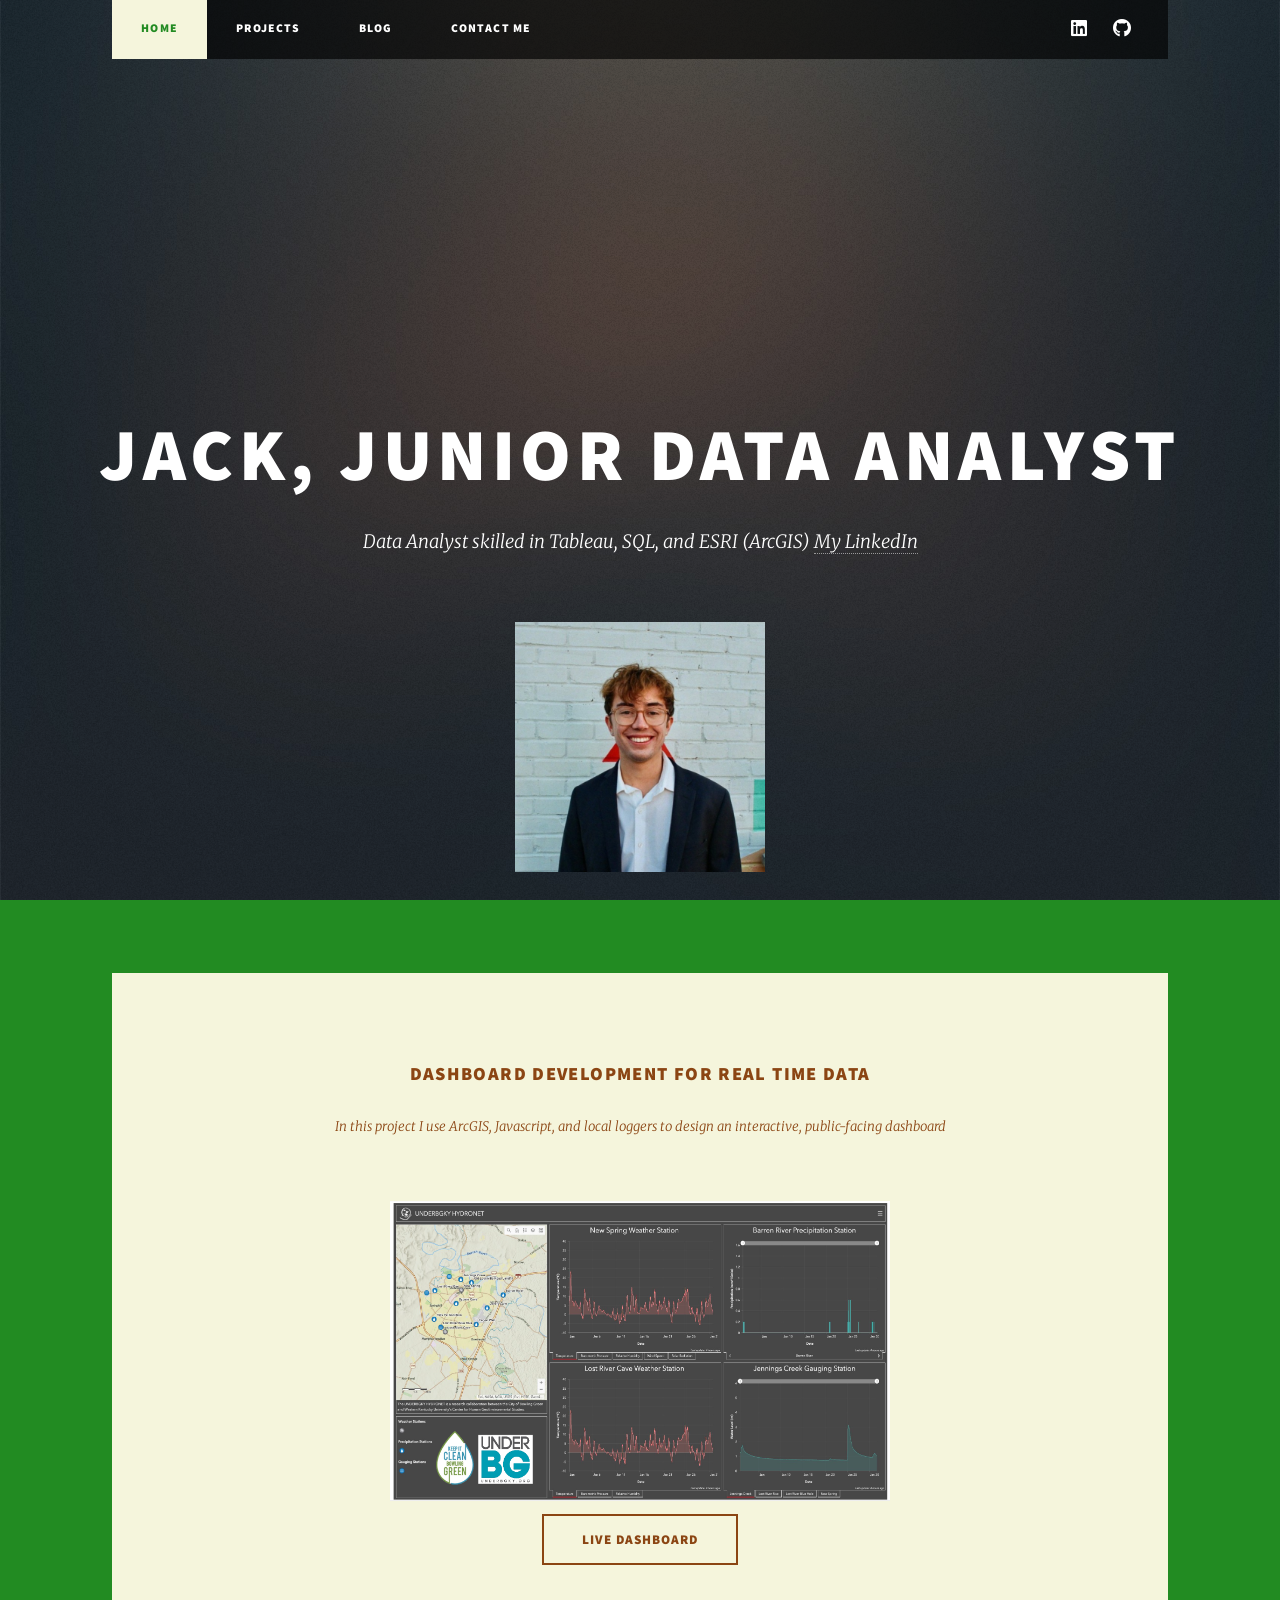
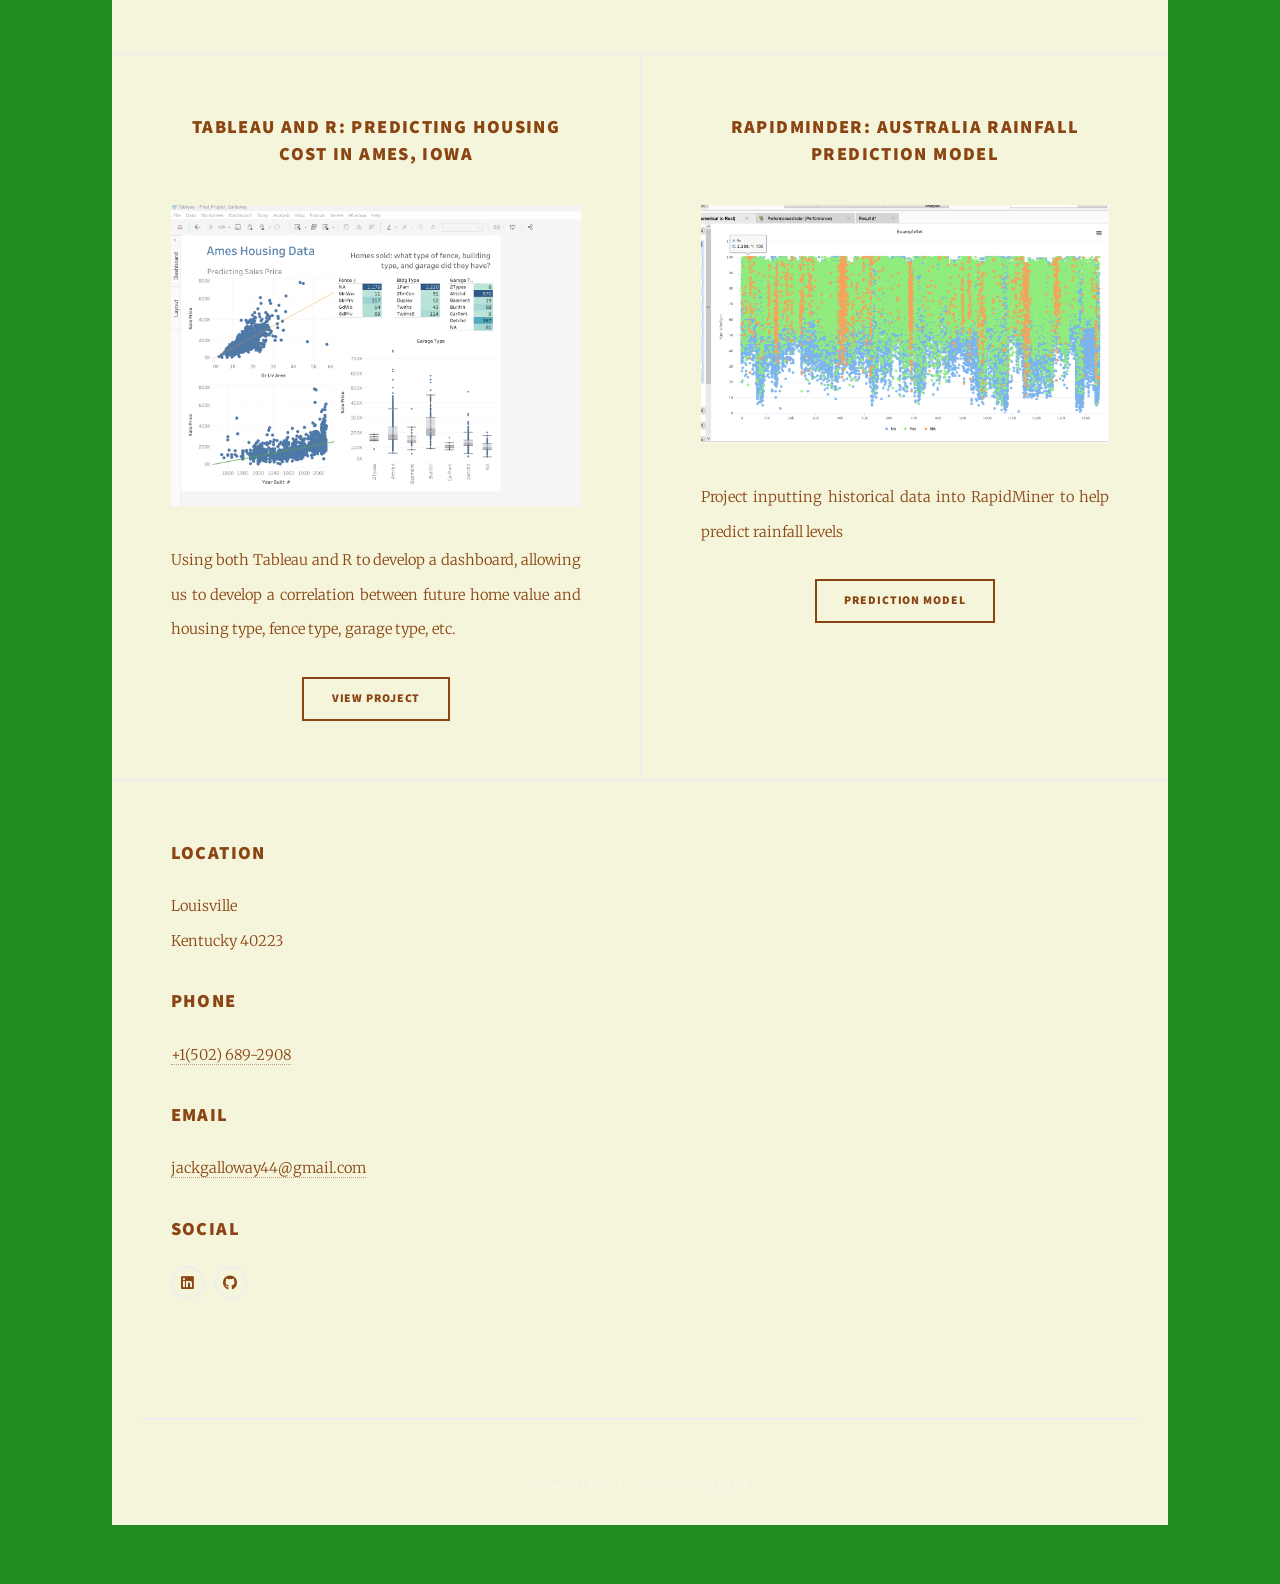
<file: index.html>
<!DOCTYPE HTML>
<!--
	Massively by HTML5 UP test
	html5up.net | @ajlkn
	Free for personal and commercial use under the CCA 3.0 license (html5up.net/license)
-->
<html>
	<head>
		<title>Jack Galloway portfolio</title>
		<meta charset="utf-8" />
		<meta name="viewport" content="width=device-width, initial-scale=1, user-scalable=no" />
		<link rel="stylesheet" href="assets/css/main.css" />
		<noscript><link rel="stylesheet" href="assets/css/noscript.css" /></noscript>
	</head>
	<body class="is-preload">

		<!-- Wrapper -->
			<div id="wrapper" class="fade-in">

				<!-- Intro -->
				<!-- Intro -->
						<!-- Intro -->
<nav id="nav">
    <ul class="links">
        <li class="active"><a href="index.html">Home</a></li>
        <li><a href="projects.html">Projects</a></li>
        <li><a href="blog.html">Blog</a></li>
        <li><a href="contact.html">Contact Me</a></li>
    </ul>
    <ul class="icons">
        <li><a href="https://www.linkedin.com/in/jack-galloway-289bb2201/" class="icon brands alt fa-linkedin" target="_blank"><span class="label">linkedin</span></a></li>
        <li><a href="https://github.com/jackgalloway44" class="icon brands alt fa-github" target="_blank"><span class="label">GitHub</span></a></li>
    </ul>
</nav>

<div id="intro">
    <div class="intro-content">
        <h1>Jack, Junior Data Analyst<br /></h1>
        <p>Data Analyst skilled in Tableau, SQL, and ESRI (ArcGIS) <a href="https://www.linkedin.com/in/jack-galloway-289bb2201/">My LinkedIn</a></p>
        <ul class="actions">
        </ul>
    </div>
    <div class="intro-image">
        <img src="images/face.jpg" alt="Jack's Face" width="250" height="250">
    </div>
</div>

				<!-- Main -->
					<div id="main">

						<!-- Featured Post -->
						<article class="post featured">
							<header class="major">
								<h3><a href="#"> Dashboard Development for Real Time Data <br />
								</a></h3>
								<p>In this project I use ArcGIS, Javascript, and local loggers to design an interactive, public-facing dashboard </p>
							</header>
							<a href="#" class="image"><img src="images/pic2.png" alt="" style="width: 500px; height: 300px;" /></a>
							<ul class="actions special">
								<li><a href="dashboard.html" class="button large">Live Dashboard</a></li>
							</ul>
						</article>
						

						<!-- Posts -->
							<section class="posts">
								<article>
									<header>
										<h3><a href="#">TABLEAU AND R: Predicting Housing Cost in Ames, Iowa<br />
										</a></h3>
									</header>
									<a href="#" class="image fit"><img src="images/tab.png" alt="" /></a>
									<p> Using both Tableau and R to develop a dashboard, allowing us to develop a correlation between future home value and housing type, fence type, garage type, etc. </p>
									<ul class="actions special">
										<li><a href="housing.html" class="button">View Project</a></li>
									</ul>
								</article>
								<article>
									<header>
										<h3><a href="#">RAPIDMINDER: Australia Rainfall Prediction Model<br />
										</a></h3>
									</header>
									<a href="#" class="image fit"><img src="images/graph.png" alt="" /></a>
									<p> Project inputting historical data into RapidMiner to help predict rainfall levels</p>
									<ul class="actions special">
										<li><a href="rainfall.html" class="button">Prediction Model</a></li>
									</ul>
								</article>


							</section>

					
				

						<section class="split contact">
							<section class="alt">
								<h3>Location</h3>
								<p>Louisville<br />
								Kentucky 40223</p>
							</section>
							<section>
								<h3>Phone</h3>
								<p><a href="#">+1(502) 689-2908</a></p>
							</section>
							<section>
								<h3>Email</h3>
								<p><a href="#">jackgalloway44@gmail.com</a></p>
							</section>
							<section>
								<h3>Social</h3>
								<ul class="icons alt">
									<li><a href="https://www.linkedin.com/in/jack-galloway-289bb2201/" class="icon brands alt fa-linkedin" target="_blank"><span class="label">linkedin</span></a></li>
									<li><a href="https://github.com/jackgalloway44" class="icon brands alt fa-github" target="_blank"><span class="label">GitHub</span></a></li>
								</ul>
							</section>
						</section>
					</footer>

				<!-- Copyright -->
					<div id="copyright">
						<ul><li>&copy; Untitled</li><li>Design: <a href="https://html5up.net">HTML5 UP</a></li></ul>
					</div>

			</div>

		<!-- Scripts -->
			<script src="assets/js/jquery.min.js"></script>
			<script src="assets/js/jquery.scrollex.min.js"></script>
			<script src="assets/js/jquery.scrolly.min.js"></script>
			<script src="assets/js/browser.min.js"></script>
			<script src="assets/js/breakpoints.min.js"></script>
			<script src="assets/js/util.js"></script>
			<script src="assets/js/main.js"></script>

	</body>
</html>
</file>
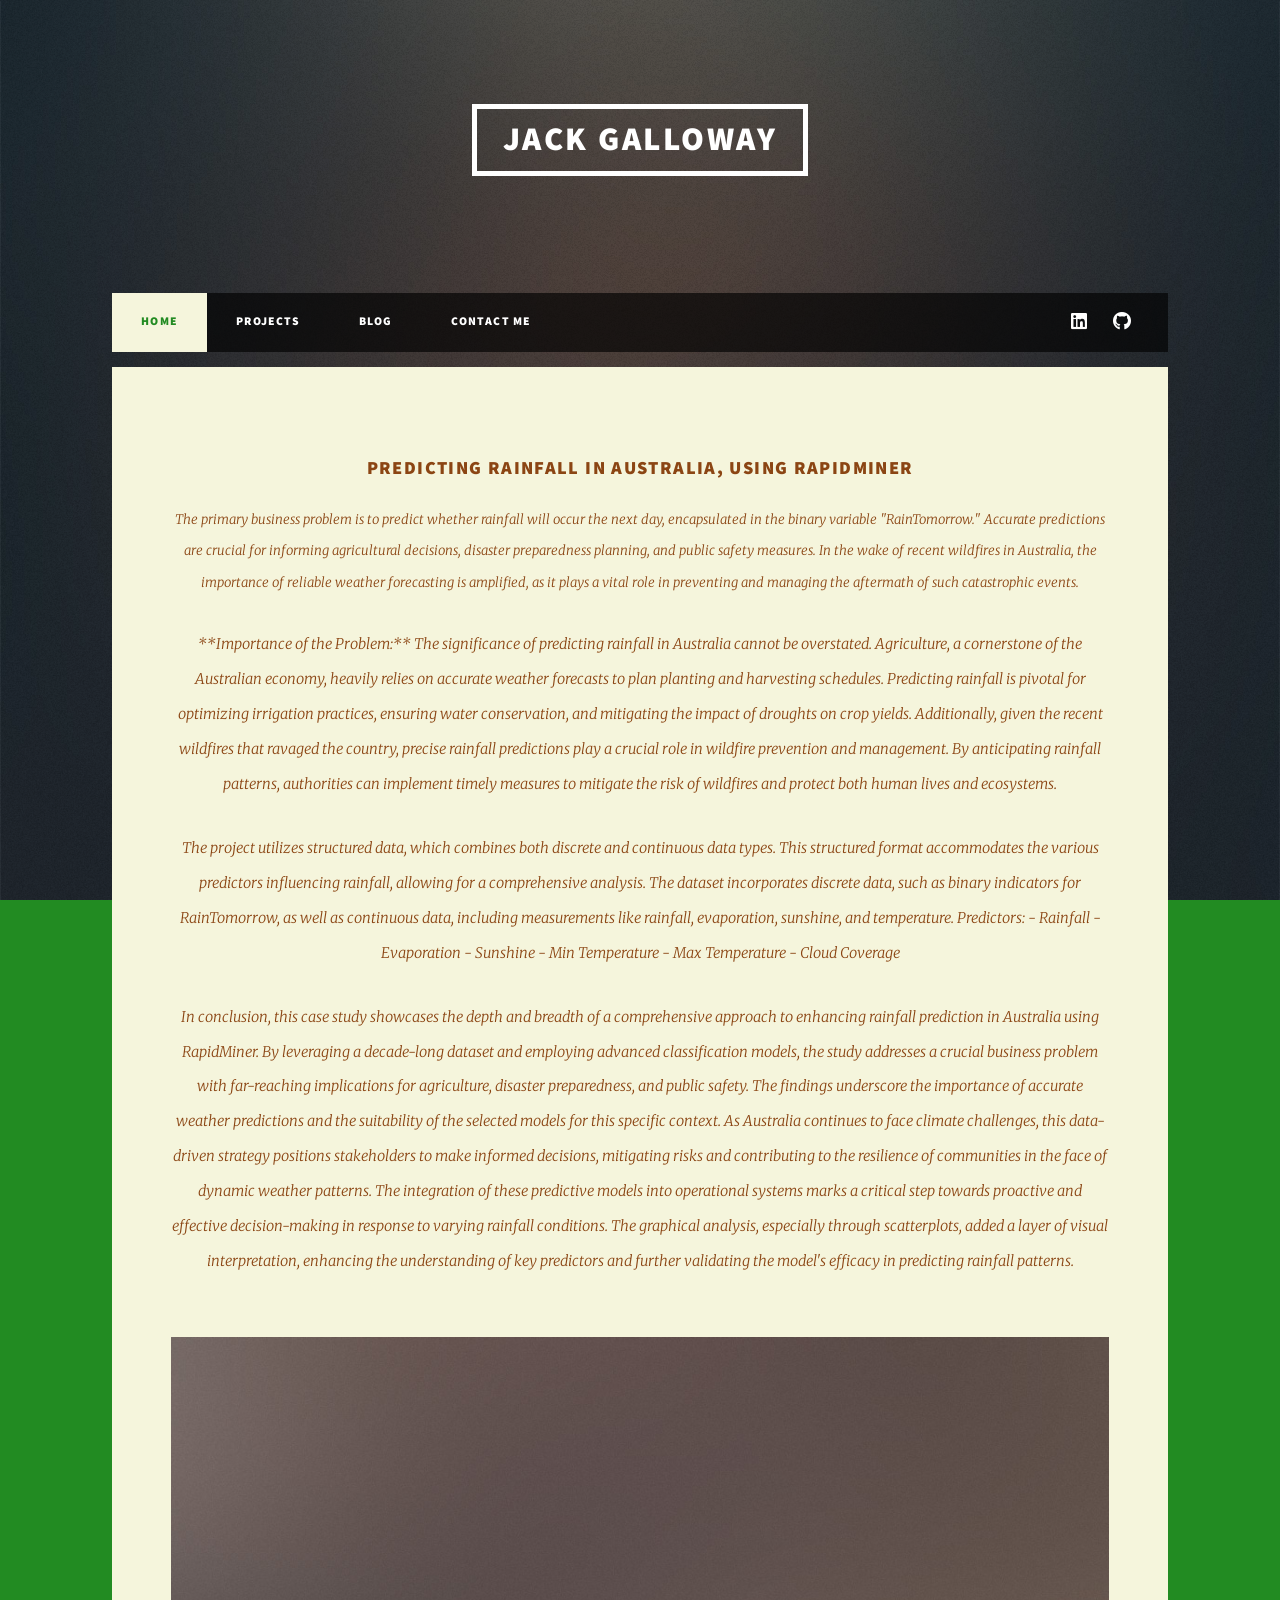
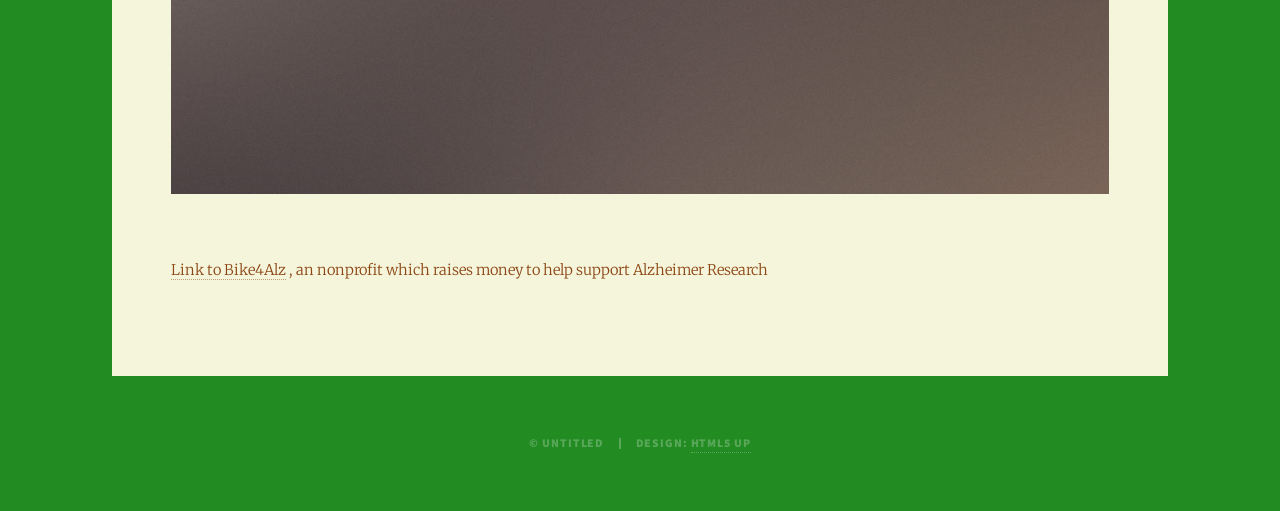
<file: backup.html>
<!DOCTYPE HTML>

<html>
	<head>
		<title>about me</title>
		<meta charset="utf-8" />
		<meta name="viewport" content="width=device-width, initial-scale=1, user-scalable=no" />
		<link rel="stylesheet" href="assets/css/main.css" />
		<noscript><link rel="stylesheet" href="assets/css/noscript.css" /></noscript>
	</head>
	<body class="is-preload">

		<!-- Wrapper -->
			<div id="wrapper">

				<!-- Header -->
					<header id="header">
						<a href="index.html" class="logo">Jack Galloway</a>
					</header>

				<!-- Nav -->
					<nav id="nav">
						<ul class="links">
							<li class="active"><a href="index.html">Home</a></li>
							<li><a href="projects.html">Projects</a></li>
							<li><a href="blog.html">Blog</a></li>
							<li><a href="contact.html">Contact Me</a></li>
						</ul>
						<ul class="icons">
							<li><a href="https://www.linkedin.com/in/jack-galloway-289bb2201/" class="icon brands alt fa-linkedin" target="_blank"><span class="label">linkedin</span></a></li>
							<li><a href="https://github.com/jackgalloway44" class="icon brands alt fa-github" target="_blank"><span class="label">GitHub</span></a></li>
						</ul>
					</nav>

				<!-- Main -->
					<div id="main">

						<!-- Post -->
							<section class="post">
								<header class="major">
									<h3>Predicting Rainfall in Australia, using RapidMiner<br />
									</h3>
									<p> The primary business problem is to predict whether rainfall will occur the next day, encapsulated in the binary variable "RainTomorrow." Accurate predictions are crucial for informing agricultural decisions, disaster preparedness planning, and public safety measures. In the wake of recent wildfires in Australia, the importance of reliable weather forecasting is amplified, as it plays a vital role in preventing and managing the aftermath of such catastrophic events.
										</p>
										<p>
										**Importance of the Problem:**
										The significance of predicting rainfall in Australia cannot be overstated. Agriculture, a cornerstone of the Australian economy, heavily relies on accurate weather forecasts to plan planting and harvesting schedules. Predicting rainfall is pivotal for optimizing irrigation practices, ensuring water conservation, and mitigating the impact of droughts on crop yields. Additionally, given the recent wildfires that ravaged the country, precise rainfall predictions play a crucial role in wildfire prevention and management. By anticipating rainfall patterns, authorities can implement timely measures to mitigate the risk of wildfires and protect both human lives and ecosystems.
										</p>
									<p> The project utilizes structured data, which combines both discrete and continuous data types. This structured format accommodates the various predictors influencing rainfall, allowing for a comprehensive analysis. The dataset incorporates discrete data, such as binary indicators for RainTomorrow, as well as continuous data, including measurements like rainfall, evaporation, sunshine, and temperature.

										Predictors:
										- Rainfall
										- Evaporation
										- Sunshine
										- Min Temperature
										- Max Temperature
										- Cloud Coverage
										</p>

									<p>In conclusion, this case study showcases the depth and breadth of a comprehensive approach to enhancing rainfall prediction in Australia using RapidMiner. By leveraging a decade-long dataset and employing advanced classification models, the study addresses a crucial business problem with far-reaching implications for agriculture, disaster preparedness, and public safety. 
										The findings underscore the importance of accurate weather predictions and the suitability of the selected models for this specific context. As Australia continues to face climate challenges, this data-driven strategy positions stakeholders to make informed decisions, mitigating risks and contributing to the resilience of communities in the face of dynamic weather patterns. The integration of these predictive models into operational systems marks a critical step towards proactive and effective decision-making in response to varying rainfall conditions. The graphical analysis, especially through scatterplots, added a layer of visual interpretation, enhancing the understanding of key predictors and further validating the model's efficacy in predicting rainfall patterns.</p>
								</header>
								<div class="image main"><img src="images/pic01.jpg" alt="" /></div>
								<p>   <a href="https://www.bike4alz.org/">Link to Bike4Alz</a>
							, an nonprofit which raises money to help support Alzheimer Research </p>
							</section>

					</div>

				<!-- Copyright -->
					<div id="copyright">
						<ul><li>&copy; Untitled</li><li>Design: <a href="https://html5up.net">HTML5 UP</a></li></ul>
					</div>

			</div>

		<!-- Scripts -->
			<script src="assets/js/jquery.min.js"></script>
			<script src="assets/js/jquery.scrollex.min.js"></script>
			<script src="assets/js/jquery.scrolly.min.js"></script>
			<script src="assets/js/browser.min.js"></script>
			<script src="assets/js/breakpoints.min.js"></script>
			<script src="assets/js/util.js"></script>
			<script src="assets/js/main.js"></script>

	</body>
</html>
</file>
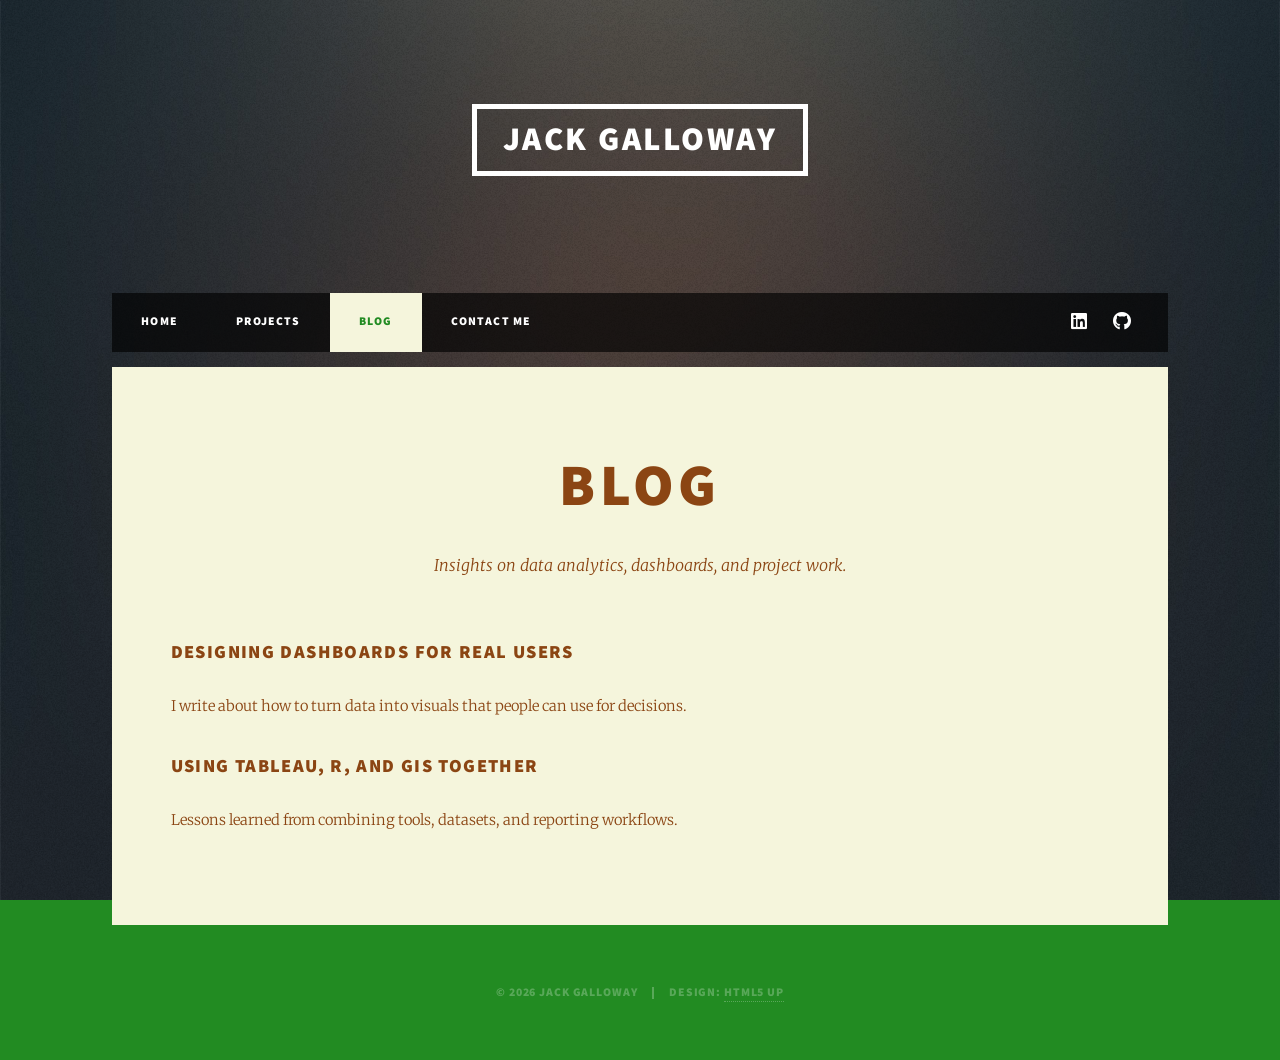
<file: blog.html>
<!DOCTYPE HTML>
<html>
    <head>
        <title>Blog</title>
        <meta charset="utf-8" />
        <meta name="viewport" content="width=device-width, initial-scale=1, user-scalable=no" />
        <link rel="stylesheet" href="assets/css/main.css" />
        <noscript><link rel="stylesheet" href="assets/css/noscript.css" /></noscript>
    </head>
    <body class="is-preload">

        <!-- Wrapper -->
            <div id="wrapper">

                <!-- Header -->
                    <header id="header">
                        <a href="index.html" class="logo">Jack Galloway</a>
                    </header>

                <!-- Nav -->
                    <nav id="nav">
                        <ul class="links">
                            <li><a href="index.html">Home</a></li>
                            <li><a href="projects.html">Projects</a></li>
                            <li class="active"><a href="blog.html">Blog</a></li>
                            <li><a href="contact.html">Contact Me</a></li>
                        </ul>
                        <ul class="icons">
                            <li><a href="https://www.linkedin.com/in/jack-galloway-289bb2201/" class="icon brands alt fa-linkedin" target="_blank"><span class="label">linkedin</span></a></li>
                            <li><a href="https://github.com/jackgalloway44" class="icon brands alt fa-github" target="_blank"><span class="label">GitHub</span></a></li>
                        </ul>
                    </nav>

                <!-- Main -->
                    <div id="main">

                        <section class="post">
                            <header class="major">
                                <h1>Blog</h1>
                                <p>Insights on data analytics, dashboards, and project work.</p>
                            </header>

                            <article>
                                <header>
                                    <h3>Designing Dashboards for Real Users</h3>
                                </header>
                                <p>I write about how to turn data into visuals that people can use for decisions.</p>
                            </article>

                            <article>
                                <header>
                                    <h3>Using Tableau, R, and GIS Together</h3>
                                </header>
                                <p>Lessons learned from combining tools, datasets, and reporting workflows.</p>
                            </article>

                        </section>

                    </div>

                <!-- Copyright -->
                    <div id="copyright">
                        <ul><li>&copy; 2026 Jack Galloway</li><li>Design: <a href="https://html5up.net">HTML5 UP</a></li></ul>
                    </div>

            </div>

        <!-- Scripts -->
            <script src="assets/js/jquery.min.js"></script>
            <script src="assets/js/jquery.scrollex.min.js"></script>
            <script src="assets/js/jquery.scrolly.min.js"></script>
            <script src="assets/js/browser.min.js"></script>
            <script src="assets/js/breakpoints.min.js"></script>
            <script src="assets/js/util.js"></script>
            <script src="assets/js/main.js"></script>

    </body>
</html>
</file>
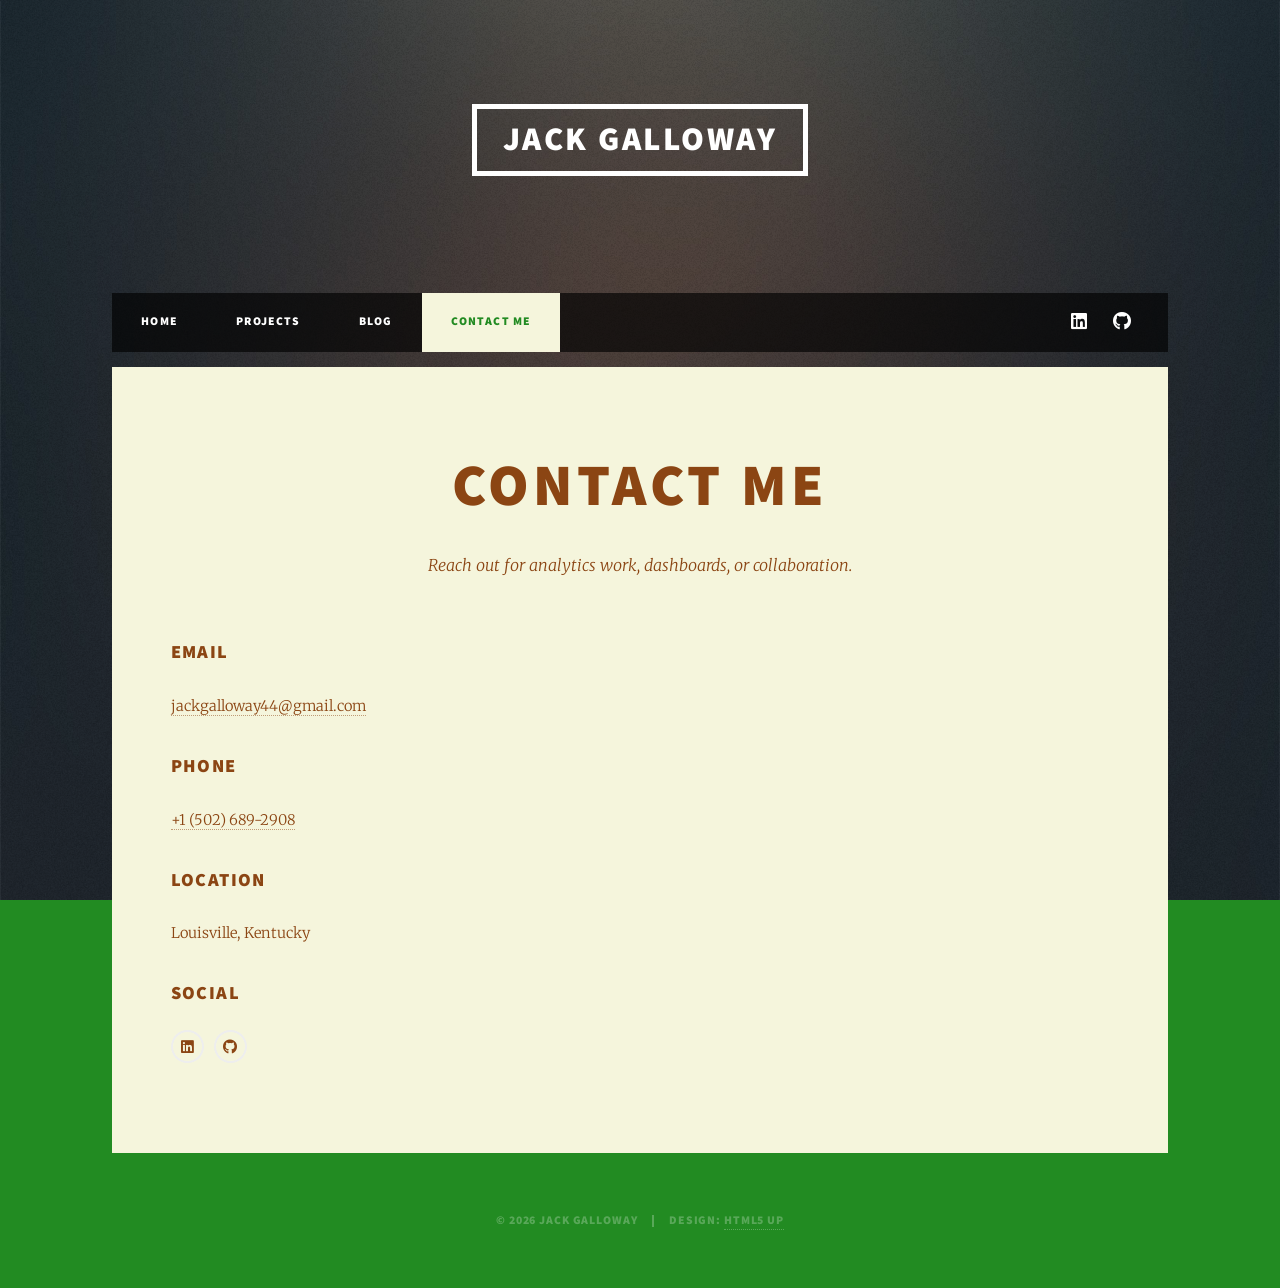
<file: contact.html>
<!DOCTYPE HTML>
<html>
    <head>
        <title>Contact Me</title>
        <meta charset="utf-8" />
        <meta name="viewport" content="width=device-width, initial-scale=1, user-scalable=no" />
        <link rel="stylesheet" href="assets/css/main.css" />
        <noscript><link rel="stylesheet" href="assets/css/noscript.css" /></noscript>
    </head>
    <body class="is-preload">

        <!-- Wrapper -->
            <div id="wrapper">

                <!-- Header -->
                    <header id="header">
                        <a href="index.html" class="logo">Jack Galloway</a>
                    </header>

                <!-- Nav -->
                    <nav id="nav">
                        <ul class="links">
                            <li><a href="index.html">Home</a></li>
                            <li><a href="projects.html">Projects</a></li>
                            <li><a href="blog.html">Blog</a></li>
                            <li class="active"><a href="contact.html">Contact Me</a></li>
                        </ul>
                        <ul class="icons">
                            <li><a href="https://www.linkedin.com/in/jack-galloway-289bb2201/" class="icon brands alt fa-linkedin" target="_blank"><span class="label">linkedin</span></a></li>
                            <li><a href="https://github.com/jackgalloway44" class="icon brands alt fa-github" target="_blank"><span class="label">GitHub</span></a></li>
                        </ul>
                    </nav>

                <!-- Main -->
                    <div id="main">

                        <section class="post">
                            <header class="major">
                                <h1>Contact Me</h1>
                                <p>Reach out for analytics work, dashboards, or collaboration.</p>
                            </header>

                            <section class="split contact">
                                <section>
                                    <h3>Email</h3>
                                    <p><a href="mailto:jackgalloway44@gmail.com">jackgalloway44@gmail.com</a></p>
                                </section>
                                <section>
                                    <h3>Phone</h3>
                                    <p><a href="tel:+15026892908">+1 (502) 689-2908</a></p>
                                </section>
                                <section>
                                    <h3>Location</h3>
                                    <p>Louisville, Kentucky</p>
                                </section>
                                <section>
                                    <h3>Social</h3>
                                    <ul class="icons alt">
                                        <li><a href="https://www.linkedin.com/in/jack-galloway-289bb2201/" class="icon brands alt fa-linkedin" target="_blank"><span class="label">linkedin</span></a></li>
                                        <li><a href="https://github.com/jackgalloway44" class="icon brands alt fa-github" target="_blank"><span class="label">GitHub</span></a></li>
                                    </ul>
                                </section>
                            </section>

                        </section>

                    </div>

                <!-- Copyright -->
                    <div id="copyright">
                        <ul><li>&copy; 2026 Jack Galloway</li><li>Design: <a href="https://html5up.net">HTML5 UP</a></li></ul>
                    </div>

            </div>

        <!-- Scripts -->
            <script src="assets/js/jquery.min.js"></script>
            <script src="assets/js/jquery.scrollex.min.js"></script>
            <script src="assets/js/jquery.scrolly.min.js"></script>
            <script src="assets/js/browser.min.js"></script>
            <script src="assets/js/breakpoints.min.js"></script>
            <script src="assets/js/util.js"></script>
            <script src="assets/js/main.js"></script>

    </body>
</html>
</file>
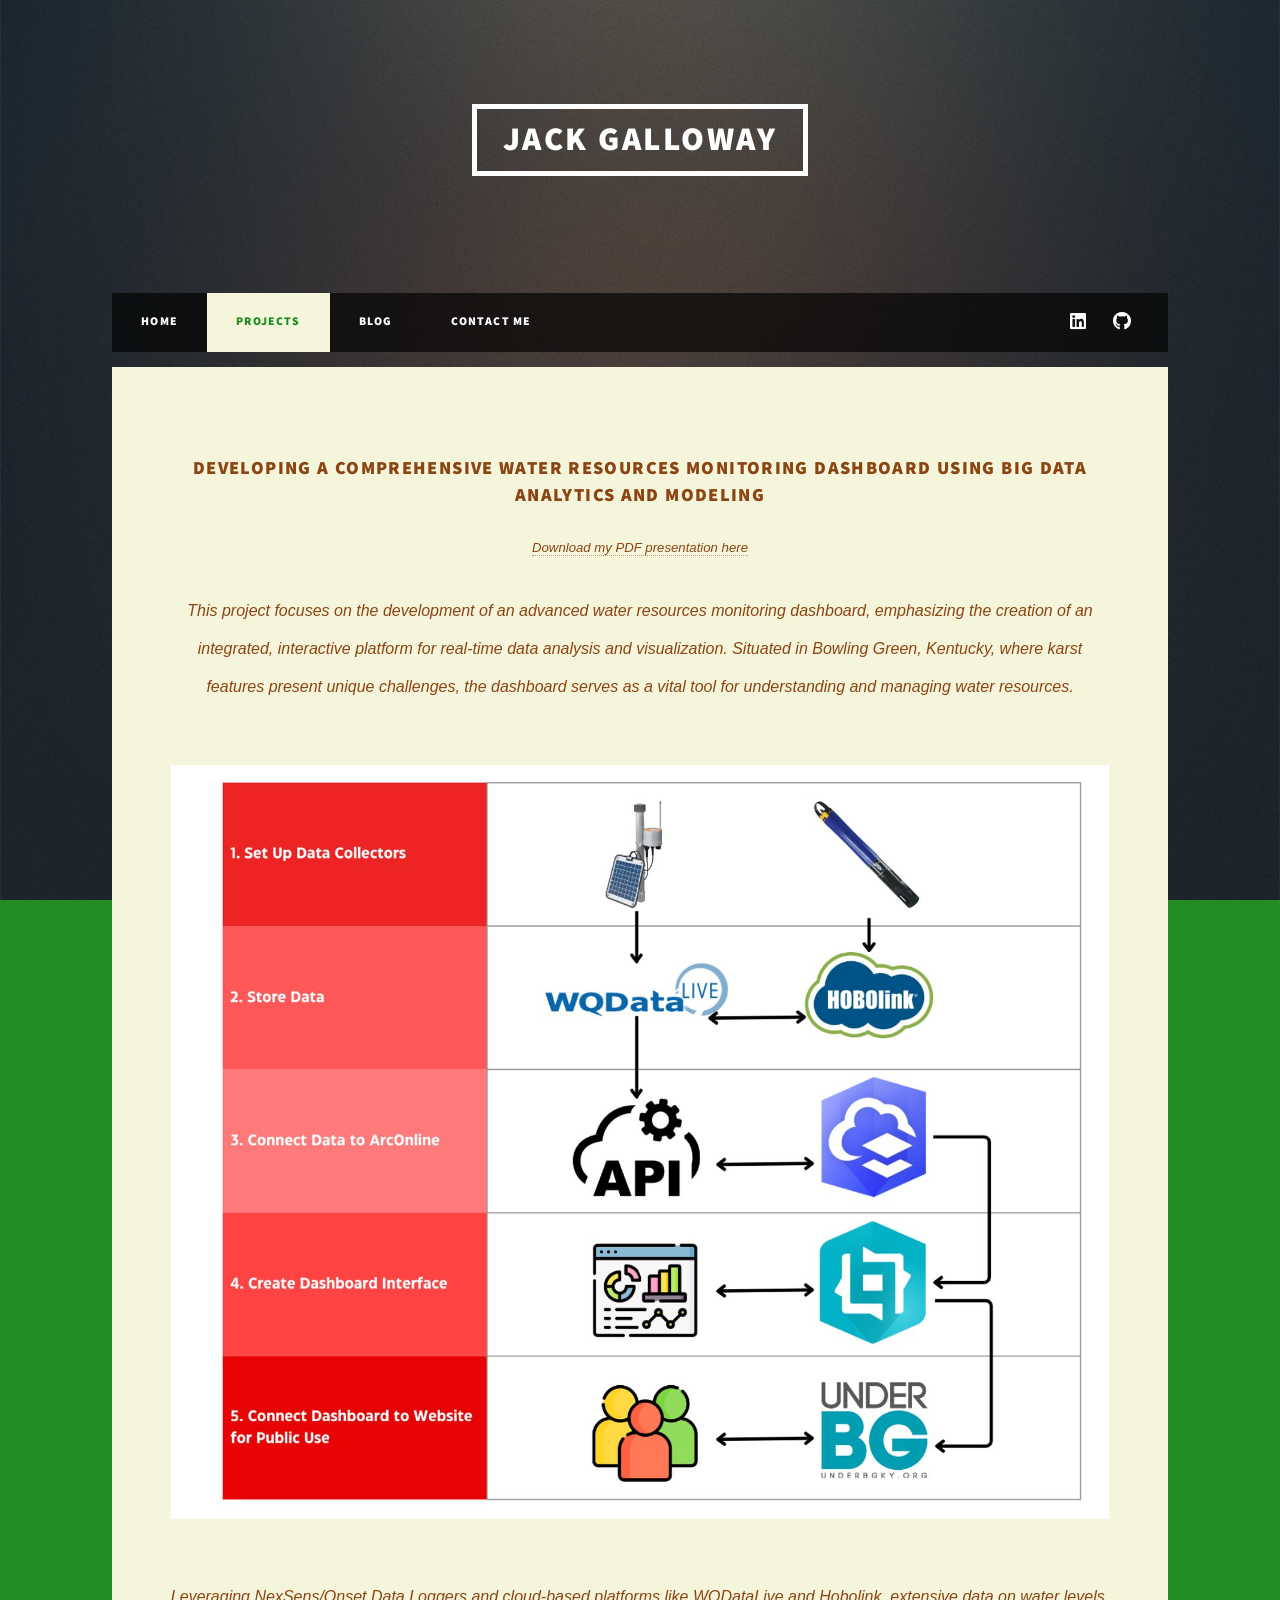
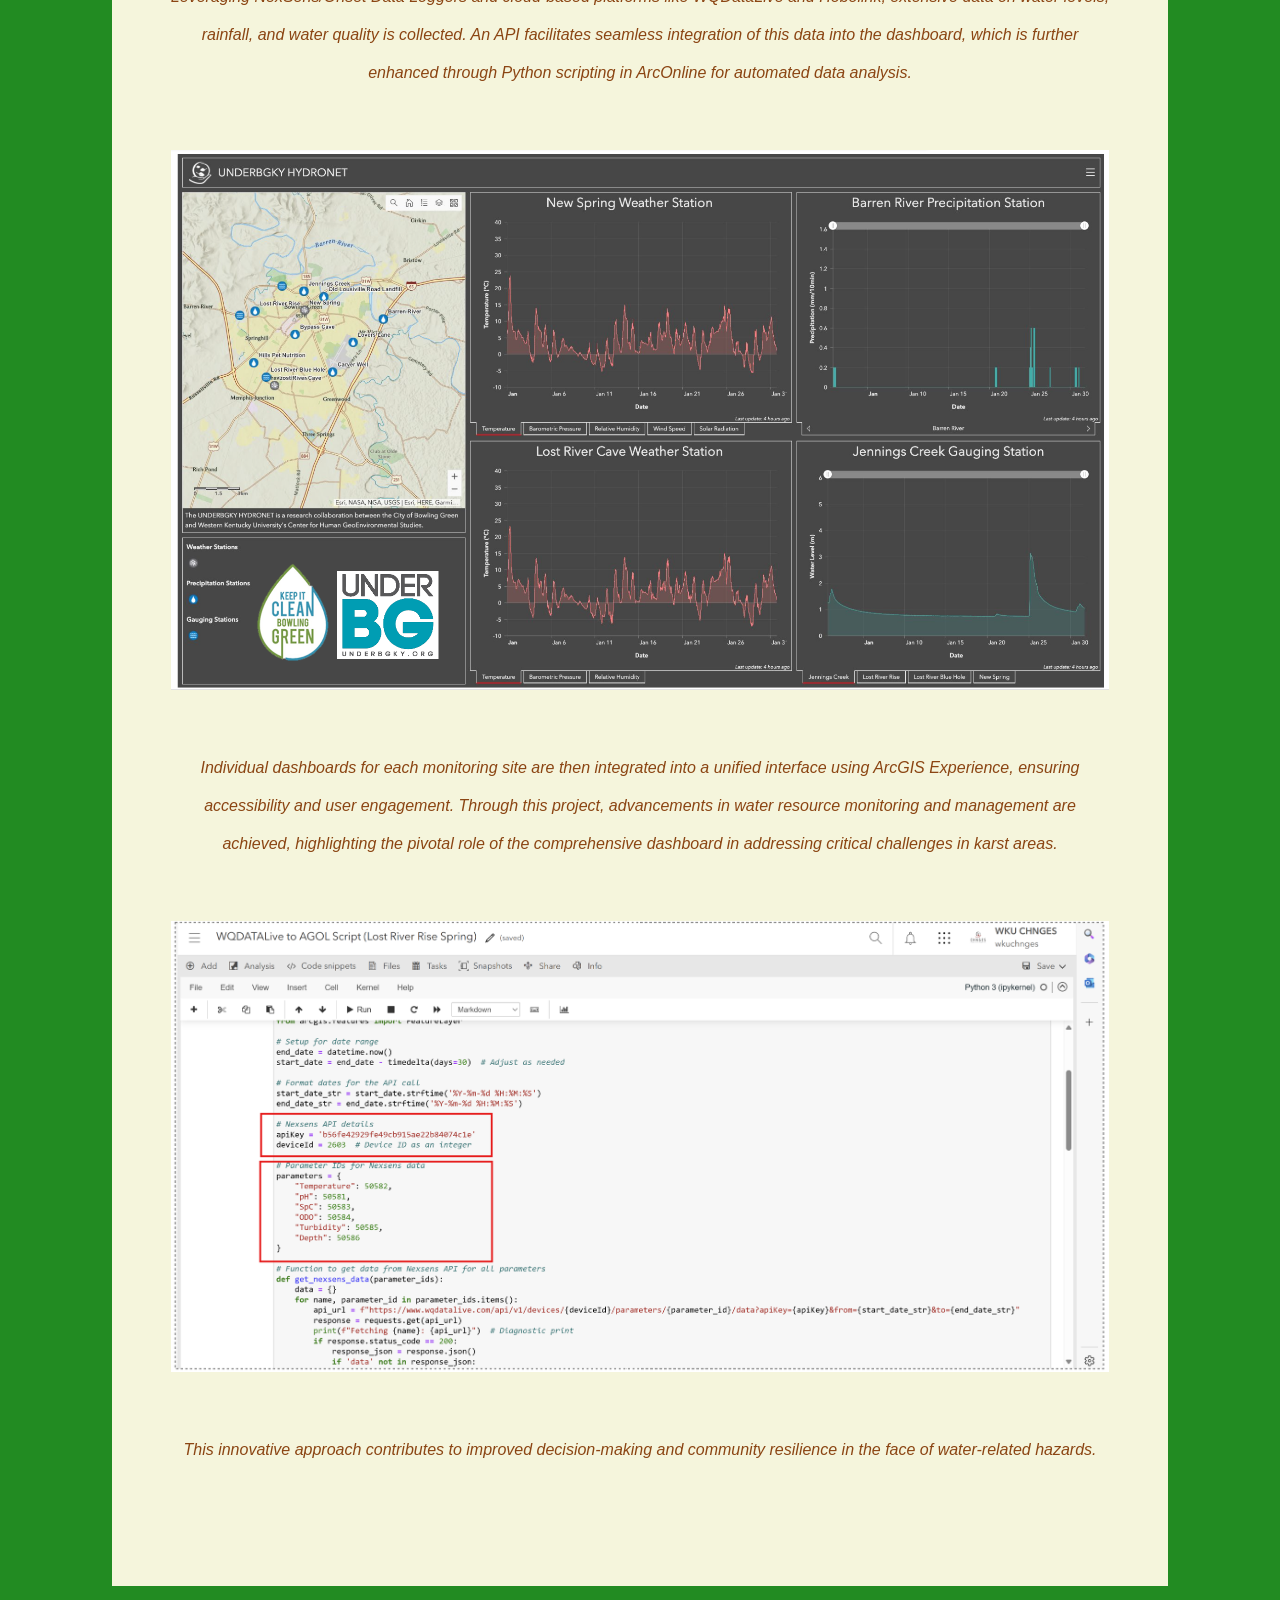
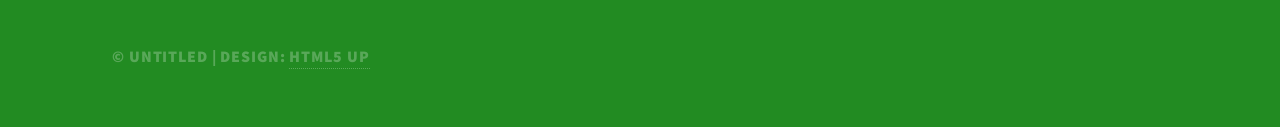
<file: dashboard.html>
<!DOCTYPE HTML>
<html>
	<head>
		<title>dashboard</title>
		<meta charset="utf-8" />
		<meta name="viewport" content="width=device-width, initial-scale=1, user-scalable=no" />
		<link rel="stylesheet" href="assets/css/main.css" />
		<noscript><link rel="stylesheet" href="assets/css/noscript.css" /></noscript>
		<style>
			body {
				font-family: Arial, sans-serif;
			}
			p {
				text-align: left;
				font-size: 16px; /* Standard text size */
			}
			ul {
				list-style: none; /* Remove bullet points */
				padding-left: 0; /* Remove default padding */
			}
			ul li {
				text-align: left;
				font-size: 16px; /* Standard text size */
			}
		</style>
	</head>
	<body class="is-preload">

		<!-- Wrapper -->
		<div id="wrapper">

			<!-- Header -->
			<header id="header">
				<a href="index.html" class="logo">Jack Galloway</a>
			</header>

			<!-- Nav -->
			<nav id="nav">
                <ul class="links">
                    <li><a href="index.html">Home</a></li>
                    <li class="active"><a href="projects.html">Projects</a></li>
                    <li><a href="blog.html">Blog</a></li>
                    <li><a href="contact.html">Contact Me</a></li>
                </ul>
                <ul class="icons">
                    <li><a href="https://www.linkedin.com/in/jack-galloway-289bb2201/" class="icon brands alt fa-linkedin" target="_blank"><span class="label">linkedin</span></a></li>
                    <li><a href="https://github.com/jackgalloway44" class="icon brands alt fa-github" target="_blank"><span class="label">GitHub</span></a></li>
                </ul>
            </nav>

			<!-- Main -->
			<div id="main">

				<!-- Post -->
				<section class="post">
					<header class="major">
						<h3>Developing a Comprehensive Water Resources Monitoring Dashboard using Big Data Analytics and Modeling<br /></h3>
						<!-- PowerPoint Link -->
						<p><a href="https://github.com/jackgalloway44/jackgalloway.github.io/raw/main/Claros%20and%20Galloway%20WKU%20SS%202024.pdf" target="_blank">Download my PDF presentation here</a></p>
						<p>This project focuses on the development of an advanced water resources monitoring dashboard, emphasizing the creation of an integrated, interactive platform for real-time data analysis and visualization. Situated in Bowling Green, Kentucky, where karst features present unique challenges, the dashboard serves as a vital tool for understanding and managing water resources.</p>
						
						<!-- Image Placeholder -->
						<div class="image main"><img src="images/pic1.png" alt="Pic 1" /></div>
						
						<p>Leveraging NexSens/Onset Data Loggers and cloud-based platforms like WQDataLive and Hobolink, extensive data on water levels, rainfall, and water quality is collected. An API facilitates seamless integration of this data into the dashboard, which is further enhanced through Python scripting in ArcOnline for automated data analysis.</p>
						
						<!-- Image Placeholder -->
						<div class="image main"><img src="images/pic2.png" alt="Pic 2" /></div>
						
						<p>Individual dashboards for each monitoring site are then integrated into a unified interface using ArcGIS Experience, ensuring accessibility and user engagement. Through this project, advancements in water resource monitoring and management are achieved, highlighting the pivotal role of the comprehensive dashboard in addressing critical challenges in karst areas.</p>
						
						<!-- Image Placeholder -->
						<div class="image main"><img src="images/pic3.png" alt="Pic 3" /></div>
						
						<p>This innovative approach contributes to improved decision-making and community resilience in the face of water-related hazards.</p>
					</header>
				</section>

			</div>

			<!-- Copyright -->
			<div id="copyright">
				<p>&copy; Untitled | Design: <a href="https://html5up.net" target="_blank">HTML5 UP</a></p>
			</div>

		</div>

		<!-- Scripts -->
		<script src="assets/js/jquery.min.js"></script>
		<script src="assets/js/jquery.scrollex.min.js"></script>
		<script src="assets/js/jquery.scrolly.min.js"></script>
		<script src="assets/js/browser.min.js"></script>
		<script src="assets/js/breakpoints.min.js"></script>
		<script src="assets/js/util.js"></script>
		<script src="assets/js/main.js"></script>

	</body>
</html>
</file>
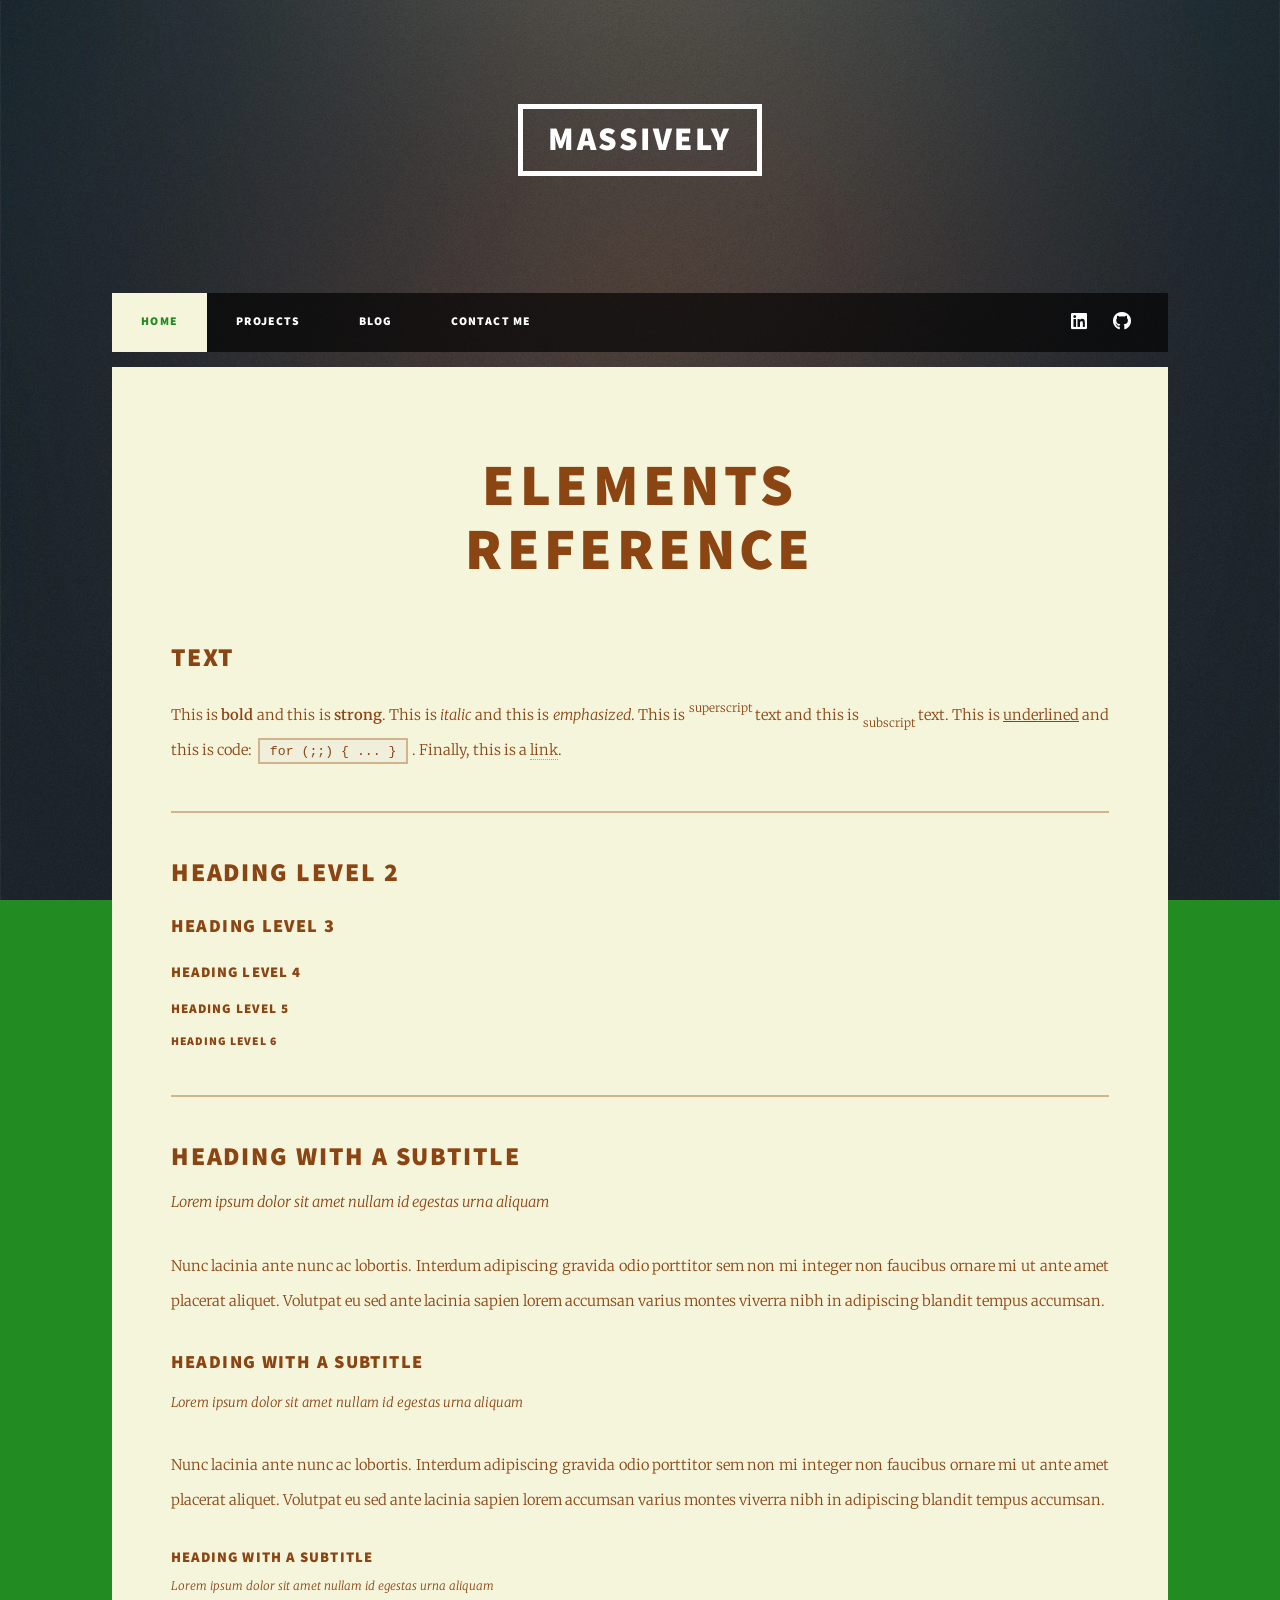
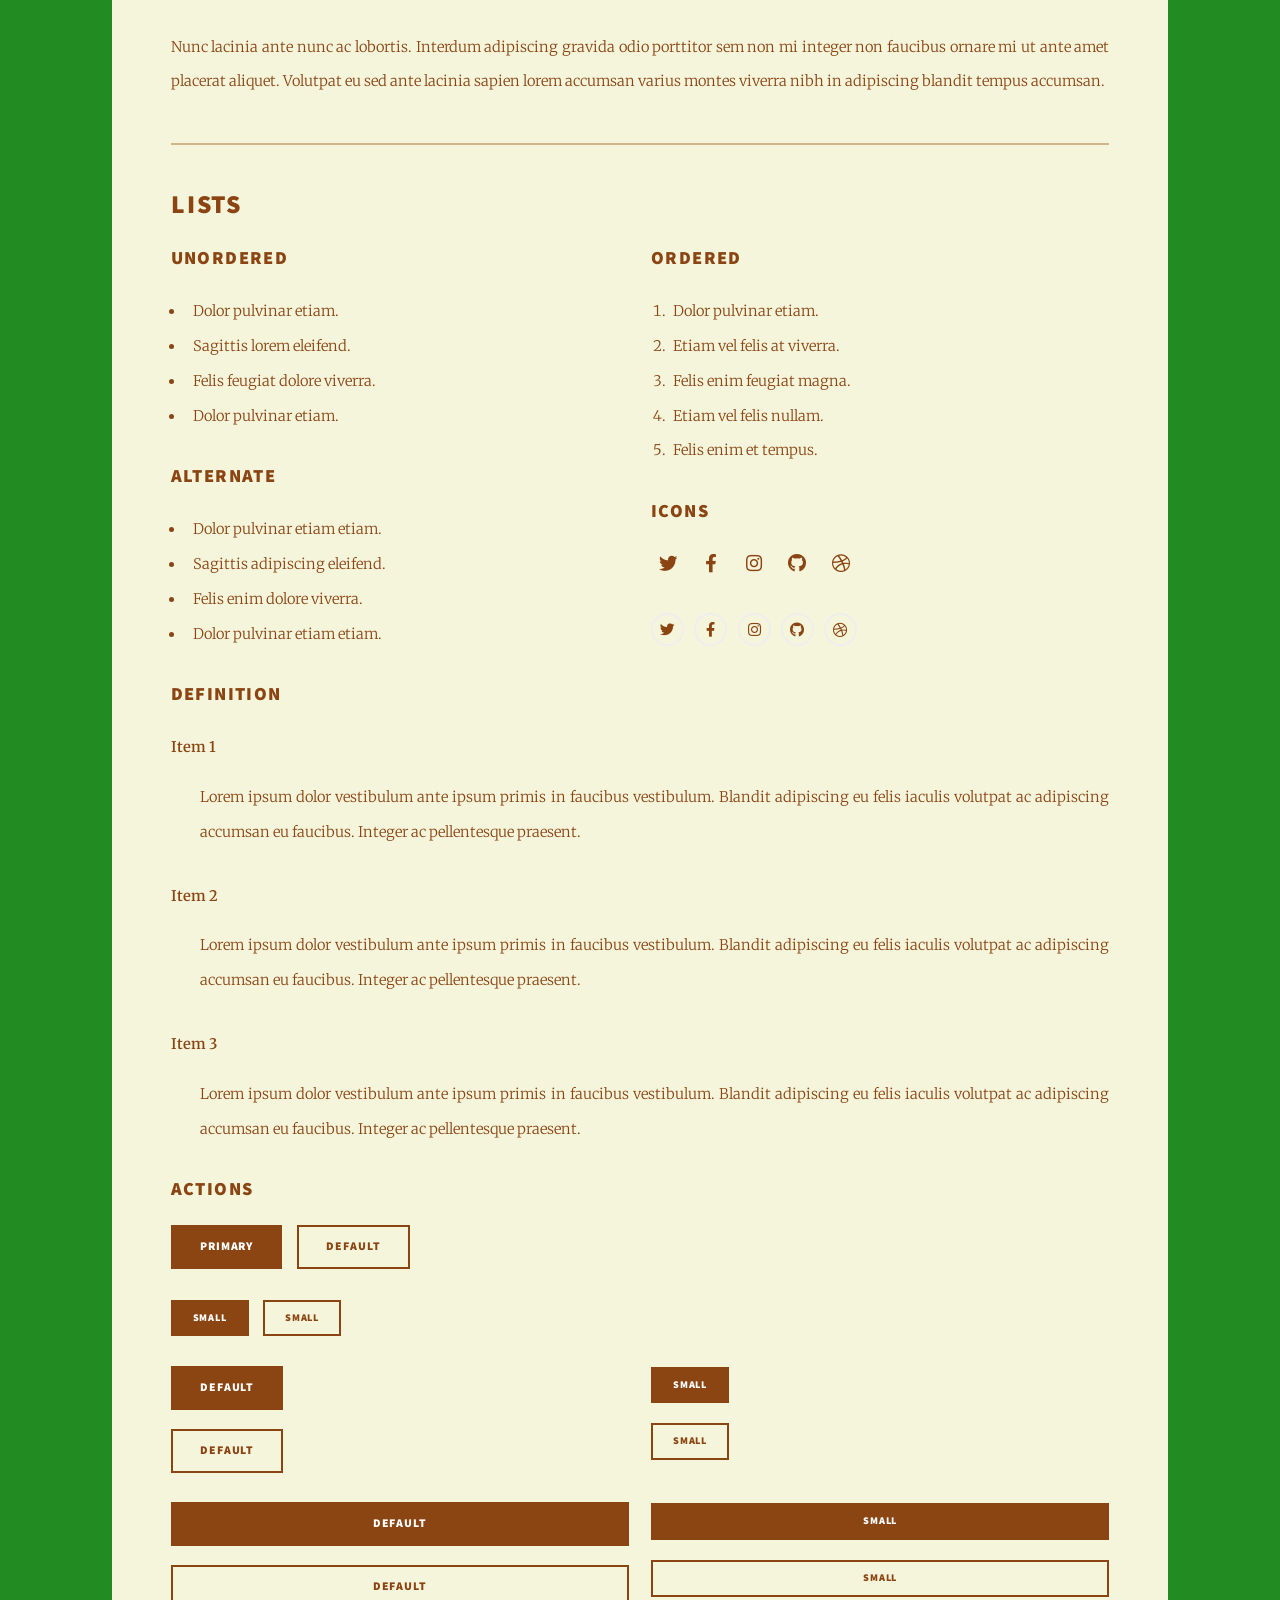
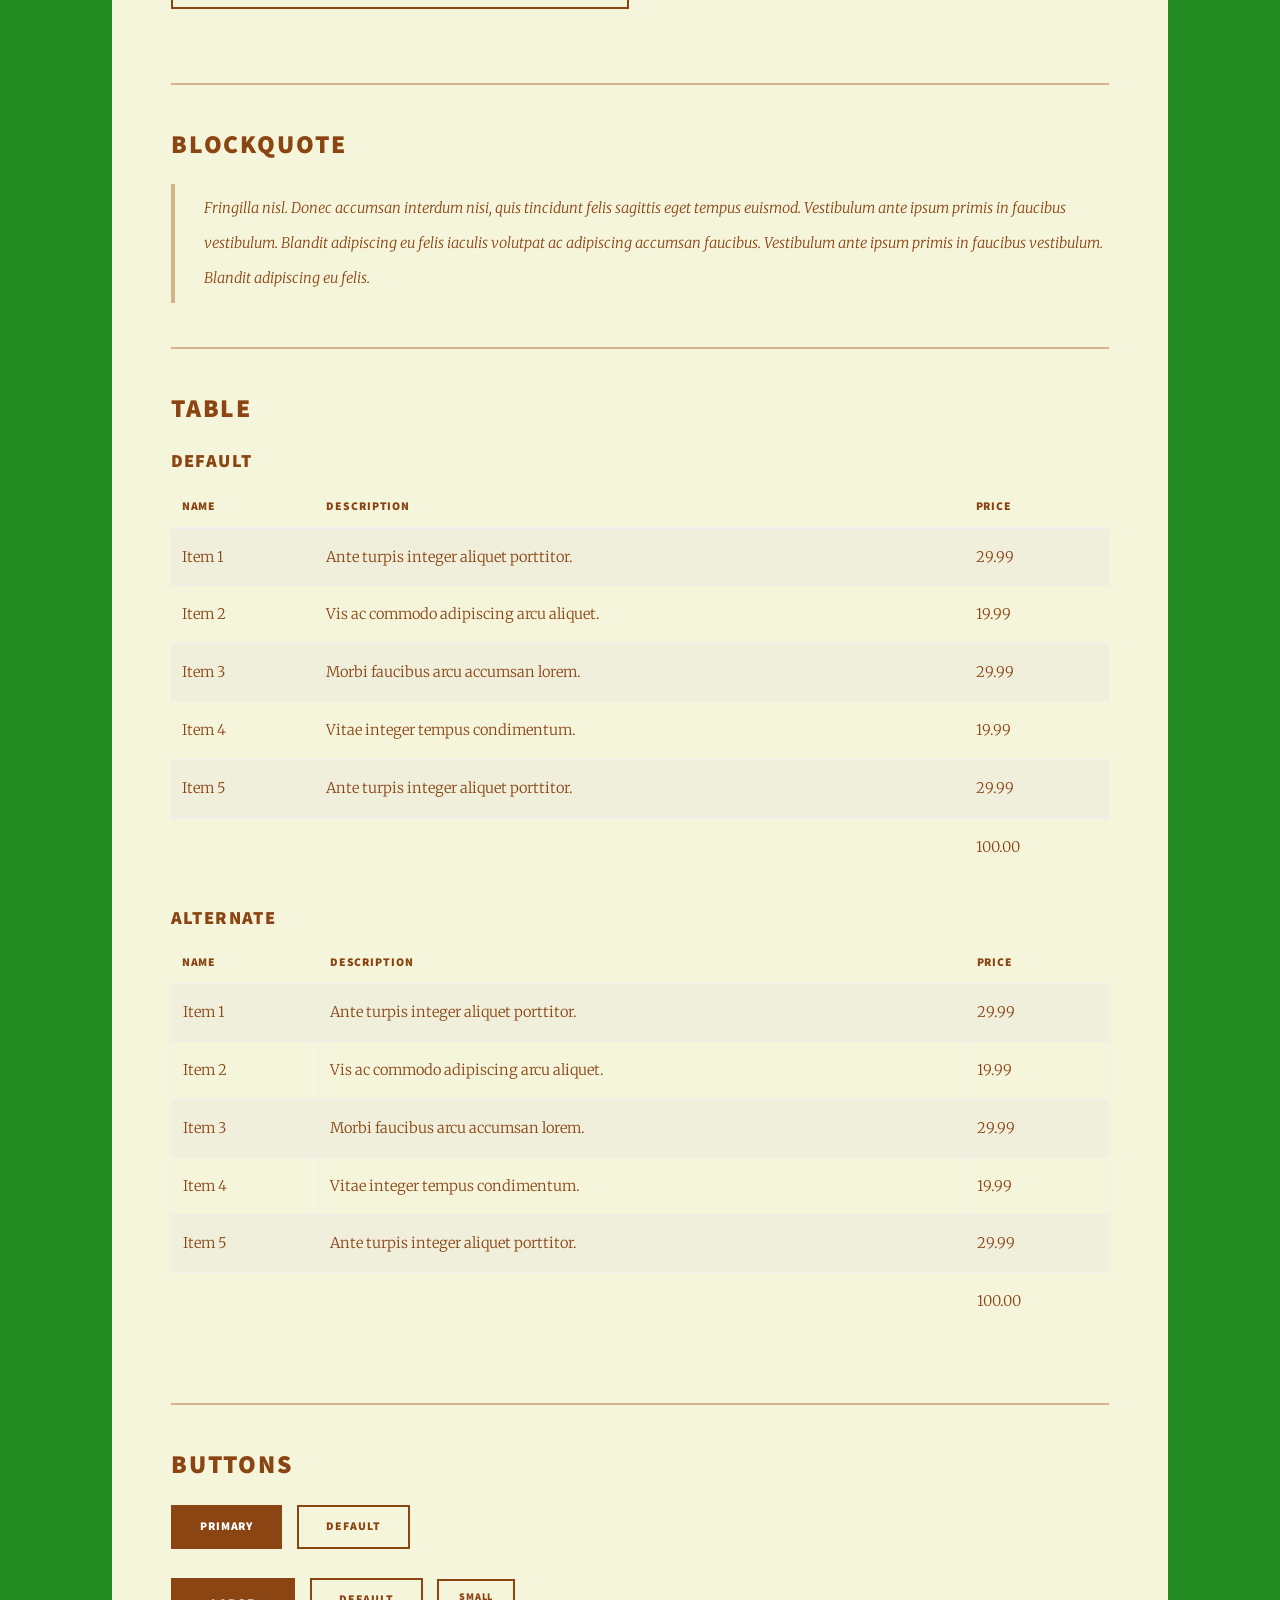
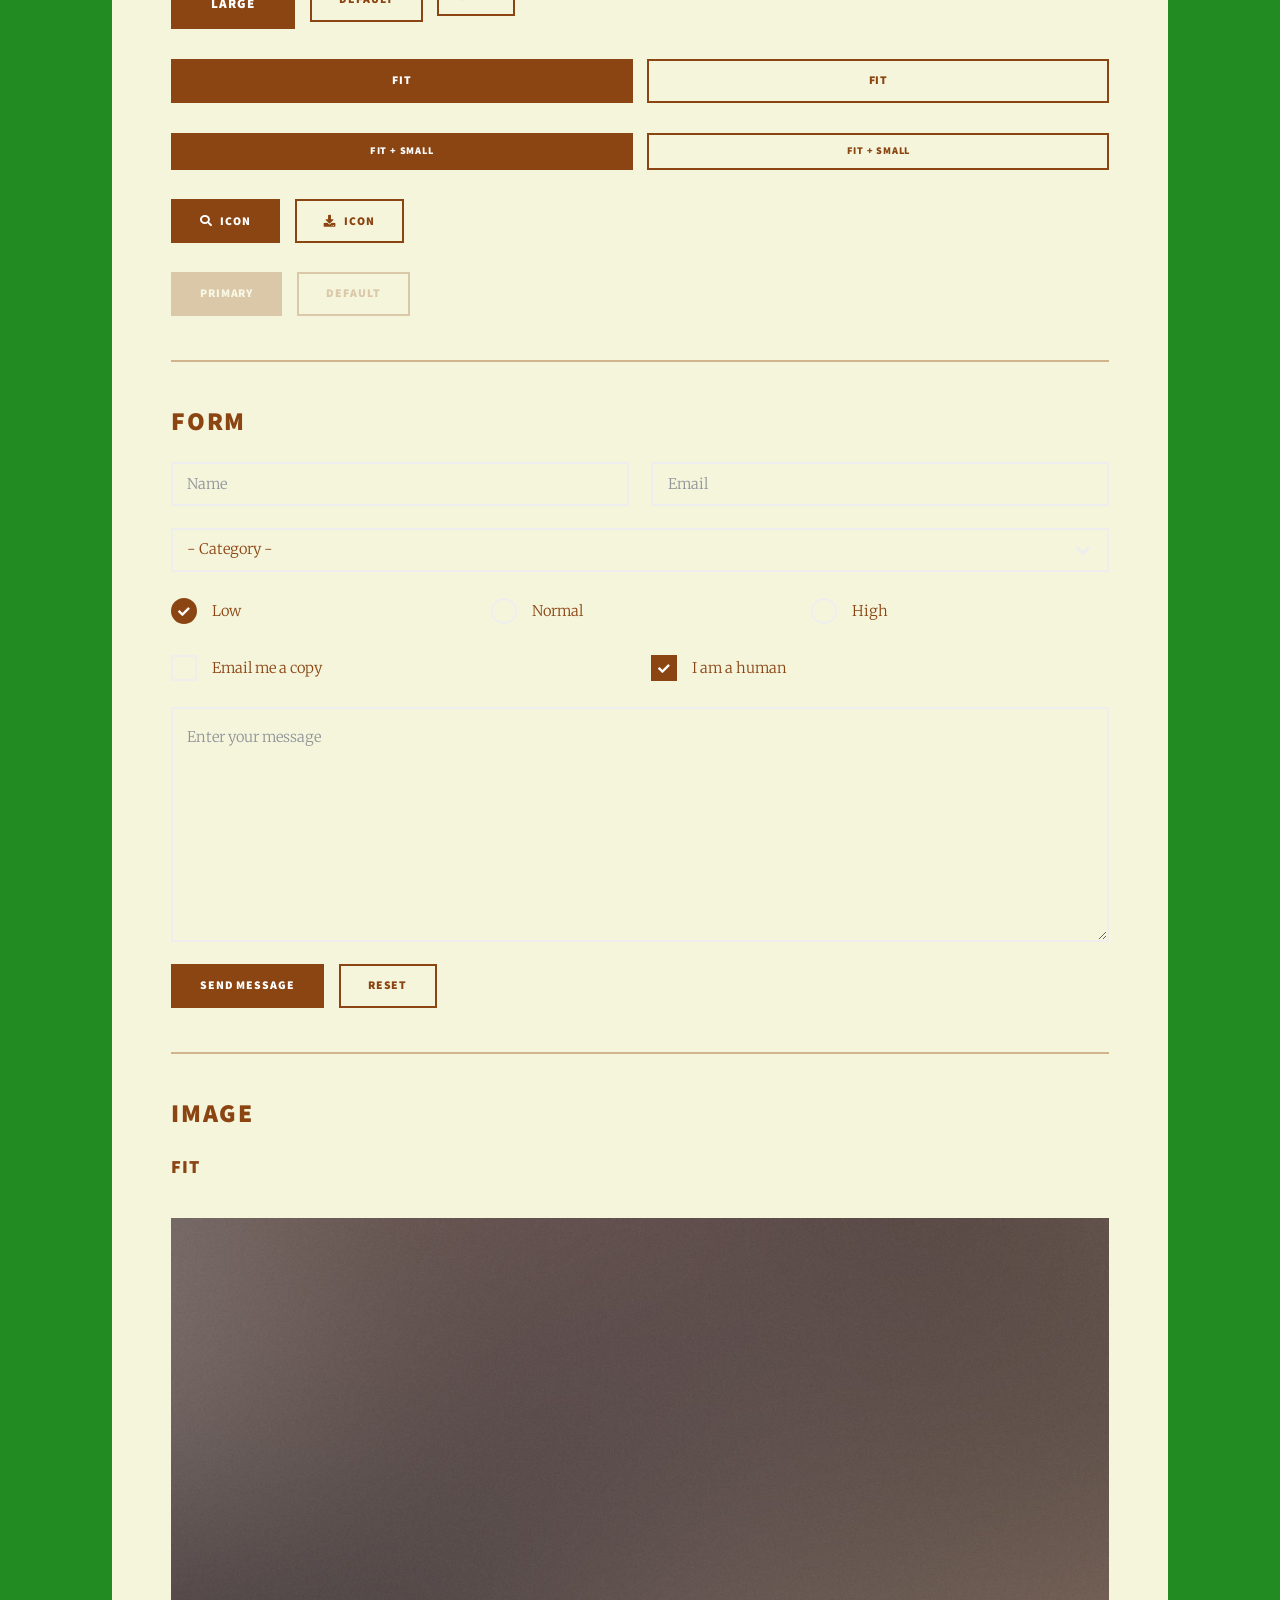
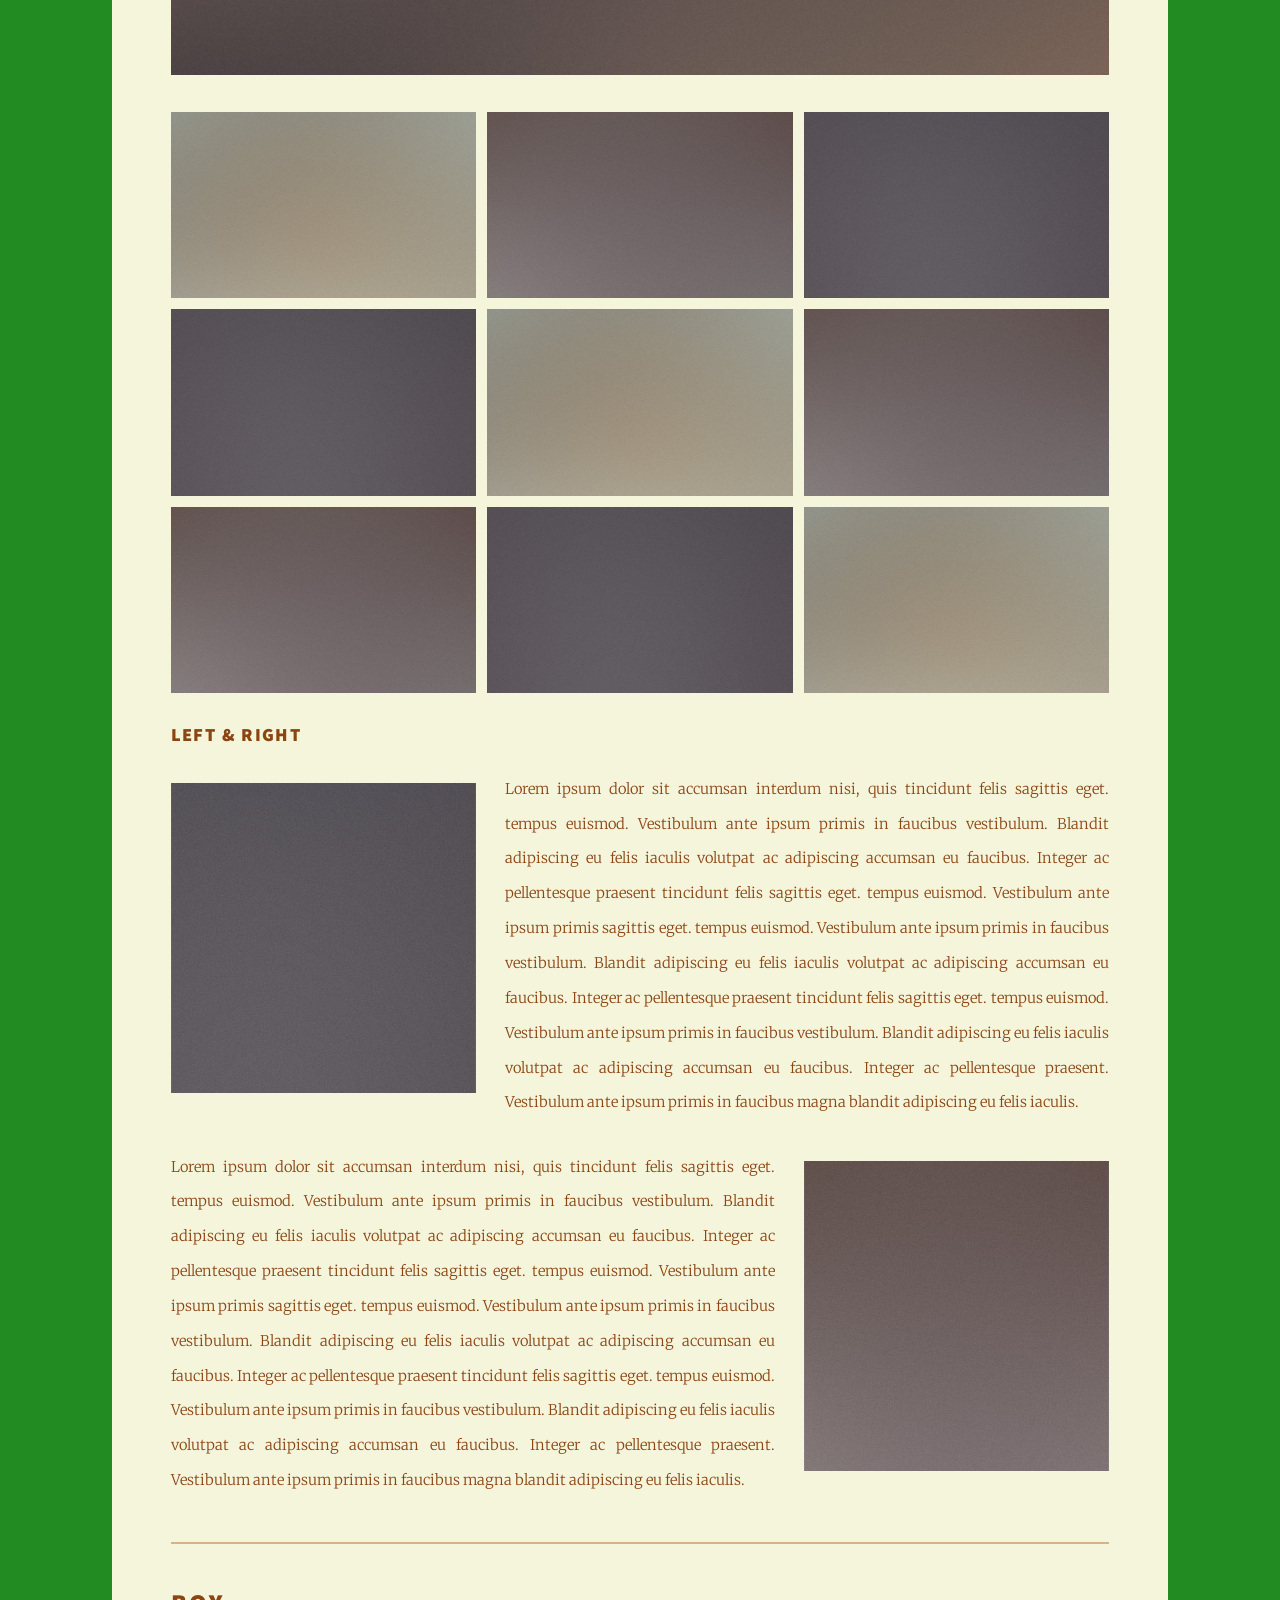
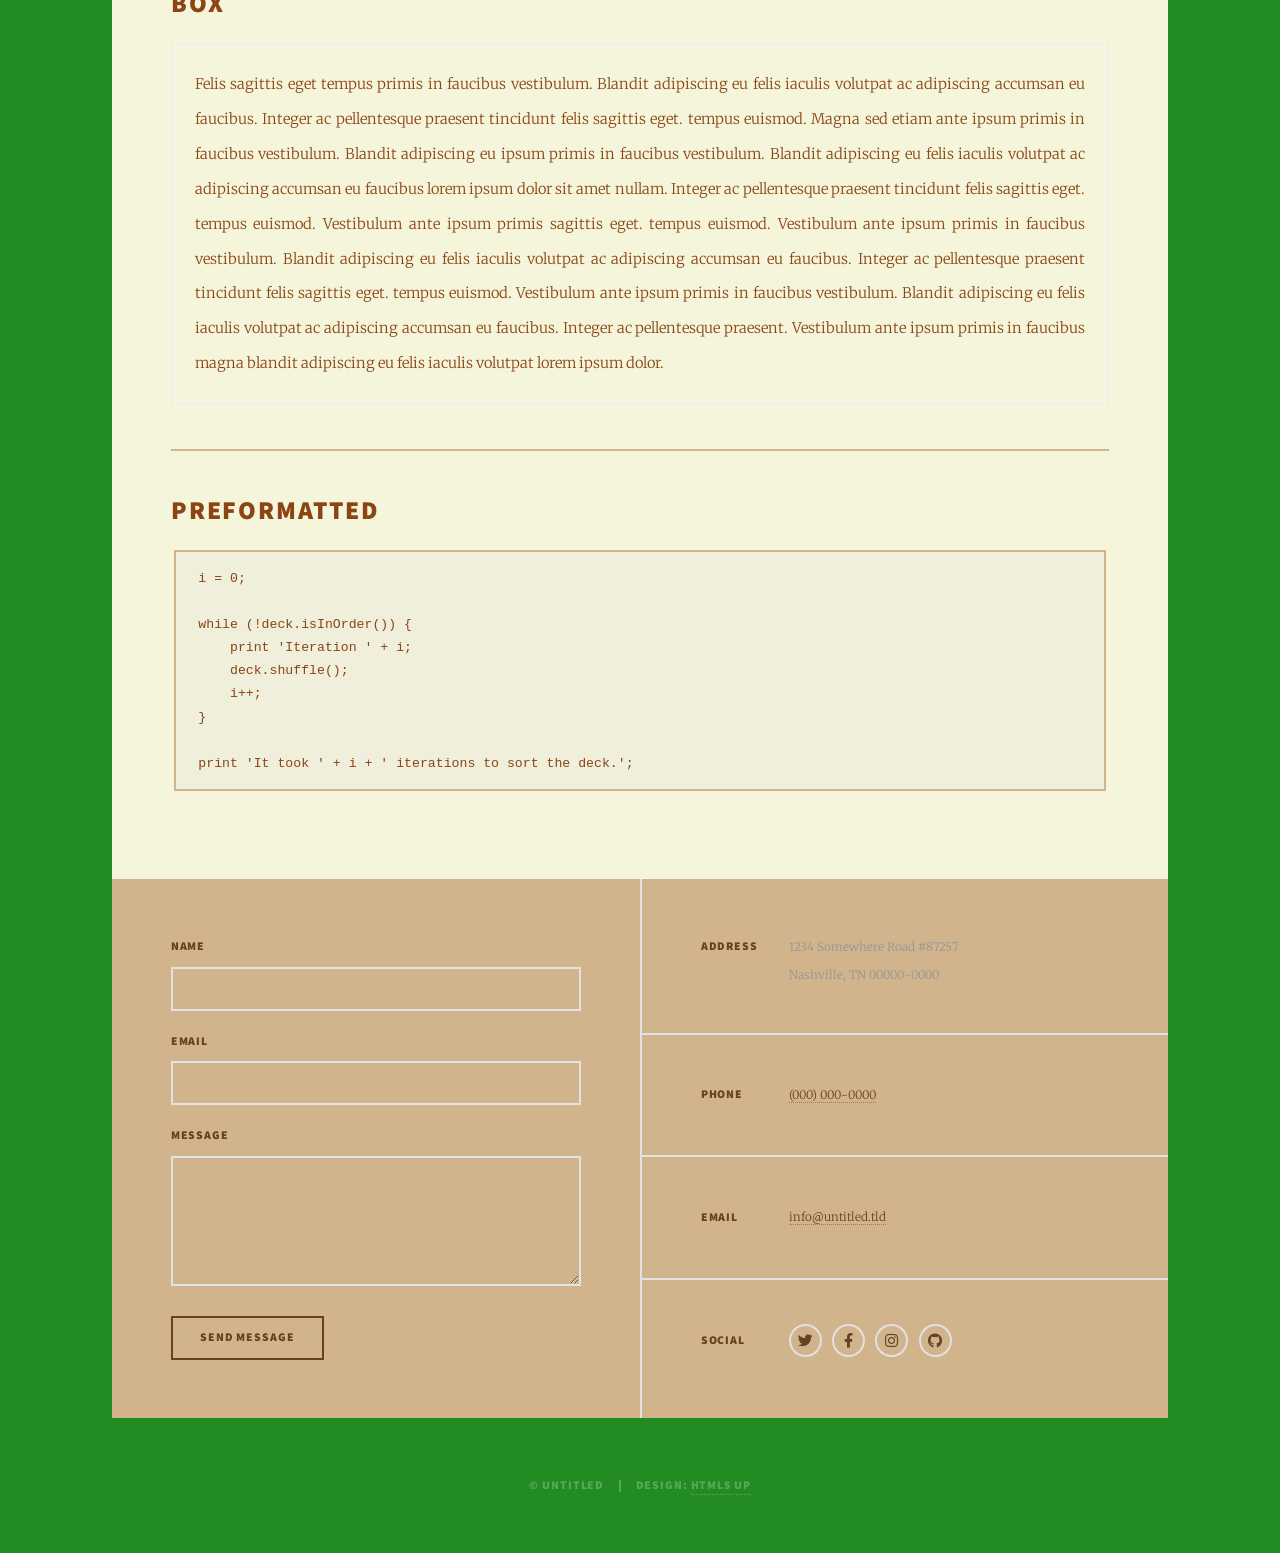
<file: elements.html>
<!DOCTYPE HTML>
<!--
	Massively by HTML5 UP
	html5up.net | @ajlkn
	Free for personal and commercial use under the CCA 3.0 license (html5up.net/license)
-->
<html>
	<head>
		<title>Elements Reference - Massively by HTML5 UP</title>
		<meta charset="utf-8" />
		<meta name="viewport" content="width=device-width, initial-scale=1, user-scalable=no" />
		<link rel="stylesheet" href="assets/css/main.css" />
		<noscript><link rel="stylesheet" href="assets/css/noscript.css" /></noscript>
	</head>
	<body class="is-preload">

		<!-- Wrapper -->
			<div id="wrapper">

				<!-- Header -->
					<header id="header">
						<a href="index.html" class="logo">Massively</a>
					</header>

				<!-- Nav -->
					<nav id="nav">
						<ul class="links">
							<li class="active"><a href="index.html">Home</a></li>
							<li><a href="projects.html">Projects</a></li>
							<li><a href="blog.html">Blog</a></li>
							<li><a href="contact.html">Contact Me</a></li>
						</ul>
						<ul class="icons">
							<li><a href="https://www.linkedin.com/in/jack-galloway-289bb2201/" class="icon brands alt fa-linkedin" target="_blank"><span class="label">linkedin</span></a></li>
							<li><a href="https://github.com/jackgalloway44" class="icon brands alt fa-github" target="_blank"><span class="label">GitHub</span></a></li>
						</ul>
					</nav>

				<!-- Main -->
					<div id="main">

						<!-- Post -->
							<section class="post">
								<header class="major">
									<h1>Elements<br />
									Reference</h1>
								</header>

								<!-- Text stuff -->
									<h2>Text</h2>
									<p>This is <b>bold</b> and this is <strong>strong</strong>. This is <i>italic</i> and this is <em>emphasized</em>.
									This is <sup>superscript</sup> text and this is <sub>subscript</sub> text.
									This is <u>underlined</u> and this is code: <code>for (;;) { ... }</code>.
									Finally, this is a <a href="#">link</a>.</p>
									<hr />
									<h2>Heading Level 2</h2>
									<h3>Heading Level 3</h3>
									<h4>Heading Level 4</h4>
									<h5>Heading Level 5</h5>
									<h6>Heading Level 6</h6>
									<hr />
									<header>
										<h2>Heading with a Subtitle</h2>
										<p>Lorem ipsum dolor sit amet nullam id egestas urna aliquam</p>
									</header>
									<p>Nunc lacinia ante nunc ac lobortis. Interdum adipiscing gravida odio porttitor sem non mi integer non faucibus ornare mi ut ante amet placerat aliquet. Volutpat eu sed ante lacinia sapien lorem accumsan varius montes viverra nibh in adipiscing blandit tempus accumsan.</p>
									<header>
										<h3>Heading with a Subtitle</h3>
										<p>Lorem ipsum dolor sit amet nullam id egestas urna aliquam</p>
									</header>
									<p>Nunc lacinia ante nunc ac lobortis. Interdum adipiscing gravida odio porttitor sem non mi integer non faucibus ornare mi ut ante amet placerat aliquet. Volutpat eu sed ante lacinia sapien lorem accumsan varius montes viverra nibh in adipiscing blandit tempus accumsan.</p>
									<header>
										<h4>Heading with a Subtitle</h4>
										<p>Lorem ipsum dolor sit amet nullam id egestas urna aliquam</p>
									</header>
									<p>Nunc lacinia ante nunc ac lobortis. Interdum adipiscing gravida odio porttitor sem non mi integer non faucibus ornare mi ut ante amet placerat aliquet. Volutpat eu sed ante lacinia sapien lorem accumsan varius montes viverra nibh in adipiscing blandit tempus accumsan.</p>

									<hr />

								<!-- Lists -->
									<h2>Lists</h2>
									<div class="row">
										<div class="col-6 col-12-small">

											<h3>Unordered</h3>
											<ul>
												<li>Dolor pulvinar etiam.</li>
												<li>Sagittis lorem eleifend.</li>
												<li>Felis feugiat dolore viverra.</li>
												<li>Dolor pulvinar etiam.</li>
											</ul>

											<h3>Alternate</h3>
											<ul class="alt">
												<li>Dolor pulvinar etiam etiam.</li>
												<li>Sagittis adipiscing eleifend.</li>
												<li>Felis enim dolore viverra.</li>
												<li>Dolor pulvinar etiam etiam.</li>
											</ul>

										</div>
										<div class="col-6 col-12-small">

											<h3>Ordered</h3>
											<ol>
												<li>Dolor pulvinar etiam.</li>
												<li>Etiam vel felis at viverra.</li>
												<li>Felis enim feugiat magna.</li>
												<li>Etiam vel felis nullam.</li>
												<li>Felis enim et tempus.</li>
											</ol>

											<h3>Icons</h3>
											<ul class="icons">
												<li><a href="#" class="icon brands fa-twitter"><span class="label">Twitter</span></a></li>
												<li><a href="#" class="icon brands fa-facebook-f"><span class="label">Facebook</span></a></li>
												<li><a href="#" class="icon brands fa-instagram"><span class="label">Instagram</span></a></li>
												<li><a href="#" class="icon brands fa-github"><span class="label">Github</span></a></li>
												<li><a href="#" class="icon brands fa-dribbble"><span class="label">Dribbble</span></a></li>
											</ul>
											<ul class="icons alt">
												<li><a href="#" class="icon brands alt fa-twitter"><span class="label">Twitter</span></a></li>
												<li><a href="#" class="icon brands alt fa-facebook-f"><span class="label">Facebook</span></a></li>
												<li><a href="#" class="icon brands alt fa-instagram"><span class="label">Instagram</span></a></li>
												<li><a href="#" class="icon brands alt fa-github"><span class="label">Github</span></a></li>
												<li><a href="#" class="icon brands alt fa-dribbble"><span class="label">Dribbble</span></a></li>
											</ul>

										</div>
									</div>
									<h3>Definition</h3>
									<dl>
										<dt>Item 1</dt>
										<dd>
											<p>Lorem ipsum dolor vestibulum ante ipsum primis in faucibus vestibulum. Blandit adipiscing eu felis iaculis volutpat ac adipiscing accumsan eu faucibus. Integer ac pellentesque praesent.</p>
										</dd>
										<dt>Item 2</dt>
										<dd>
											<p>Lorem ipsum dolor vestibulum ante ipsum primis in faucibus vestibulum. Blandit adipiscing eu felis iaculis volutpat ac adipiscing accumsan eu faucibus. Integer ac pellentesque praesent.</p>
										</dd>
										<dt>Item 3</dt>
										<dd>
											<p>Lorem ipsum dolor vestibulum ante ipsum primis in faucibus vestibulum. Blandit adipiscing eu felis iaculis volutpat ac adipiscing accumsan eu faucibus. Integer ac pellentesque praesent.</p>
										</dd>
									</dl>

									<h3>Actions</h3>
									<ul class="actions">
										<li><a href="#" class="button primary">Primary</a></li>
										<li><a href="#" class="button">Default</a></li>
									</ul>
									<ul class="actions small">
										<li><a href="#" class="button primary small">Small</a></li>
										<li><a href="#" class="button small">Small</a></li>
									</ul>
									<div class="row">
										<div class="col-6 col-12-small">
											<ul class="actions stacked">
												<li><a href="#" class="button primary">Default</a></li>
												<li><a href="#" class="button">Default</a></li>
											</ul>
										</div>
										<div class="col-6 col-12-small">
											<ul class="actions stacked">
												<li><a href="#" class="button primary small">Small</a></li>
												<li><a href="#" class="button small">Small</a></li>
											</ul>
										</div>
									</div>
									<div class="row">
										<div class="col-6 col-12-small">
											<ul class="actions stacked">
												<li><a href="#" class="button primary fit">Default</a></li>
												<li><a href="#" class="button fit">Default</a></li>
											</ul>
										</div>
										<div class="col-6 col-12-small">
											<ul class="actions stacked">
												<li><a href="#" class="button primary small fit">Small</a></li>
												<li><a href="#" class="button small fit">Small</a></li>
											</ul>
										</div>
									</div>

									<hr />

								<!-- Blockquote -->
									<h2>Blockquote</h2>
									<blockquote>Fringilla nisl. Donec accumsan interdum nisi, quis tincidunt felis sagittis eget tempus euismod. Vestibulum ante ipsum primis in faucibus vestibulum. Blandit adipiscing eu felis iaculis volutpat ac adipiscing accumsan faucibus. Vestibulum ante ipsum primis in faucibus vestibulum. Blandit adipiscing eu felis.</blockquote>

									<hr />

								<!-- Table -->
									<h2>Table</h2>

									<h3>Default</h3>
									<div class="table-wrapper">
										<table>
											<thead>
												<tr>
													<th>Name</th>
													<th>Description</th>
													<th>Price</th>
												</tr>
											</thead>
											<tbody>
												<tr>
													<td>Item 1</td>
													<td>Ante turpis integer aliquet porttitor.</td>
													<td>29.99</td>
												</tr>
												<tr>
													<td>Item 2</td>
													<td>Vis ac commodo adipiscing arcu aliquet.</td>
													<td>19.99</td>
												</tr>
												<tr>
													<td>Item 3</td>
													<td> Morbi faucibus arcu accumsan lorem.</td>
													<td>29.99</td>
												</tr>
												<tr>
													<td>Item 4</td>
													<td>Vitae integer tempus condimentum.</td>
													<td>19.99</td>
												</tr>
												<tr>
													<td>Item 5</td>
													<td>Ante turpis integer aliquet porttitor.</td>
													<td>29.99</td>
												</tr>
											</tbody>
											<tfoot>
												<tr>
													<td colspan="2"></td>
													<td>100.00</td>
												</tr>
											</tfoot>
										</table>
									</div>

									<h3>Alternate</h3>
									<div class="table-wrapper">
										<table class="alt">
											<thead>
												<tr>
													<th>Name</th>
													<th>Description</th>
													<th>Price</th>
												</tr>
											</thead>
											<tbody>
												<tr>
													<td>Item 1</td>
													<td>Ante turpis integer aliquet porttitor.</td>
													<td>29.99</td>
												</tr>
												<tr>
													<td>Item 2</td>
													<td>Vis ac commodo adipiscing arcu aliquet.</td>
													<td>19.99</td>
												</tr>
												<tr>
													<td>Item 3</td>
													<td> Morbi faucibus arcu accumsan lorem.</td>
													<td>29.99</td>
												</tr>
												<tr>
													<td>Item 4</td>
													<td>Vitae integer tempus condimentum.</td>
													<td>19.99</td>
												</tr>
												<tr>
													<td>Item 5</td>
													<td>Ante turpis integer aliquet porttitor.</td>
													<td>29.99</td>
												</tr>
											</tbody>
											<tfoot>
												<tr>
													<td colspan="2"></td>
													<td>100.00</td>
												</tr>
											</tfoot>
										</table>
									</div>

									<hr />

								<!-- Buttons -->
									<h2>Buttons</h2>
									<ul class="actions">
										<li><a href="#" class="button primary">Primary</a></li>
										<li><a href="#" class="button">Default</a></li>
									</ul>
									<ul class="actions">
										<li><a href="#" class="button primary large">Large</a></li>
										<li><a href="#" class="button">Default</a></li>
										<li><a href="#" class="button small">Small</a></li>
									</ul>
									<ul class="actions fit">
										<li><a href="#" class="button primary fit">Fit</a></li>
										<li><a href="#" class="button fit">Fit</a></li>
									</ul>
									<ul class="actions fit small">
										<li><a href="#" class="button primary fit small">Fit + Small</a></li>
										<li><a href="#" class="button fit small">Fit + Small</a></li>
									</ul>
									<ul class="actions">
										<li><a href="#" class="button primary icon solid fa-search">Icon</a></li>
										<li><a href="#" class="button icon solid fa-download">Icon</a></li>
									</ul>
									<ul class="actions">
										<li><span class="button primary disabled">Primary</span></li>
										<li><span class="button disabled">Default</span></li>
									</ul>

									<hr />

								<!-- Form -->
									<h2>Form</h2>

									<form method="post" action="#">
										<div class="row gtr-uniform">
											<div class="col-6 col-12-xsmall">
												<input type="text" name="demo-name" id="demo-name" value="" placeholder="Name" />
											</div>
											<div class="col-6 col-12-xsmall">
												<input type="email" name="demo-email" id="demo-email" value="" placeholder="Email" />
											</div>
											<!-- Break -->
											<div class="col-12">
												<select name="demo-category" id="demo-category">
													<option value="">- Category -</option>
													<option value="1">Manufacturing</option>
													<option value="1">Shipping</option>
													<option value="1">Administration</option>
													<option value="1">Human Resources</option>
												</select>
											</div>
											<!-- Break -->
											<div class="col-4 col-12-small">
												<input type="radio" id="demo-priority-low" name="demo-priority" checked>
												<label for="demo-priority-low">Low</label>
											</div>
											<div class="col-4 col-12-small">
												<input type="radio" id="demo-priority-normal" name="demo-priority">
												<label for="demo-priority-normal">Normal</label>
											</div>
											<div class="col-4 col-12-small">
												<input type="radio" id="demo-priority-high" name="demo-priority">
												<label for="demo-priority-high">High</label>
											</div>
											<!-- Break -->
											<div class="col-6 col-12-small">
												<input type="checkbox" id="demo-copy" name="demo-copy">
												<label for="demo-copy">Email me a copy</label>
											</div>
											<div class="col-6 col-12-small">
												<input type="checkbox" id="demo-human" name="demo-human" checked>
												<label for="demo-human">I am a human</label>
											</div>
											<!-- Break -->
											<div class="col-12">
												<textarea name="demo-message" id="demo-message" placeholder="Enter your message" rows="6"></textarea>
											</div>
											<!-- Break -->
											<div class="col-12">
												<ul class="actions">
													<li><input type="submit" value="Send Message" class="primary" /></li>
													<li><input type="reset" value="Reset" /></li>
												</ul>
											</div>
										</div>
									</form>

									<hr />

								<!-- Image -->
									<h2>Image</h2>

									<h3>Fit</h3>
									<span class="image fit"><img src="images/pic01.jpg" alt="" /></span>
									<div class="box alt">
										<div class="row gtr-50 gtr-uniform">
											<div class="col-4"><span class="image fit"><img src="images/pic02.jpg" alt="" /></span></div>
											<div class="col-4"><span class="image fit"><img src="images/pic03.jpg" alt="" /></span></div>
											<div class="col-4"><span class="image fit"><img src="images/pic04.jpg" alt="" /></span></div>
											<!-- Break -->
											<div class="col-4"><span class="image fit"><img src="images/pic04.jpg" alt="" /></span></div>
											<div class="col-4"><span class="image fit"><img src="images/pic02.jpg" alt="" /></span></div>
											<div class="col-4"><span class="image fit"><img src="images/pic03.jpg" alt="" /></span></div>
											<!-- Break -->
											<div class="col-4"><span class="image fit"><img src="images/pic03.jpg" alt="" /></span></div>
											<div class="col-4"><span class="image fit"><img src="images/pic04.jpg" alt="" /></span></div>
											<div class="col-4"><span class="image fit"><img src="images/pic02.jpg" alt="" /></span></div>
										</div>
									</div>

									<h3>Left &amp; Right</h3>
									<p><span class="image left"><img src="images/pic08.jpg" alt="" /></span>Lorem ipsum dolor sit accumsan interdum nisi, quis tincidunt felis sagittis eget. tempus euismod. Vestibulum ante ipsum primis in faucibus vestibulum. Blandit adipiscing eu felis iaculis volutpat ac adipiscing accumsan eu faucibus. Integer ac pellentesque praesent tincidunt felis sagittis eget. tempus euismod. Vestibulum ante ipsum primis sagittis eget. tempus euismod. Vestibulum ante ipsum primis in faucibus vestibulum. Blandit adipiscing eu felis iaculis volutpat ac adipiscing accumsan eu faucibus. Integer ac pellentesque praesent tincidunt felis sagittis eget. tempus euismod. Vestibulum ante ipsum primis in faucibus vestibulum. Blandit adipiscing eu felis iaculis volutpat ac adipiscing accumsan eu faucibus. Integer ac pellentesque praesent. Vestibulum ante ipsum primis in faucibus magna blandit adipiscing eu felis iaculis.</p>
									<p><span class="image right"><img src="images/pic09.jpg" alt="" /></span>Lorem ipsum dolor sit accumsan interdum nisi, quis tincidunt felis sagittis eget. tempus euismod. Vestibulum ante ipsum primis in faucibus vestibulum. Blandit adipiscing eu felis iaculis volutpat ac adipiscing accumsan eu faucibus. Integer ac pellentesque praesent tincidunt felis sagittis eget. tempus euismod. Vestibulum ante ipsum primis sagittis eget. tempus euismod. Vestibulum ante ipsum primis in faucibus vestibulum. Blandit adipiscing eu felis iaculis volutpat ac adipiscing accumsan eu faucibus. Integer ac pellentesque praesent tincidunt felis sagittis eget. tempus euismod. Vestibulum ante ipsum primis in faucibus vestibulum. Blandit adipiscing eu felis iaculis volutpat ac adipiscing accumsan eu faucibus. Integer ac pellentesque praesent. Vestibulum ante ipsum primis in faucibus magna blandit adipiscing eu felis iaculis.</p>

									<hr />

								<!-- Box -->
									<h2>Box</h2>
									<div class="box">
										<p>Felis sagittis eget tempus primis in faucibus vestibulum. Blandit adipiscing eu felis iaculis volutpat ac adipiscing accumsan eu faucibus. Integer ac pellentesque praesent tincidunt felis sagittis eget. tempus euismod. Magna sed etiam ante ipsum primis in faucibus vestibulum. Blandit adipiscing eu ipsum primis in faucibus vestibulum. Blandit adipiscing eu felis iaculis volutpat ac adipiscing accumsan eu faucibus lorem ipsum dolor sit amet nullam. Integer ac pellentesque praesent tincidunt felis sagittis eget. tempus euismod. Vestibulum ante ipsum primis sagittis eget. tempus euismod. Vestibulum ante ipsum primis in faucibus vestibulum. Blandit adipiscing eu felis iaculis volutpat ac adipiscing accumsan eu faucibus. Integer ac pellentesque praesent tincidunt felis sagittis eget. tempus euismod. Vestibulum ante ipsum primis in faucibus vestibulum. Blandit adipiscing eu felis iaculis volutpat ac adipiscing accumsan eu faucibus. Integer ac pellentesque praesent. Vestibulum ante ipsum primis in faucibus magna blandit adipiscing eu felis iaculis volutpat lorem ipsum dolor.</p>
									</div>

									<hr />

								<!-- Preformatted Code -->
									<h2>Preformatted</h2>
									<pre><code>i = 0;

while (!deck.isInOrder()) {
    print 'Iteration ' + i;
    deck.shuffle();
    i++;
}

print 'It took ' + i + ' iterations to sort the deck.';
</code></pre>

							</section>

					</div>

				<!-- Footer -->
					<footer id="footer">
						<section>
							<form method="post" action="#">
								<div class="fields">
									<div class="field">
										<label for="name">Name</label>
										<input type="text" name="name" id="name" />
									</div>
									<div class="field">
										<label for="email">Email</label>
										<input type="text" name="email" id="email" />
									</div>
									<div class="field">
										<label for="message">Message</label>
										<textarea name="message" id="message" rows="3"></textarea>
									</div>
								</div>
								<ul class="actions">
									<li><input type="submit" value="Send Message" /></li>
								</ul>
							</form>
						</section>
						<section class="split contact">
							<section class="alt">
								<h3>Address</h3>
								<p>1234 Somewhere Road #87257<br />
								Nashville, TN 00000-0000</p>
							</section>
							<section>
								<h3>Phone</h3>
								<p><a href="#">(000) 000-0000</a></p>
							</section>
							<section>
								<h3>Email</h3>
								<p><a href="#">info@untitled.tld</a></p>
							</section>
							<section>
								<h3>Social</h3>
								<ul class="icons alt">
									<li><a href="#" class="icon brands alt fa-twitter"><span class="label">Twitter</span></a></li>
									<li><a href="#" class="icon brands alt fa-facebook-f"><span class="label">Facebook</span></a></li>
									<li><a href="#" class="icon brands alt fa-instagram"><span class="label">Instagram</span></a></li>
									<li><a href="#" class="icon brands alt fa-github"><span class="label">GitHub</span></a></li>
								</ul>
							</section>
						</section>
					</footer>

				<!-- Copyright -->
					<div id="copyright">
						<ul><li>&copy; Untitled</li><li>Design: <a href="https://html5up.net">HTML5 UP</a></li></ul>
					</div>

			</div>

		<!-- Scripts -->
			<script src="assets/js/jquery.min.js"></script>
			<script src="assets/js/jquery.scrollex.min.js"></script>
			<script src="assets/js/jquery.scrolly.min.js"></script>
			<script src="assets/js/browser.min.js"></script>
			<script src="assets/js/breakpoints.min.js"></script>
			<script src="assets/js/util.js"></script>
			<script src="assets/js/main.js"></script>

	</body>
</html>
</file>
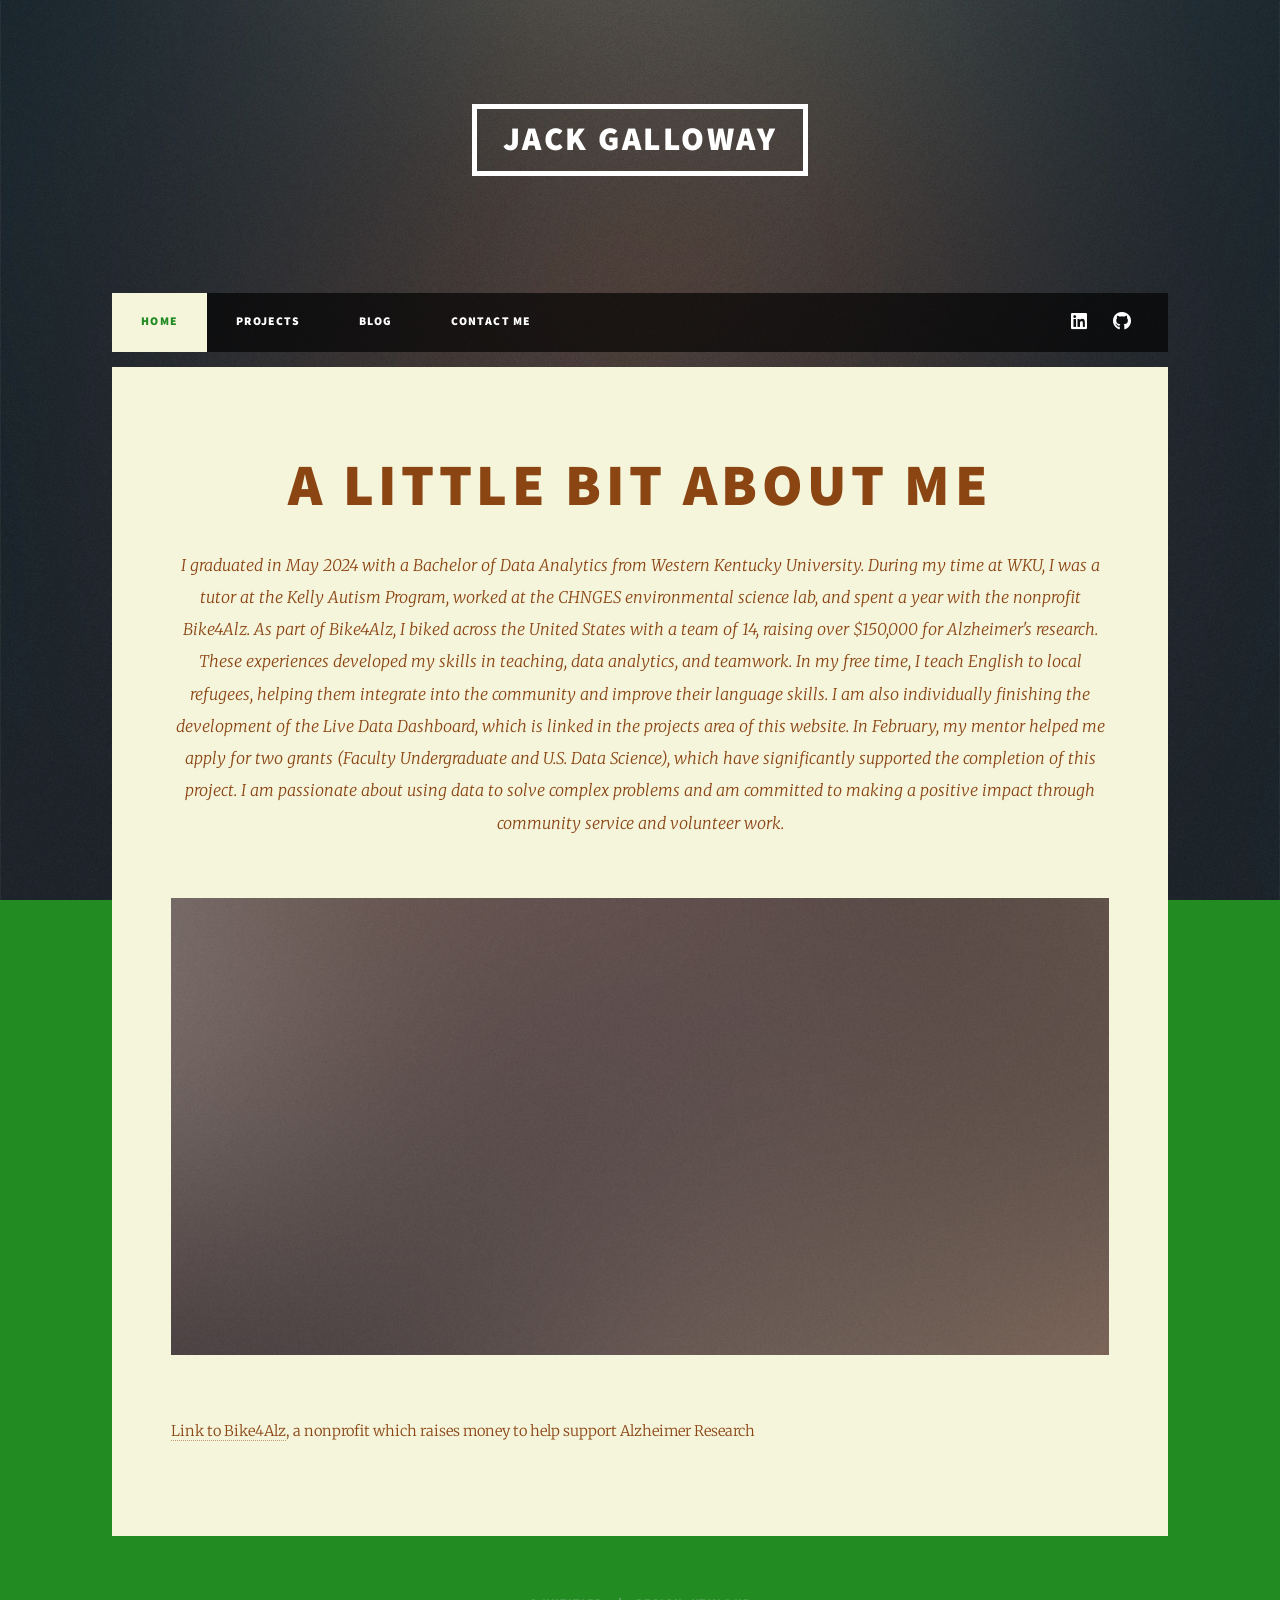
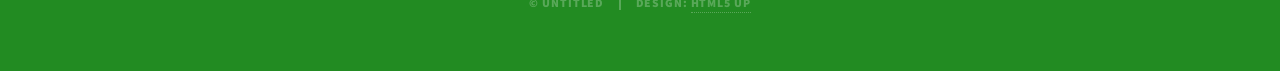
<file: generic.html>
<!DOCTYPE HTML>
<!--
    Massively by HTML5 UP
    html5up.net | @ajlkn
    Free for personal and commercial use under the CCA 3.0 license (html5up.net/license)
-->
<html>
<head>
    <title>About Me</title>
    <meta charset="utf-8" />
    <meta name="viewport" content="width=device-width, initial-scale=1, user-scalable=no" />
    <link rel="stylesheet" href="assets/css/main.css" />
    <noscript><link rel="stylesheet" href="assets/css/noscript.css" /></noscript>
</head>
<body class="is-preload">

<!-- Wrapper -->
<div id="wrapper">

    <!-- Header -->
    <header id="header">
        <a href="index.html" class="logo">Jack Galloway</a>
    </header>

    <!-- Nav -->
    <nav id="nav">
        <ul class="links">
            <li class="active"><a href="index.html">Home</a></li>
            <li><a href="projects.html">Projects</a></li>
            <li><a href="blog.html">Blog</a></li>
            <li><a href="contact.html">Contact Me</a></li>
        </ul>
        <ul class="icons">
            <li><a href="https://www.linkedin.com/in/jack-galloway-289bb2201/" class="icon brands alt fa-linkedin" target="_blank"><span class="label">linkedin</span></a></li>
            <li><a href="https://github.com/jackgalloway44" class="icon brands alt fa-github" target="_blank"><span class="label">GitHub</span></a></li>
        </ul>
    </nav>

    <!-- Main -->
    <div id="main">

        <!-- Post -->
        <section class="post">
            <header class="major">
                <h1>A little bit about me<br /></h1>
                <p>I graduated in May 2024 with a Bachelor of Data Analytics from Western Kentucky University. During my time at WKU, I was a tutor at the Kelly Autism Program, worked at the CHNGES environmental science lab, and spent a year with the nonprofit Bike4Alz. As part of Bike4Alz, I biked across the United States with a team of 14, raising over $150,000 for Alzheimer's research. These experiences developed my skills in teaching, data analytics, and teamwork.

                    In my free time, I teach English to local refugees, helping them integrate into the community and improve their language skills. I am also individually finishing the development of the Live Data Dashboard, which is linked in the projects area of this website. In February, my mentor helped me apply for two grants (Faculty Undergraduate and U.S. Data Science), which have significantly supported the completion of this project. I am passionate about using data to solve complex problems and am committed to making a positive impact through community service and volunteer work.</p>
            </header>
            <div class="image main"><img src="images/pic01.jpg" alt="" /></div>
            <p><a href="https://www.bike4alz.org/">Link to Bike4Alz</a>, a nonprofit which raises money to help support Alzheimer Research</p>
        </section>

    </div>

    <!-- Copyright -->
    <div id="copyright">
        <ul><li>&copy; Untitled</li><li>Design: <a href="https://html5up.net">HTML5 UP</a></li></ul>
    </div>

</div>

<!-- Scripts -->
<script src="assets/js/jquery.min.js"></script>
<script src="assets/js/jquery.scrollex.min.js"></script>
<script src="assets/js/jquery.scrolly.min.js"></script>
<script src="assets/js/browser.min.js"></script>
<script src="assets/js/breakpoints.min.js"></script>
<script src="assets/js/util.js"></script>
<script src="assets/js/main.js"></script>

</body>
</html>
</file>
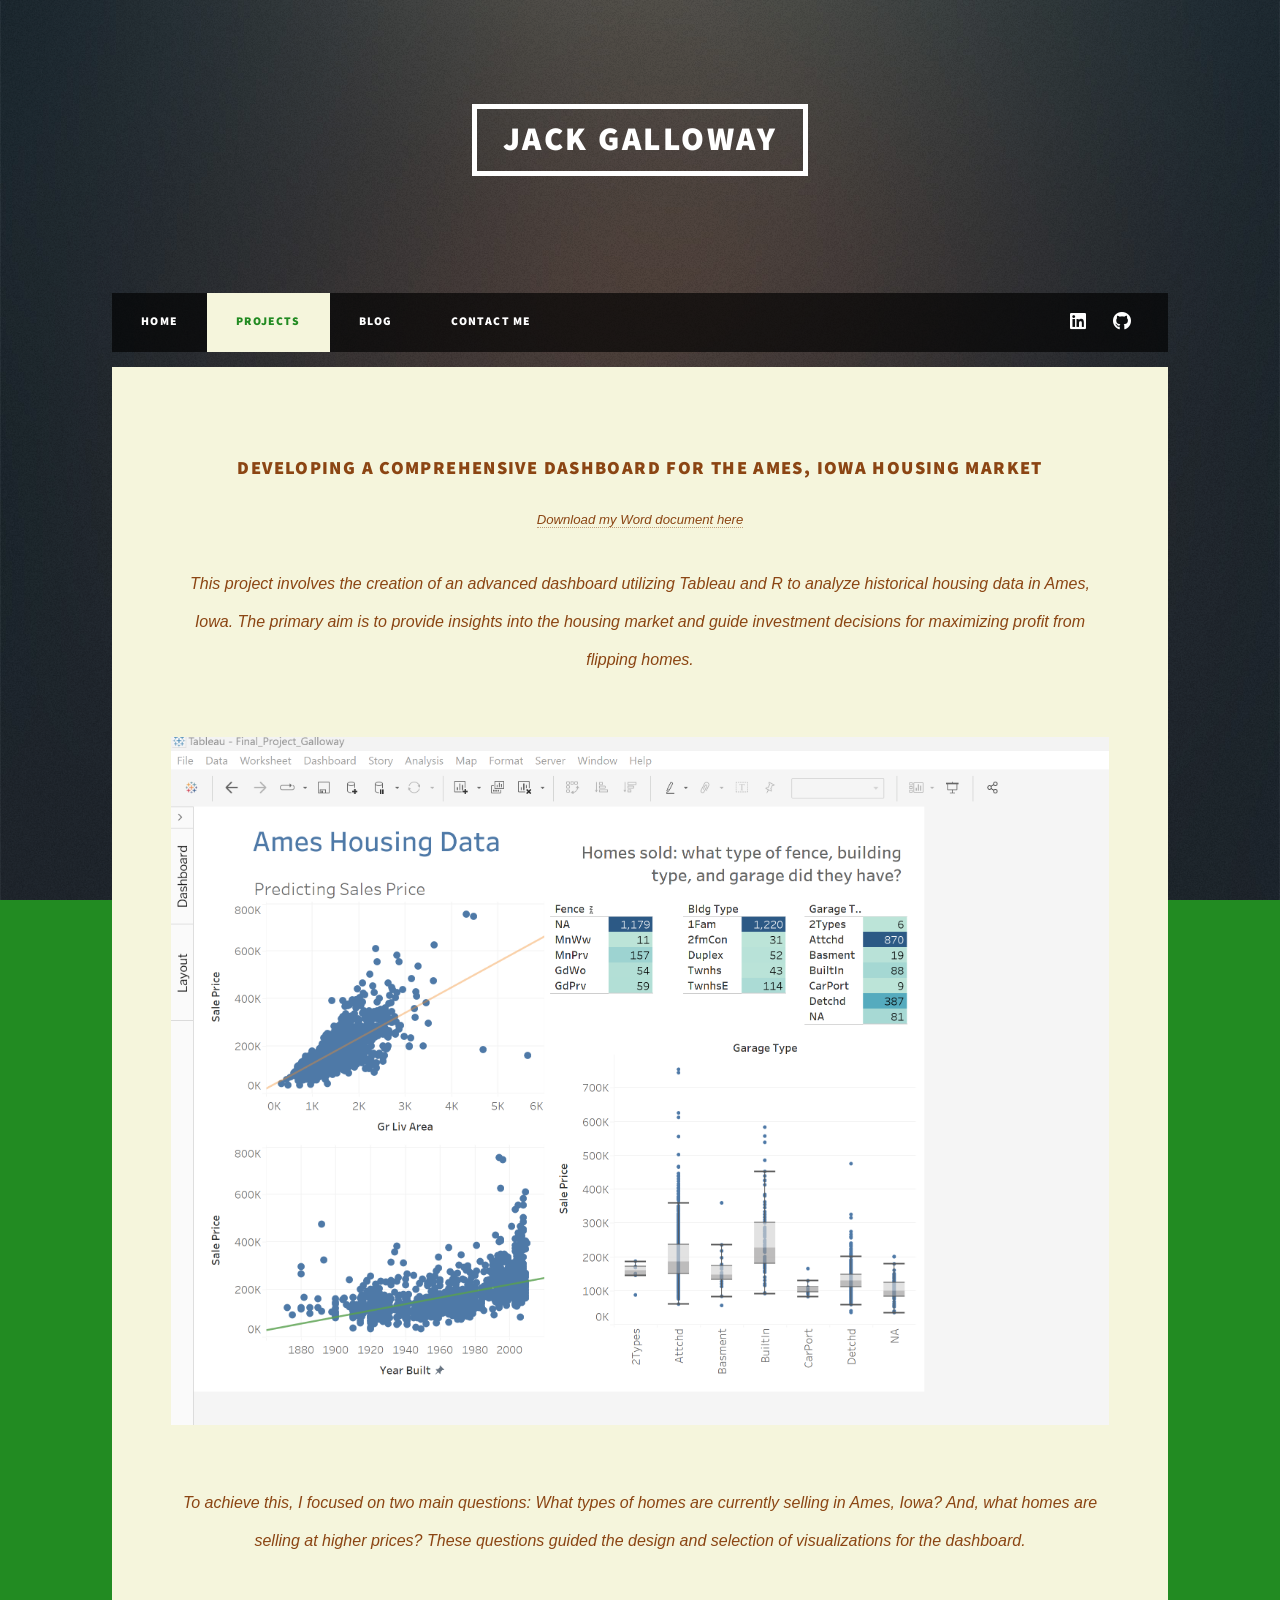
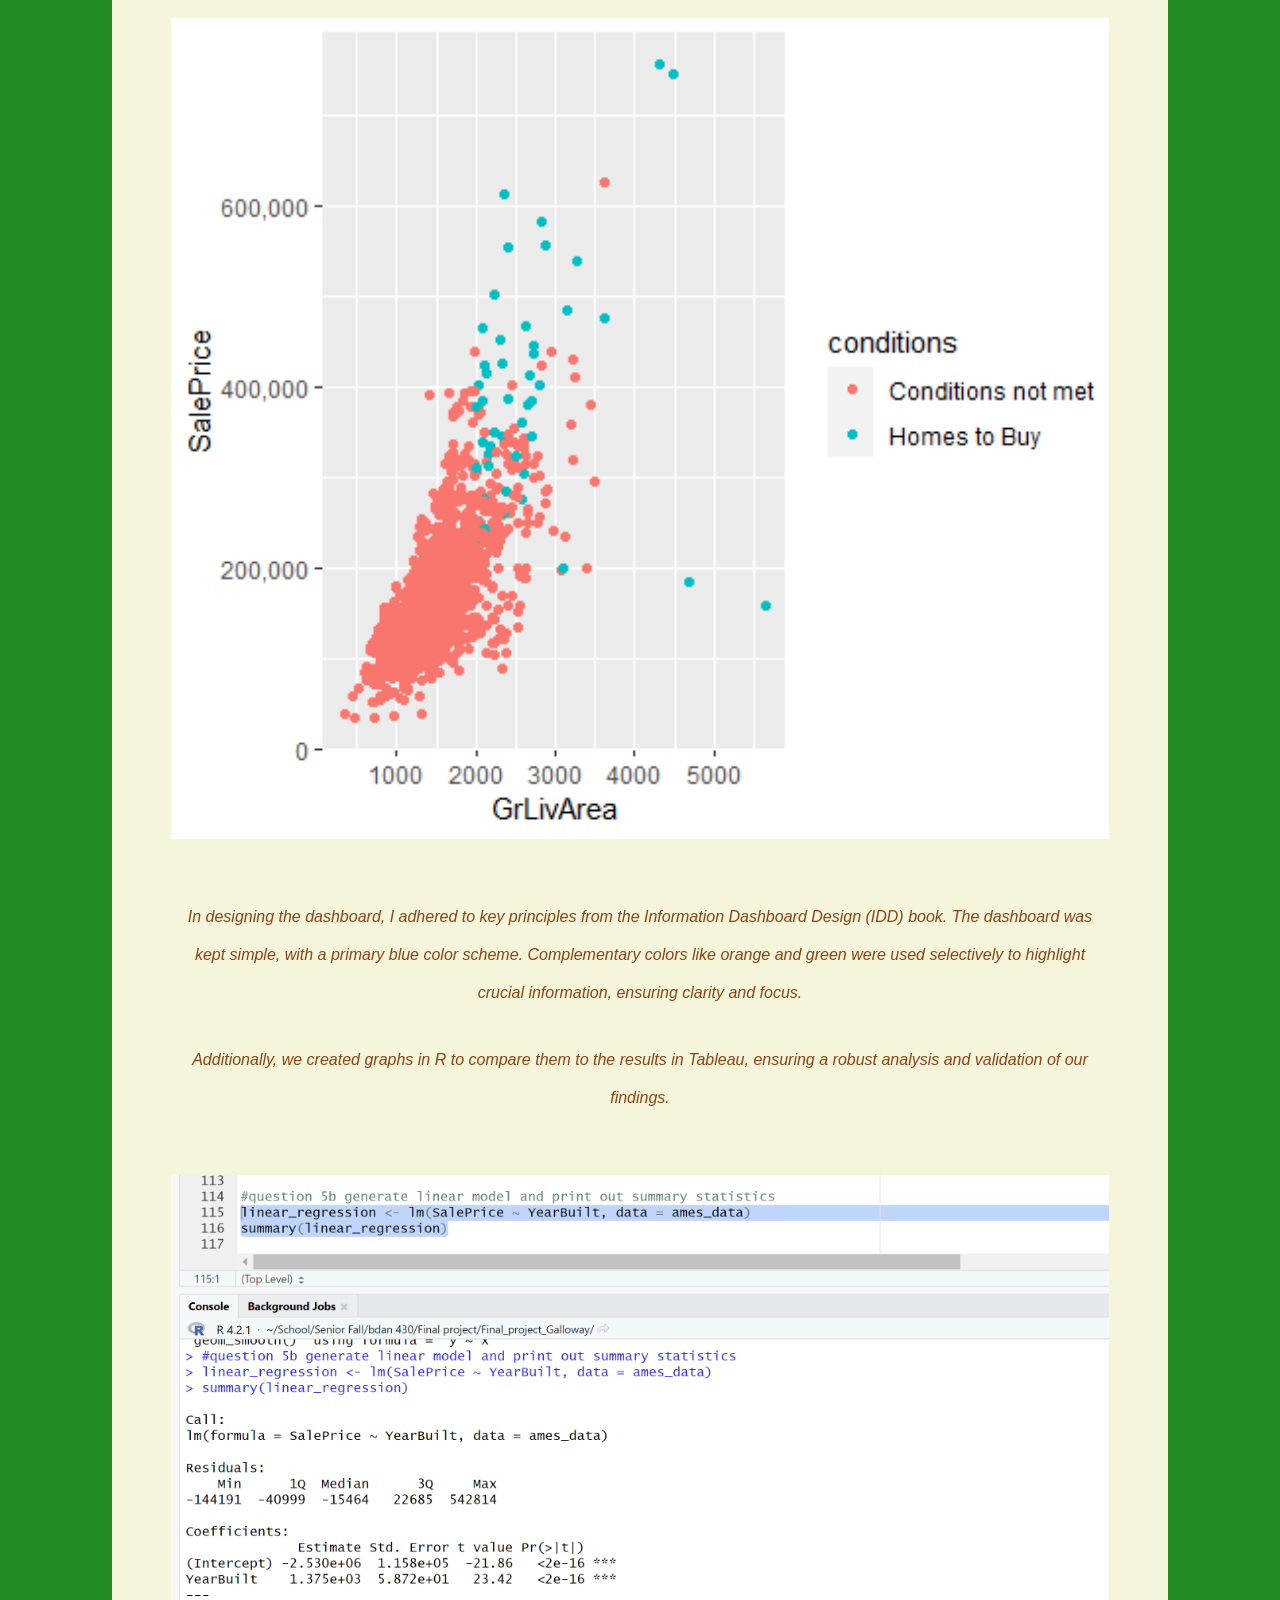
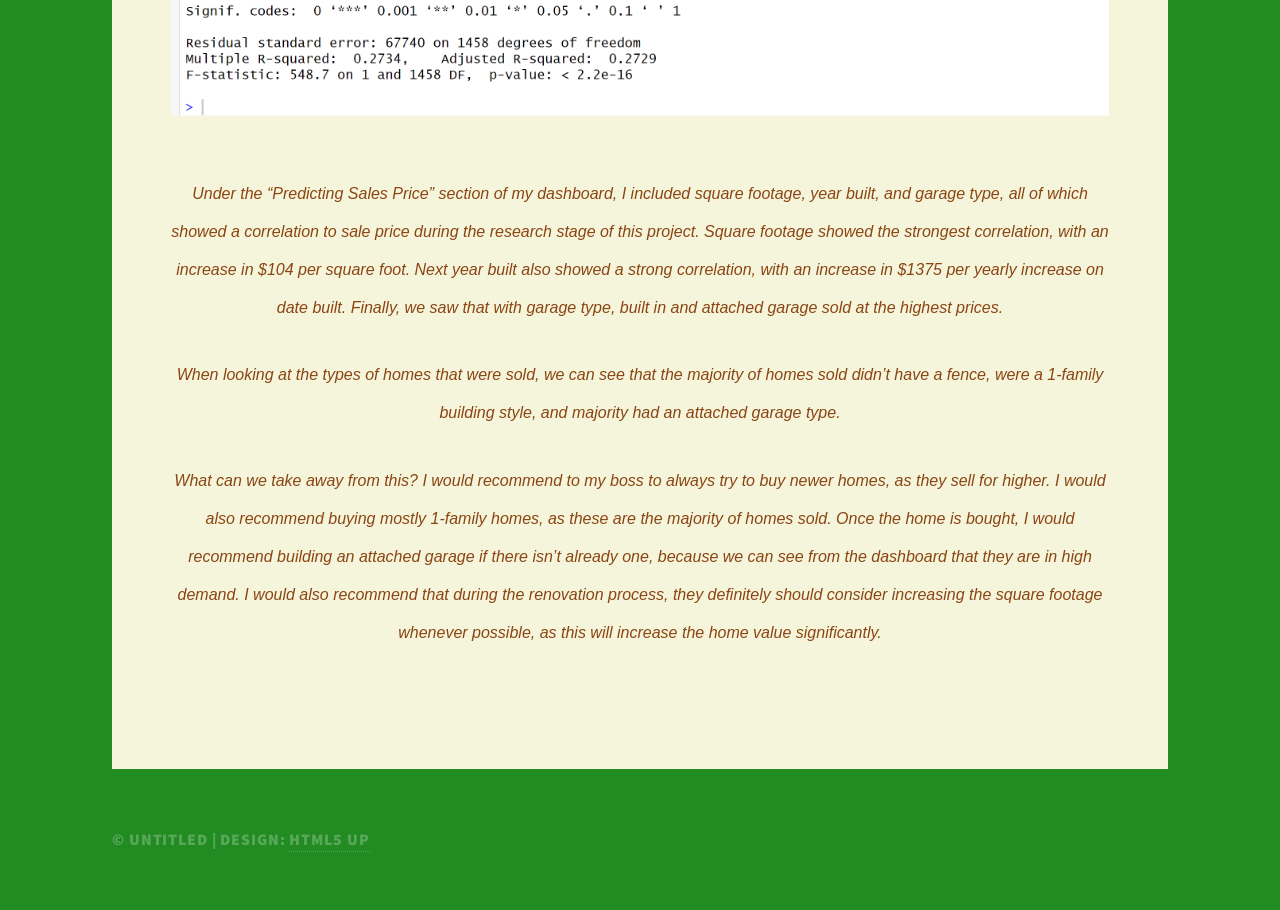
<file: housing.html>
<!DOCTYPE HTML>
<html>
	<head>
		<title>housing</title>
		<meta charset="utf-8" />
		<meta name="viewport" content="width=device-width, initial-scale=1, user-scalable=no" />
		<link rel="stylesheet" href="assets/css/main.css" />
		<noscript><link rel="stylesheet" href="assets/css/noscript.css" /></noscript>
		<style>
			body {
				font-family: Arial, sans-serif;
			}
			p {
				text-align: left;
				font-size: 16px; /* Standard text size */
			}
			ul {
				list-style: none; /* Remove bullet points */
				padding-left: 0; /* Remove default padding */
			}
			ul li {
				text-align: left;
				font-size: 16px; /* Standard text size */
			}
		</style>
	</head>
	<body class="is-preload">

		<!-- Wrapper -->
		<div id="wrapper">

			<!-- Header -->
			<header id="header">
				<a href="index.html" class="logo">Jack Galloway</a>
			</header>

			<!-- Nav -->
			<nav id="nav">
				<ul class="links">
						<li><a href="index.html">Home</a></li>
						<li class="active"><a href="projects.html">Projects</a></li>
						<li><a href="blog.html">Blog</a></li>
						<li><a href="contact.html">Contact Me</a></li>
				</ul>
				<ul class="icons">
					<li><a href="https://www.linkedin.com/in/jack-galloway-289bb2201/" class="icon brands alt fa-linkedin" target="_blank"><span class="label">linkedin</span></a></li>
					<li><a href="https://github.com/jackgalloway44" class="icon brands alt fa-github" target="_blank"><span class="label">GitHub</span></a></li>
				</ul>
			</nav>

			<!-- Main -->
			<div id="main">

				<!-- Post -->
				<section class="post">
					<header class="major">
						<h3>Developing a Comprehensive Dashboard for the Ames, Iowa Housing Market<br /></h3>
						<!-- Word Document Link -->
                        <p><a href="https://github.com/jackgalloway44/jackgalloway.github.io/raw/main/Final_Project_Galloway.docx" target="_blank">Download my Word document here</a></p>						
						<p>This project involves the creation of an advanced dashboard utilizing Tableau and R to analyze historical housing data in Ames, Iowa. The primary aim is to provide insights into the housing market and guide investment decisions for maximizing profit from flipping homes.</p>
						
						<!-- Image Placeholder -->
						<div class="image main"><img src="images/tab.png" alt="Tableau Analysis" /></div>
						
						<p>To achieve this, I focused on two main questions: What types of homes are currently selling in Ames, Iowa? And, what homes are selling at higher prices? These questions guided the design and selection of visualizations for the dashboard.</p>
						
						<!-- Image Placeholder -->
						<div class="image main"><img src="images/best2c.png" alt="Best Analysis 2C" /></div>
						
						<p>In designing the dashboard, I adhered to key principles from the Information Dashboard Design (IDD) book. The dashboard was kept simple, with a primary blue color scheme. Complementary colors like orange and green were used selectively to highlight crucial information, ensuring clarity and focus.</p>
						
						<p>Additionally, we created graphs in R to compare them to the results in Tableau, ensuring a robust analysis and validation of our findings.</p>
						
						<!-- Image Placeholder -->
						<div class="image main"><img src="images/better5b.png" alt="Better Analysis 5B" /></div>
						
						<p>Under the “Predicting Sales Price” section of my dashboard, I included square footage, year built, and garage type, all of which showed a correlation to sale price during the research stage of this project. Square footage showed the strongest correlation, with an increase in $104 per square foot. Next year built also showed a strong correlation, with an increase in $1375 per yearly increase on date built. Finally, we saw that with garage type, built in and attached garage sold at the highest prices.</p>
						
						<p>When looking at the types of homes that were sold, we can see that the majority of homes sold didn’t have a fence, were a 1-family building style, and majority had an attached garage type.</p>
						
						<p>What can we take away from this? I would recommend to my boss to always try to buy newer homes, as they sell for higher. I would also recommend buying mostly 1-family homes, as these are the majority of homes sold. Once the home is bought, I would recommend building an attached garage if there isn’t already one, because we can see from the dashboard that they are in high demand. I would also recommend that during the renovation process, they definitely should consider increasing the square footage whenever possible, as this will increase the home value significantly.</p>
					</header>
				</section>

			</div>

			<!-- Copyright -->
			<div id="copyright">
				<p>&copy; Untitled | Design: <a href="https://html5up.net" target="_blank">HTML5 UP</a></p>
			</div>

		</div>

		<!-- Scripts -->
		<script src="assets/js/jquery.min.js"></script>
		<script src="assets/js/jquery.scrollex.min.js"></script>
		<script src="assets/js/jquery.scrolly.min.js"></script>
		<script src="assets/js/browser.min.js"></script>
		<script src="assets/js/breakpoints.min.js"></script>
		<script src="assets/js/util.js"></script>
		<script src="assets/js/main.js"></script>

	</body>
</html>
</file>
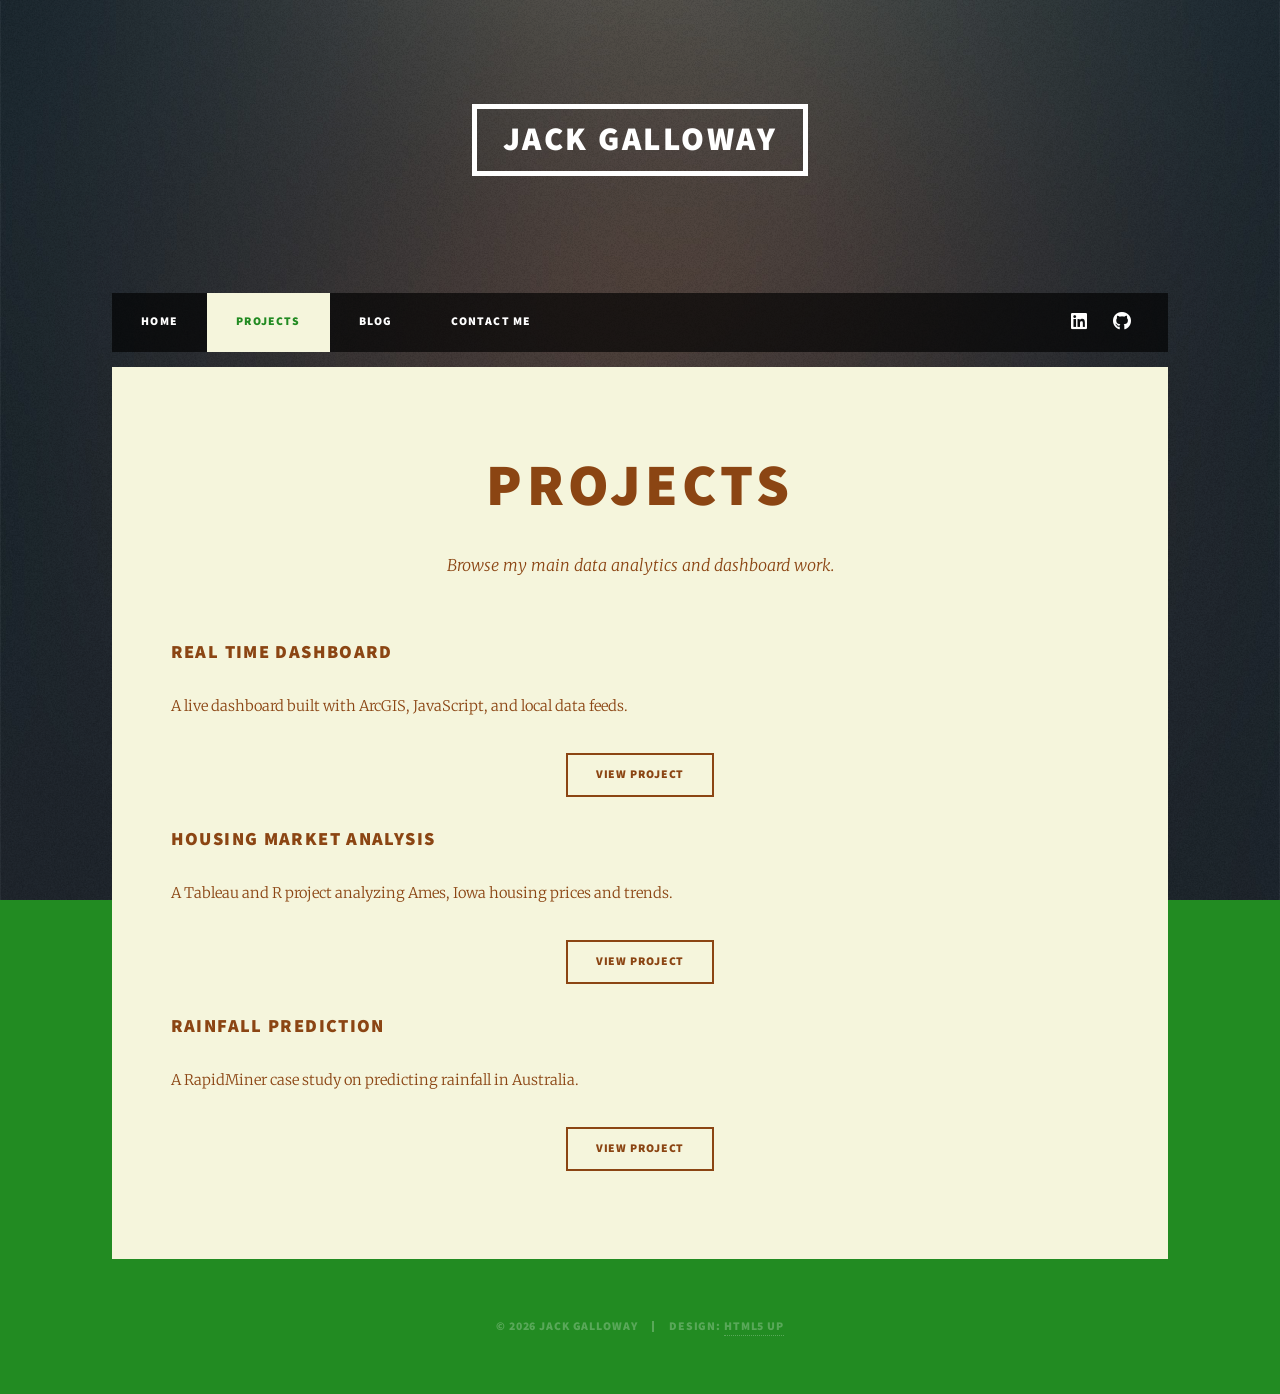
<file: projects.html>
<!DOCTYPE HTML>
<html>
    <head>
        <title>Projects</title>
        <meta charset="utf-8" />
        <meta name="viewport" content="width=device-width, initial-scale=1, user-scalable=no" />
        <link rel="stylesheet" href="assets/css/main.css" />
        <noscript><link rel="stylesheet" href="assets/css/noscript.css" /></noscript>
    </head>
    <body class="is-preload">

        <!-- Wrapper -->
            <div id="wrapper">

                <!-- Header -->
                    <header id="header">
                        <a href="index.html" class="logo">Jack Galloway</a>
                    </header>

                <!-- Nav -->
                    <nav id="nav">
                        <ul class="links">
                            <li><a href="index.html">Home</a></li>
                            <li class="active"><a href="projects.html">Projects</a></li>
                            <li><a href="blog.html">Blog</a></li>
                            <li><a href="contact.html">Contact Me</a></li>
                        </ul>
                        <ul class="icons">
                            <li><a href="https://www.linkedin.com/in/jack-galloway-289bb2201/" class="icon brands alt fa-linkedin" target="_blank"><span class="label">linkedin</span></a></li>
                            <li><a href="https://github.com/jackgalloway44" class="icon brands alt fa-github" target="_blank"><span class="label">GitHub</span></a></li>
                        </ul>
                    </nav>

                <!-- Main -->
                    <div id="main">

                        <section class="post">
                            <header class="major">
                                <h1>Projects</h1>
                                <p>Browse my main data analytics and dashboard work.</p>
                            </header>

                            <section>
                                <header>
                                    <h3>Real Time Dashboard</h3>
                                </header>
                                <p>A live dashboard built with ArcGIS, JavaScript, and local data feeds.</p>
                                <ul class="actions special">
                                    <li><a href="dashboard.html" class="button">View Project</a></li>
                                </ul>
                            </section>

                            <section>
                                <header>
                                    <h3>Housing Market Analysis</h3>
                                </header>
                                <p>A Tableau and R project analyzing Ames, Iowa housing prices and trends.</p>
                                <ul class="actions special">
                                    <li><a href="housing.html" class="button">View Project</a></li>
                                </ul>
                            </section>

                            <section>
                                <header>
                                    <h3>Rainfall Prediction</h3>
                                </header>
                                <p>A RapidMiner case study on predicting rainfall in Australia.</p>
                                <ul class="actions special">
                                    <li><a href="rainfall.html" class="button">View Project</a></li>
                                </ul>
                            </section>

                        </section>

                    </div>

                <!-- Copyright -->
                    <div id="copyright">
                        <ul><li>&copy; 2026 Jack Galloway</li><li>Design: <a href="https://html5up.net">HTML5 UP</a></li></ul>
                    </div>

            </div>

        <!-- Scripts -->
            <script src="assets/js/jquery.min.js"></script>
            <script src="assets/js/jquery.scrollex.min.js"></script>
            <script src="assets/js/jquery.scrolly.min.js"></script>
            <script src="assets/js/browser.min.js"></script>
            <script src="assets/js/breakpoints.min.js"></script>
            <script src="assets/js/util.js"></script>
            <script src="assets/js/main.js"></script>

    </body>
</html>
</file>
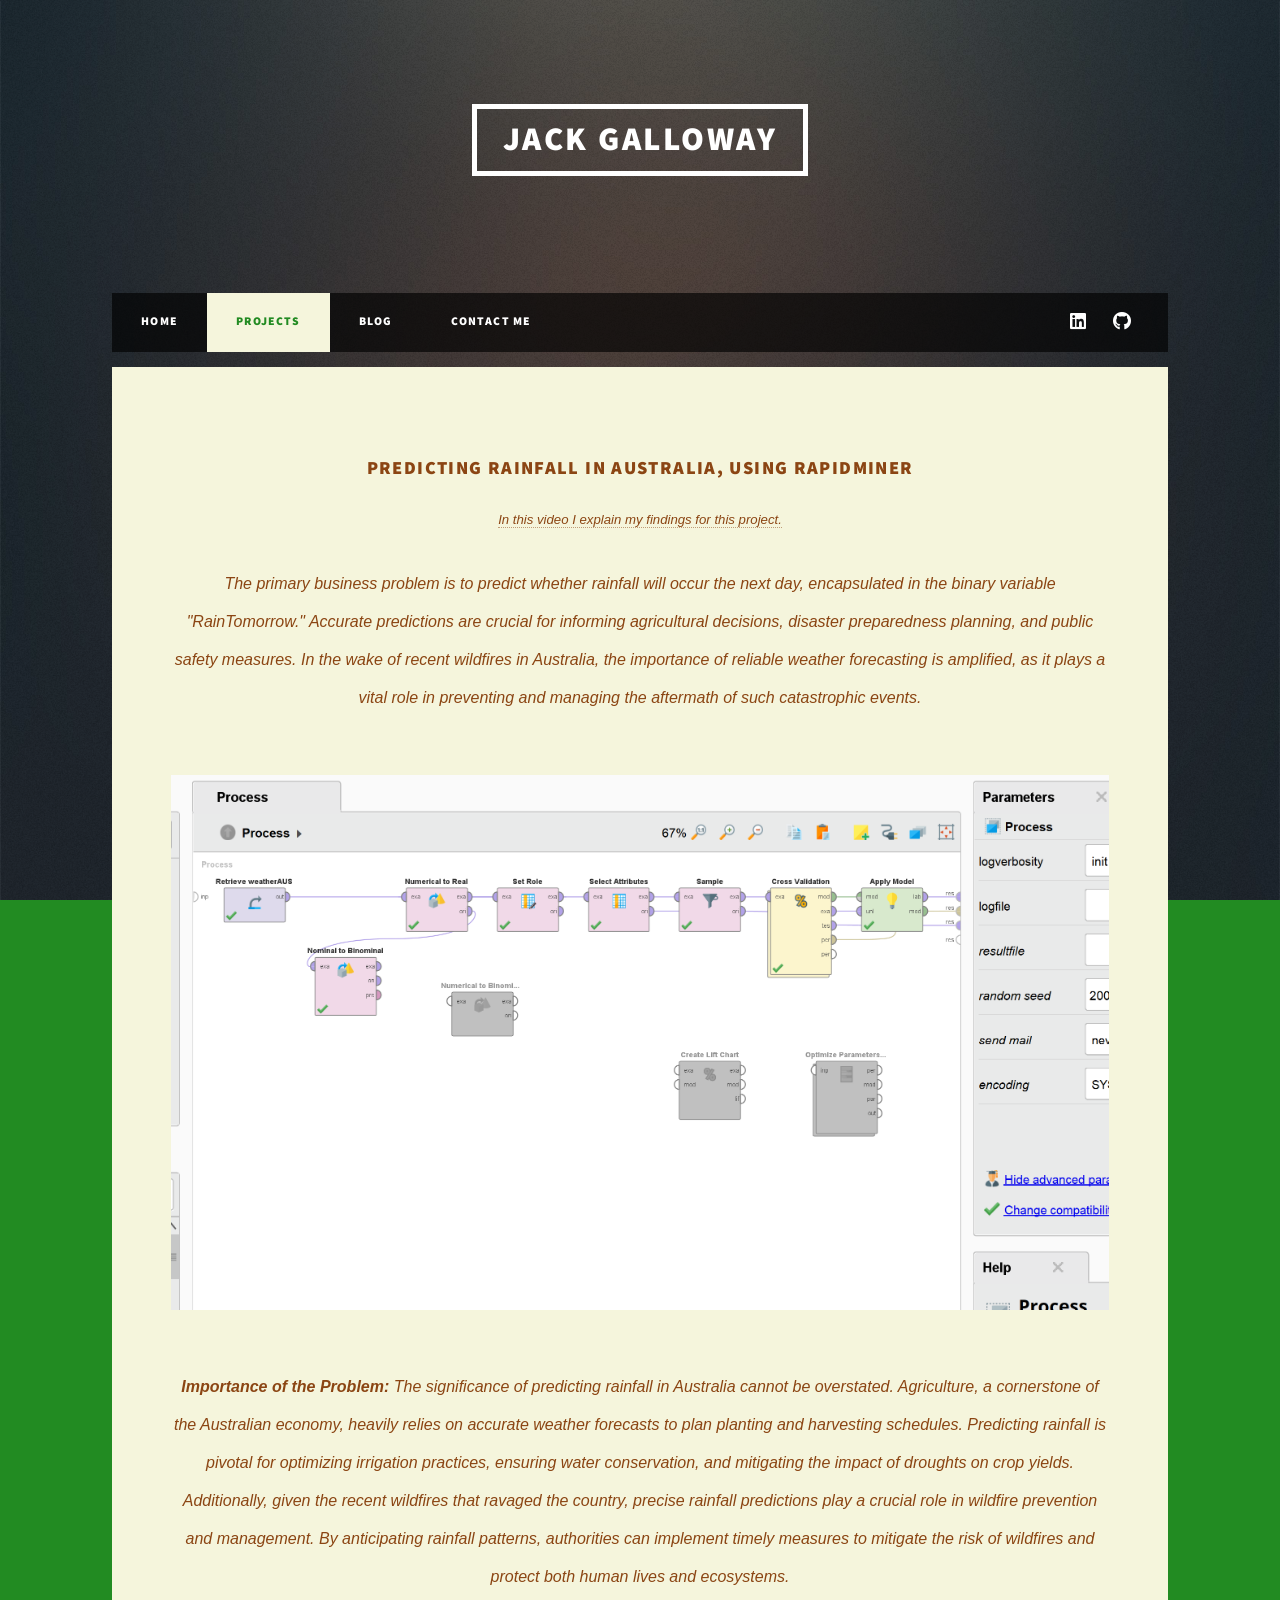
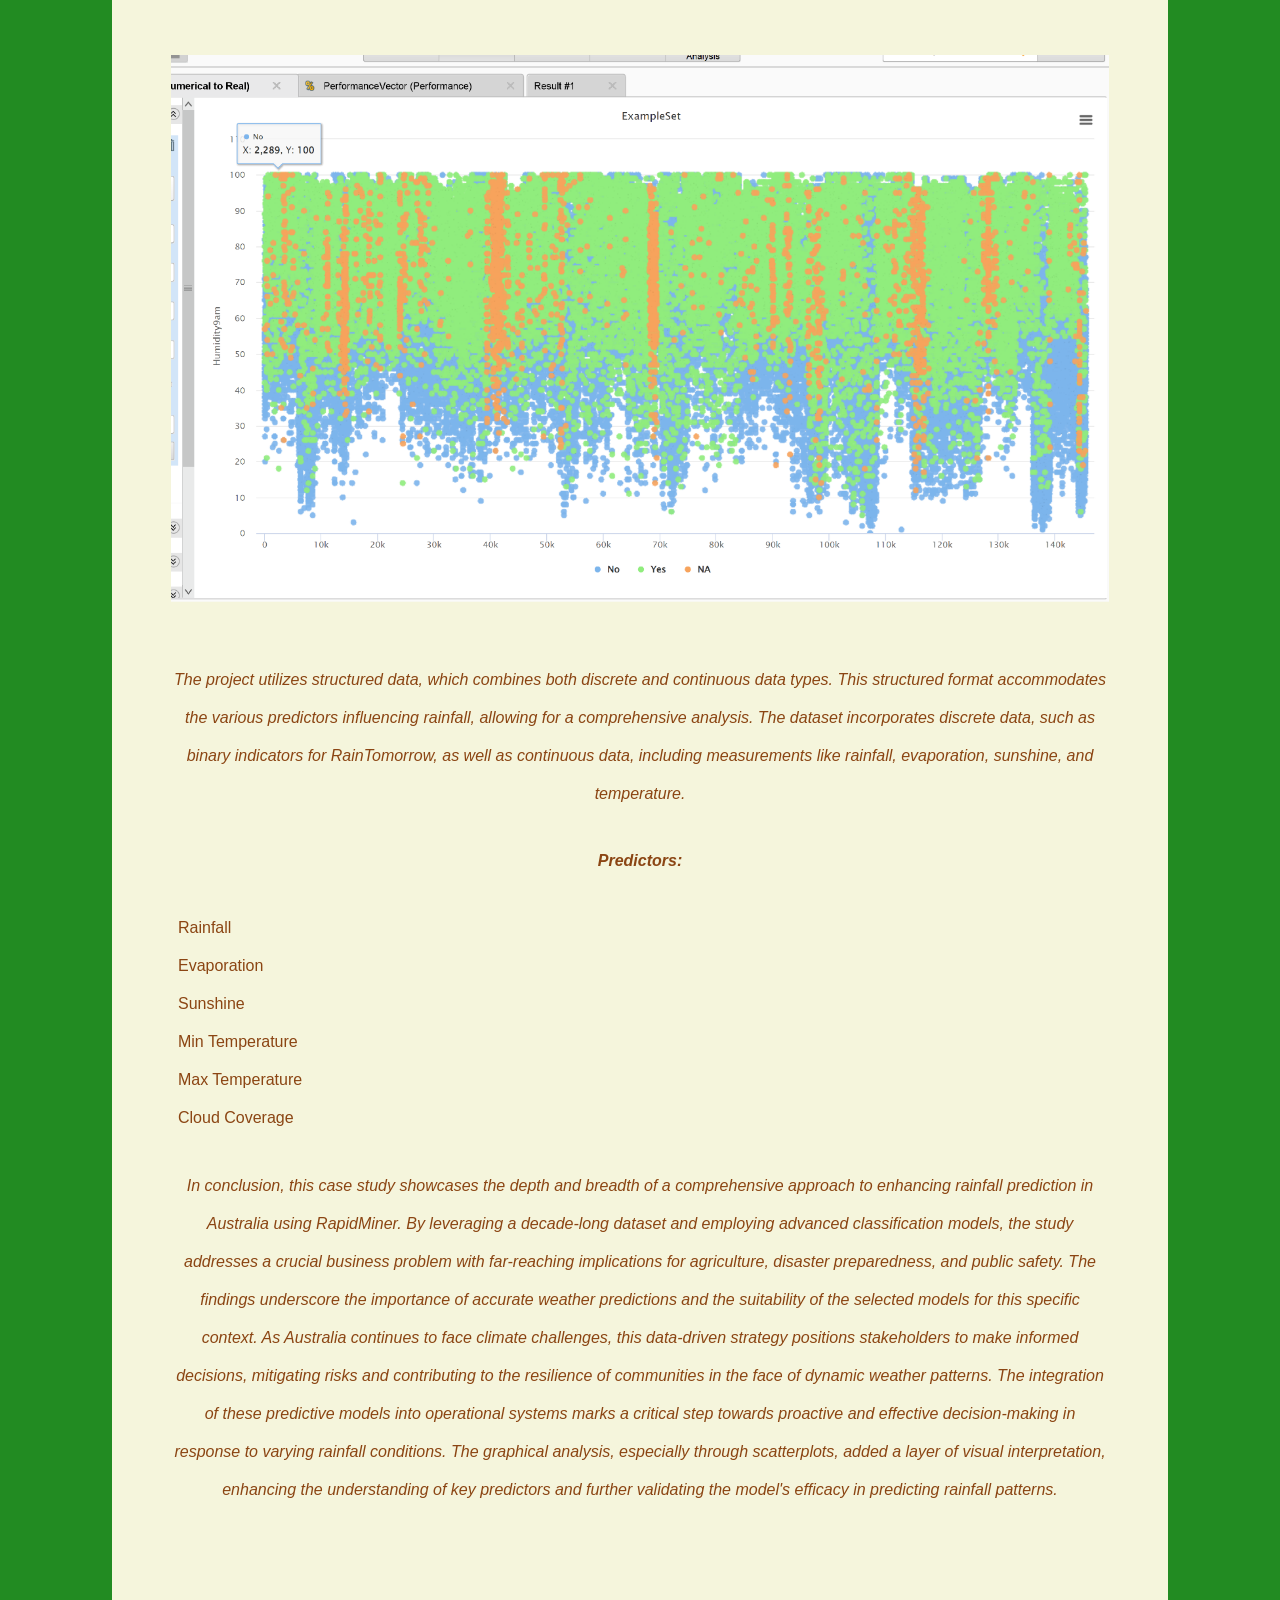
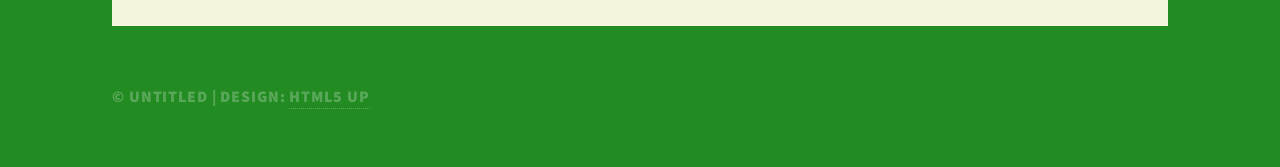
<file: rainfall.html>
<!DOCTYPE HTML>
<html>
	<head>
		<title>Predicting Rainfall</title>
		<meta charset="utf-8" />
		<meta name="viewport" content="width=device-width, initial-scale=1, user-scalable=no" />
		<link rel="stylesheet" href="assets/css/main.css" />
		<noscript><link rel="stylesheet" href="assets/css/noscript.css" /></noscript>
		<style>
			body {
				font-family: Arial, sans-serif;
			}
			p {
				text-align: left;
				font-size: 16px; /* Standard text size */
			}
			ul {
				list-style: none; /* Remove bullet points */
				padding-left: 0; /* Remove default padding */
			}
			ul li {
				text-align: left;
				font-size: 16px; /* Standard text size */
			}
		</style>
	</head>
	<body class="is-preload">

		<!-- Wrapper -->
		<div id="wrapper">

			<!-- Header -->
			<header id="header">
				<a href="index.html" class="logo">Jack Galloway</a>
			</header>

			<!-- Nav -->
			<nav id="nav">
				<ul class="links">
						<li><a href="index.html">Home</a></li>
						<li class="active"><a href="projects.html">Projects</a></li>
						<li><a href="blog.html">Blog</a></li>
						<li><a href="contact.html">Contact Me</a></li>
				</ul>
				<ul class="icons">
					<li><a href="https://www.linkedin.com/in/jack-galloway-289bb2201/" class="icon brands alt fa-linkedin" target="_blank"><span class="label">linkedin</span></a></li>
					<li><a href="https://github.com/jackgalloway44" class="icon brands alt fa-github" target="_blank"><span class="label">GitHub</span></a></li>
				</ul>
			</nav>

			<!-- Main -->
			<div id="main">

				<!-- Post -->
				<section class="post">
					<header class="major">
						<h3>Predicting Rainfall in Australia, using RapidMiner<br /></h3>
						<!-- YouTube Video Link -->
						<p><a href="https://www.youtube.com/watch?v=5Y5c_Je4BCg&t=7s" target="_blank">In this video I explain my findings for this project.</a></p>
						
						<p>The primary business problem is to predict whether rainfall will occur the next day, encapsulated in the binary variable "RainTomorrow." Accurate predictions are crucial for informing agricultural decisions, disaster preparedness planning, and public safety measures. In the wake of recent wildfires in Australia, the importance of reliable weather forecasting is amplified, as it plays a vital role in preventing and managing the aftermath of such catastrophic events.</p>
						
						<!-- Image Placeholder -->
						<div class="image main"><img src="images/process.png" alt="Process Image" /></div>
						
						<p><strong>Importance of the Problem:</strong> The significance of predicting rainfall in Australia cannot be overstated. Agriculture, a cornerstone of the Australian economy, heavily relies on accurate weather forecasts to plan planting and harvesting schedules. Predicting rainfall is pivotal for optimizing irrigation practices, ensuring water conservation, and mitigating the impact of droughts on crop yields. Additionally, given the recent wildfires that ravaged the country, precise rainfall predictions play a crucial role in wildfire prevention and management. By anticipating rainfall patterns, authorities can implement timely measures to mitigate the risk of wildfires and protect both human lives and ecosystems.</p>
						
						<!-- Image Placeholder -->
						<div class="image main"><img src="images/graph.png" alt="Graph Image" /></div>
						
						<p>The project utilizes structured data, which combines both discrete and continuous data types. This structured format accommodates the various predictors influencing rainfall, allowing for a comprehensive analysis. The dataset incorporates discrete data, such as binary indicators for RainTomorrow, as well as continuous data, including measurements like rainfall, evaporation, sunshine, and temperature.</p>
						<p><strong>Predictors:</strong></p>
						<ul>
							<li>Rainfall</li>
							<li>Evaporation</li>
							<li>Sunshine</li>
							<li>Min Temperature</li>
							<li>Max Temperature</li>
							<li>Cloud Coverage</li>
						</ul>
						
						<p>In conclusion, this case study showcases the depth and breadth of a comprehensive approach to enhancing rainfall prediction in Australia using RapidMiner. By leveraging a decade-long dataset and employing advanced classification models, the study addresses a crucial business problem with far-reaching implications for agriculture, disaster preparedness, and public safety. The findings underscore the importance of accurate weather predictions and the suitability of the selected models for this specific context. As Australia continues to face climate challenges, this data-driven strategy positions stakeholders to make informed decisions, mitigating risks and contributing to the resilience of communities in the face of dynamic weather patterns. The integration of these predictive models into operational systems marks a critical step towards proactive and effective decision-making in response to varying rainfall conditions. The graphical analysis, especially through scatterplots, added a layer of visual interpretation, enhancing the understanding of key predictors and further validating the model's efficacy in predicting rainfall patterns.</p>
					</header>
				</section>

			</div>

			<!-- Copyright -->
			<div id="copyright">
				<p>&copy; Untitled | Design: <a href="https://html5up.net" target="_blank">HTML5 UP</a></p>
			</div>

		</div>

		<!-- Scripts -->
		<script src="assets/js/jquery.min.js"></script>
		<script src="assets/js/jquery.scrollex.min.js"></script>
		<script src="assets/js/jquery.scrolly.min.js"></script>
		<script src="assets/js/browser.min.js"></script>
		<script src="assets/js/breakpoints.min.js"></script>
		<script src="assets/js/util.js"></script>
		<script src="assets/js/main.js"></script>

	</body>
</html>
</file>
<file: assets/css/main.css>
@import url(fontawesome-all.min.css);
@import url("https://fonts.googleapis.com/css?family=Merriweather:300,700,300italic,700italic|Source+Sans+Pro:900");

/*
	Massively by HTML5 UP
	html5up.net | @ajlkn
	Free for personal and commercial use under the CCA 3.0 license (html5up.net/license)
*/

html, body, div, span, applet, object,
iframe, h1, h2, h3, h4, h5, h6, p, blockquote,
pre, a, abbr, acronym, address, big, cite,
code, del, dfn, em, img, ins, kbd, q, s, samp,
small, strike, strong, sub, sup, tt, var, b,
u, i, center, dl, dt, dd, ol, ul, li, fieldset,
form, label, legend, table, caption, tbody,
tfoot, thead, tr, th, td, article, aside,
canvas, details, embed, figure, figcaption,
footer, header, hgroup, menu, nav, output, ruby,
section, summary, time, mark, audio, video {
	margin: 0;
	padding: 0;
	border: 0;
	font-size: 100%;
	font: inherit;
	vertical-align: baseline;}

article, aside, details, figcaption, figure,
footer, header, hgroup, menu, nav, section {
	display: block;}

body {
	line-height: 1;
}

ol, ul {
	list-style: none;
}

blockquote, q {
	quotes: none;
}

	blockquote:before, blockquote:after, q:before, q:after {
		content: '';
		content: none;
	}

table {
	border-collapse: collapse;
	border-spacing: 0;
}

body {
	-webkit-text-size-adjust: none;
}

mark {
	background-color: transparent;
	color: inherit;
}

input::-moz-focus-inner {
	border: 0;
	padding: 0;
}

input, select, textarea {
	-moz-appearance: none;
	-webkit-appearance: none;
	-ms-appearance: none;
	appearance: none;
}

/* Basic */

	@-ms-viewport {
		width: device-width;
	}

	body {
		-ms-overflow-style: scrollbar;
	}

	@media screen and (max-width: 480px) {

		html, body {
			min-width: 320px;
		}

	}

	html {
		box-sizing: border-box;
	}

	*, *:before, *:after {
		box-sizing: inherit;
	}

	body {
		background-color: #228B22;
	}

		body.is-preload *, body.is-preload *:before, body.is-preload *:after {
			-moz-animation: none !important;
			-webkit-animation: none !important;
			-ms-animation: none !important;
			animation: none !important;
			-moz-transition: none !important;
			-webkit-transition: none !important;
			-ms-transition: none !important;
			transition: none !important;
		}

/* Type */

	html {
		font-size: 16pt;
	}

		@media screen and (max-width: 1680px) {

			html {
				font-size: 12pt;
			}

		}

		@media screen and (max-width: 1280px) {

			html {
				font-size: 11pt;
			}

		}

		@media screen and (max-width: 360px) {

			html {
				font-size: 10pt;
			}

		}

	body {
		color: #8B4513;
	}

	body, input, select, textarea {
		font-family: "Merriweather", Georgia, serif;
		font-weight: 300;
		font-size: 1rem;
		line-height: 2.375;
	}

	a {
		-moz-transition: color 0.2s ease-in-out, background-color 0.2s ease-in-out, border-color 0.2s ease-in-out, box-shadow 0.2s ease-in-out;
		-webkit-transition: color 0.2s ease-in-out, background-color 0.2s ease-in-out, border-color 0.2s ease-in-out, box-shadow 0.2s ease-in-out;
		-ms-transition: color 0.2s ease-in-out, background-color 0.2s ease-in-out, border-color 0.2s ease-in-out, box-shadow 0.2s ease-in-out;
		transition: color 0.2s ease-in-out, background-color 0.2s ease-in-out, border-color 0.2s ease-in-out, box-shadow 0.2s ease-in-out;
		border-bottom: dotted 1px;
		text-decoration: none;
	}

		a:hover {
			border-bottom-color: transparent;
		}

	strong, b {
		font-weight: 600;
	}

	em, i {
		font-style: italic;
	}

	p {
		text-align: justify;
		margin: 0 0 2rem 0;
	}

	h1, h2, h3, h4, h5, h6 {
		font-family: "Source Sans Pro", Helvetica, sans-serif;
		font-weight: 900;
		line-height: 1.5;
		letter-spacing: 0.075em;
		text-transform: uppercase;
		margin: 0 0 1rem 0;
	}

		h1 a, h2 a, h3 a, h4 a, h5 a, h6 a {
			border-bottom: 0;
			color: inherit;
			text-decoration: none;
		}

	h1 {
		font-size: 4rem;
		line-height: 1.1;
		margin: 0 0 2rem 0;
	}

	h2 {
		font-size: 1.75rem;
		line-height: 1.3;
		margin: 0 0 1.5rem 0;
	}

	h3 {
		font-size: 1.25rem;
		margin: 0 0 1.5rem 0;
	}

	h4 {
		font-size: 1rem;
	}

	h5 {
		font-size: 0.9rem;
	}

	h6 {
		font-size: 0.8rem;
	}

	sub {
		font-size: 0.8rem;
		position: relative;
		top: 0.5rem;
	}

	sup {
		font-size: 0.8rem;
		position: relative;
		top: -0.5rem;
	}

	blockquote {
		border-left: solid 4px;
		font-style: italic;
		margin: 0 0 2rem 0;
		padding: 0.5rem 0 0.5rem 2rem;
	}

	code {
		border: solid 2px;
		font-family: "Courier New", monospace;
		font-size: 0.9rem;
		margin: 0 0.25rem;
		padding: 0.25rem 0.65rem;
	}

	pre {
		-webkit-overflow-scrolling: touch;
		font-family: "Courier New", monospace;
		font-size: 0.9rem;
		margin: 0 0 2rem 0;
	}

		pre code {
			display: block;
			line-height: 1.75;
			padding: 1rem 1.5rem;
			overflow-x: auto;
		}

	hr {
		border: 0;
		border-bottom: solid 2px;
		margin: 3rem 0;
	}

		hr.major {
			margin: 5rem 0;
		}

	.align-left {
		text-align: left;
	}

	.align-center {
		text-align: center;
	}

	.align-right {
		text-align: right;
	}

	input, select, textarea {
		color: #8B4513;
	}

	a {
		color: #8B4513;
		border-bottom-color: rgba(139, 69, 19, 0.5);
	}

		a:hover {
			border-bottom-color: transparent;
			color: #228B22 !important;
		}

	strong, b {
		color: #8B4513;
	}

	h1, h2, h3, h4, h5, h6 {
		color: #8B4513;
	}

	blockquote {
		border-left-color: #D2B48C;
	}

	code {
		background: rgba(220, 220, 220, 0.25);
		border-color: #D2B48C;
	}

	hr {
		border-bottom-color: #D2B48C;
	}

/* Row */

	.row {
		display: flex;
		flex-wrap: wrap;
		box-sizing: border-box;
		align-items: stretch;
	}

		.row > * {
			box-sizing: border-box;
		}

		.row.gtr-uniform > * > :last-child {
			margin-bottom: 0;
		}

		.row.aln-left {
			justify-content: flex-start;
		}

		.row.aln-center {
			justify-content: center;
		}

		.row.aln-right {
			justify-content: flex-end;
		}

		.row.aln-top {
			align-items: flex-start;
		}

		.row.aln-middle {
			align-items: center;
		}

		.row.aln-bottom {
			align-items: flex-end;
		}

		.row > .imp {
			order: -1;
		}

		.row > .col-1 {
			width: 8.33333%;
		}

		.row > .off-1 {
			margin-left: 8.33333%;
		}

		.row > .col-2 {
			width: 16.66667%;
		}

		.row > .off-2 {
			margin-left: 16.66667%;
		}

		.row > .col-3 {
			width: 25%;
		}

		.row > .off-3 {
			margin-left: 25%;
		}

		.row > .col-4 {
			width: 33.33333%;
		}

		.row > .off-4 {
			margin-left: 33.33333%;
		}

		.row > .col-5 {
			width: 41.66667%;
		}

		.row > .off-5 {
			margin-left: 41.66667%;
		}

		.row > .col-6 {
			width: 50%;
		}

		.row > .off-6 {
			margin-left: 50%;
		}

		.row > .col-7 {
			width: 58.33333%;
		}

		.row > .off-7 {
			margin-left: 58.33333%;
		}

		.row > .col-8 {
			width: 66.66667%;
		}

		.row > .off-8 {
			margin-left: 66.66667%;
		}

		.row > .col-9 {
			width: 75%;
		}

		.row > .off-9 {
			margin-left: 75%;
		}

		.row > .col-10 {
			width: 83.33333%;
		}

		.row > .off-10 {
			margin-left: 83.33333%;
		}

		.row > .col-11 {
			width: 91.66667%;
		}

		.row > .off-11 {
			margin-left: 91.66667%;
		}

		.row > .col-12 {
			width: 100%;
		}

		.row > .off-12 {
			margin-left: 100%;
		}

		.row.gtr-0 {
			margin-top: 0;
			margin-left: 0rem;
		}

			.row.gtr-0 > * {
				padding: 0 0 0 0rem;
			}

			.row.gtr-0.gtr-uniform {
				margin-top: 0rem;
			}

				.row.gtr-0.gtr-uniform > * {
					padding-top: 0rem;
				}

		.row.gtr-25 {
			margin-top: 0;
			margin-left: -0.375rem;
		}

			.row.gtr-25 > * {
				padding: 0 0 0 0.375rem;
			}

			.row.gtr-25.gtr-uniform {
				margin-top: -0.375rem;
			}

				.row.gtr-25.gtr-uniform > * {
					padding-top: 0.375rem;
				}

		.row.gtr-50 {
			margin-top: 0;
			margin-left: -0.75rem;
		}

			.row.gtr-50 > * {
				padding: 0 0 0 0.75rem;
			}

			.row.gtr-50.gtr-uniform {
				margin-top: -0.75rem;
			}

				.row.gtr-50.gtr-uniform > * {
					padding-top: 0.75rem;
				}

		.row {
			margin-top: 0;
			margin-left: -1.5rem;
		}

			.row > * {
				padding: 0 0 0 1.5rem;
			}

			.row.gtr-uniform {
				margin-top: -1.5rem;
			}

				.row.gtr-uniform > * {
					padding-top: 1.5rem;
				}

		.row.gtr-150 {
			margin-top: 0;
			margin-left: -2.25rem;
		}

			.row.gtr-150 > * {
				padding: 0 0 0 2.25rem;
			}

			.row.gtr-150.gtr-uniform {
				margin-top: -2.25rem;
			}

				.row.gtr-150.gtr-uniform > * {
					padding-top: 2.25rem;
				}

		.row.gtr-200 {
			margin-top: 0;
			margin-left: -3rem;
		}

			.row.gtr-200 > * {
				padding: 0 0 0 3rem;
			}

			.row.gtr-200.gtr-uniform {
				margin-top: -3rem;
			}

				.row.gtr-200.gtr-uniform > * {
					padding-top: 3rem;
				}

		@media screen and (max-width: 1680px) {

			.row {
				display: flex;
				flex-wrap: wrap;
				box-sizing: border-box;
				align-items: stretch;
			}

				.row > * {
					box-sizing: border-box;
				}

				.row.gtr-uniform > * > :last-child {
					margin-bottom: 0;
				}

				.row.aln-left {
					justify-content: flex-start;
				}

				.row.aln-center {
					justify-content: center;
				}

				.row.aln-right {
					justify-content: flex-end;
				}

				.row.aln-top {
					align-items: flex-start;
				}

				.row.aln-middle {
					align-items: center;
				}

				.row.aln-bottom {
					align-items: flex-end;
				}

				.row > .imp-xlarge {
					order: -1;
				}

				.row > .col-1-xlarge {
					width: 8.33333%;
				}

				.row > .off-1-xlarge {
					margin-left: 8.33333%;
				}

				.row > .col-2-xlarge {
					width: 16.66667%;
				}

				.row > .off-2-xlarge {
					margin-left: 16.66667%;
				}

				.row > .col-3-xlarge {
					width: 25%;
				}

				.row > .off-3-xlarge {
					margin-left: 25%;
				}

				.row > .col-4-xlarge {
					width: 33.33333%;
				}

				.row > .off-4-xlarge {
					margin-left: 33.33333%;
				}

				.row > .col-5-xlarge {
					width: 41.66667%;
				}

				.row > .off-5-xlarge {
					margin-left: 41.66667%;
				}

				.row > .col-6-xlarge {
					width: 50%;
				}

				.row > .off-6-xlarge {
					margin-left: 50%;
				}

				.row > .col-7-xlarge {
					width: 58.33333%;
				}

				.row > .off-7-xlarge {
					margin-left: 58.33333%;
				}

				.row > .col-8-xlarge {
					width: 66.66667%;
				}

				.row > .off-8-xlarge {
					margin-left: 66.66667%;
				}

				.row > .col-9-xlarge {
					width: 75%;
				}

				.row > .off-9-xlarge {
					margin-left: 75%;
				}

				.row > .col-10-xlarge {
					width: 83.33333%;
				}

				.row > .off-10-xlarge {
					margin-left: 83.33333%;
				}

				.row > .col-11-xlarge {
					width: 91.66667%;
				}

				.row > .off-11-xlarge {
					margin-left: 91.66667%;
				}

				.row > .col-12-xlarge {
					width: 100%;
				}

				.row > .off-12-xlarge {
					margin-left: 100%;
				}

				.row.gtr-0 {
					margin-top: 0;
					margin-left: 0rem;
				}

					.row.gtr-0 > * {
						padding: 0 0 0 0rem;
					}

					.row.gtr-0.gtr-uniform {
						margin-top: 0rem;
					}

						.row.gtr-0.gtr-uniform > * {
							padding-top: 0rem;
						}

				.row.gtr-25 {
					margin-top: 0;
					margin-left: -0.375rem;
				}

					.row.gtr-25 > * {
						padding: 0 0 0 0.375rem;
					}

					.row.gtr-25.gtr-uniform {
						margin-top: -0.375rem;
					}

						.row.gtr-25.gtr-uniform > * {
							padding-top: 0.375rem;
						}

				.row.gtr-50 {
					margin-top: 0;
					margin-left: -0.75rem;
				}

					.row.gtr-50 > * {
						padding: 0 0 0 0.75rem;
					}

					.row.gtr-50.gtr-uniform {
						margin-top: -0.75rem;
					}

						.row.gtr-50.gtr-uniform > * {
							padding-top: 0.75rem;
						}

				.row {
					margin-top: 0;
					margin-left: -1.5rem;
				}

					.row > * {
						padding: 0 0 0 1.5rem;
					}

					.row.gtr-uniform {
						margin-top: -1.5rem;
					}

						.row.gtr-uniform > * {
							padding-top: 1.5rem;
						}

				.row.gtr-150 {
					margin-top: 0;
					margin-left: -2.25rem;
				}

					.row.gtr-150 > * {
						padding: 0 0 0 2.25rem;
					}

					.row.gtr-150.gtr-uniform {
						margin-top: -2.25rem;
					}

						.row.gtr-150.gtr-uniform > * {
							padding-top: 2.25rem;
						}

				.row.gtr-200 {
					margin-top: 0;
					margin-left: -3rem;
				}

					.row.gtr-200 > * {
						padding: 0 0 0 3rem;
					}

					.row.gtr-200.gtr-uniform {
						margin-top: -3rem;
					}

						.row.gtr-200.gtr-uniform > * {
							padding-top: 3rem;
						}

		}

		@media screen and (max-width: 1280px) {

			.row {
				display: flex;
				flex-wrap: wrap;
				box-sizing: border-box;
				align-items: stretch;
			}

				.row > * {
					box-sizing: border-box;
				}

				.row.gtr-uniform > * > :last-child {
					margin-bottom: 0;
				}

				.row.aln-left {
					justify-content: flex-start;
				}

				.row.aln-center {
					justify-content: center;
				}

				.row.aln-right {
					justify-content: flex-end;
				}

				.row.aln-top {
					align-items: flex-start;
				}

				.row.aln-middle {
					align-items: center;
				}

				.row.aln-bottom {
					align-items: flex-end;
				}

				.row > .imp-large {
					order: -1;
				}

				.row > .col-1-large {
					width: 8.33333%;
				}

				.row > .off-1-large {
					margin-left: 8.33333%;
				}

				.row > .col-2-large {
					width: 16.66667%;
				}

				.row > .off-2-large {
					margin-left: 16.66667%;
				}

				.row > .col-3-large {
					width: 25%;
				}

				.row > .off-3-large {
					margin-left: 25%;
				}

				.row > .col-4-large {
					width: 33.33333%;
				}

				.row > .off-4-large {
					margin-left: 33.33333%;
				}

				.row > .col-5-large {
					width: 41.66667%;
				}

				.row > .off-5-large {
					margin-left: 41.66667%;
				}

				.row > .col-6-large {
					width: 50%;
				}

				.row > .off-6-large {
					margin-left: 50%;
				}

				.row > .col-7-large {
					width: 58.33333%;
				}

				.row > .off-7-large {
					margin-left: 58.33333%;
				}

				.row > .col-8-large {
					width: 66.66667%;
				}

				.row > .off-8-large {
					margin-left: 66.66667%;
				}

				.row > .col-9-large {
					width: 75%;
				}

				.row > .off-9-large {
					margin-left: 75%;
				}

				.row > .col-10-large {
					width: 83.33333%;
				}

				.row > .off-10-large {
					margin-left: 83.33333%;
				}

				.row > .col-11-large {
					width: 91.66667%;
				}

				.row > .off-11-large {
					margin-left: 91.66667%;
				}

				.row > .col-12-large {
					width: 100%;
				}

				.row > .off-12-large {
					margin-left: 100%;
				}

				.row.gtr-0 {
					margin-top: 0;
					margin-left: 0rem;
				}

					.row.gtr-0 > * {
						padding: 0 0 0 0rem;
					}

					.row.gtr-0.gtr-uniform {
						margin-top: 0rem;
					}

						.row.gtr-0.gtr-uniform > * {
							padding-top: 0rem;
						}

				.row.gtr-25 {
					margin-top: 0;
					margin-left: -0.375rem;
				}

					.row.gtr-25 > * {
						padding: 0 0 0 0.375rem;
					}

					.row.gtr-25.gtr-uniform {
						margin-top: -0.375rem;
					}

						.row.gtr-25.gtr-uniform > * {
							padding-top: 0.375rem;
						}

				.row.gtr-50 {
					margin-top: 0;
					margin-left: -0.75rem;
				}

					.row.gtr-50 > * {
						padding: 0 0 0 0.75rem;
					}

					.row.gtr-50.gtr-uniform {
						margin-top: -0.75rem;
					}

						.row.gtr-50.gtr-uniform > * {
							padding-top: 0.75rem;
						}

				.row {
					margin-top: 0;
					margin-left: -1.5rem;
				}

					.row > * {
						padding: 0 0 0 1.5rem;
					}

					.row.gtr-uniform {
						margin-top: -1.5rem;
					}

						.row.gtr-uniform > * {
							padding-top: 1.5rem;
						}

				.row.gtr-150 {
					margin-top: 0;
					margin-left: -2.25rem;
				}

					.row.gtr-150 > * {
						padding: 0 0 0 2.25rem;
					}

					.row.gtr-150.gtr-uniform {
						margin-top: -2.25rem;
					}

						.row.gtr-150.gtr-uniform > * {
							padding-top: 2.25rem;
						}

				.row.gtr-200 {
					margin-top: 0;
					margin-left: -3rem;
				}

					.row.gtr-200 > * {
						padding: 0 0 0 3rem;
					}

					.row.gtr-200.gtr-uniform {
						margin-top: -3rem;
					}

						.row.gtr-200.gtr-uniform > * {
							padding-top: 3rem;
						}

		}

		@media screen and (max-width: 980px) {

			.row {
				display: flex;
				flex-wrap: wrap;
				box-sizing: border-box;
				align-items: stretch;
			}

				.row > * {
					box-sizing: border-box;
				}

				.row.gtr-uniform > * > :last-child {
					margin-bottom: 0;
				}

				.row.aln-left {
					justify-content: flex-start;
				}

				.row.aln-center {
					justify-content: center;
				}

				.row.aln-right {
					justify-content: flex-end;
				}

				.row.aln-top {
					align-items: flex-start;
				}

				.row.aln-middle {
					align-items: center;
				}

				.row.aln-bottom {
					align-items: flex-end;
				}

				.row > .imp-medium {
					order: -1;
				}

				.row > .col-1-medium {
					width: 8.33333%;
				}

				.row > .off-1-medium {
					margin-left: 8.33333%;
				}

				.row > .col-2-medium {
					width: 16.66667%;
				}

				.row > .off-2-medium {
					margin-left: 16.66667%;
				}

				.row > .col-3-medium {
					width: 25%;
				}

				.row > .off-3-medium {
					margin-left: 25%;
				}

				.row > .col-4-medium {
					width: 33.33333%;
				}

				.row > .off-4-medium {
					margin-left: 33.33333%;
				}

				.row > .col-5-medium {
					width: 41.66667%;
				}

				.row > .off-5-medium {
					margin-left: 41.66667%;
				}

				.row > .col-6-medium {
					width: 50%;
				}

				.row > .off-6-medium {
					margin-left: 50%;
				}

				.row > .col-7-medium {
					width: 58.33333%;
				}

				.row > .off-7-medium {
					margin-left: 58.33333%;
				}

				.row > .col-8-medium {
					width: 66.66667%;
				}

				.row > .off-8-medium {
					margin-left: 66.66667%;
				}

				.row > .col-9-medium {
					width: 75%;
				}

				.row > .off-9-medium {
					margin-left: 75%;
				}

				.row > .col-10-medium {
					width: 83.33333%;
				}

				.row > .off-10-medium {
					margin-left: 83.33333%;
				}

				.row > .col-11-medium {
					width: 91.66667%;
				}

				.row > .off-11-medium {
					margin-left: 91.66667%;
				}

				.row > .col-12-medium {
					width: 100%;
				}

				.row > .off-12-medium {
					margin-left: 100%;
				}

				.row.gtr-0 {
					margin-top: 0;
					margin-left: 0rem;
				}

					.row.gtr-0 > * {
						padding: 0 0 0 0rem;
					}

					.row.gtr-0.gtr-uniform {
						margin-top: 0rem;
					}

						.row.gtr-0.gtr-uniform > * {
							padding-top: 0rem;
						}

				.row.gtr-25 {
					margin-top: 0;
					margin-left: -0.375rem;
				}

					.row.gtr-25 > * {
						padding: 0 0 0 0.375rem;
					}

					.row.gtr-25.gtr-uniform {
						margin-top: -0.375rem;
					}

						.row.gtr-25.gtr-uniform > * {
							padding-top: 0.375rem;
						}

				.row.gtr-50 {
					margin-top: 0;
					margin-left: -0.75rem;
				}

					.row.gtr-50 > * {
						padding: 0 0 0 0.75rem;
					}

					.row.gtr-50.gtr-uniform {
						margin-top: -0.75rem;
					}

						.row.gtr-50.gtr-uniform > * {
							padding-top: 0.75rem;
						}

				.row {
					margin-top: 0;
					margin-left: -1.5rem;
				}

					.row > * {
						padding: 0 0 0 1.5rem;
					}

					.row.gtr-uniform {
						margin-top: -1.5rem;
					}

						.row.gtr-uniform > * {
							padding-top: 1.5rem;
						}

				.row.gtr-150 {
					margin-top: 0;
					margin-left: -2.25rem;
				}

					.row.gtr-150 > * {
						padding: 0 0 0 2.25rem;
					}

					.row.gtr-150.gtr-uniform {
						margin-top: -2.25rem;
					}

						.row.gtr-150.gtr-uniform > * {
							padding-top: 2.25rem;
						}

				.row.gtr-200 {
					margin-top: 0;
					margin-left: -3rem;
				}

					.row.gtr-200 > * {
						padding: 0 0 0 3rem;
					}

					.row.gtr-200.gtr-uniform {
						margin-top: -3rem;
					}

						.row.gtr-200.gtr-uniform > * {
							padding-top: 3rem;
						}

		}

		@media screen and (max-width: 736px) {

			.row {
				display: flex;
				flex-wrap: wrap;
				box-sizing: border-box;
				align-items: stretch;
			}

				.row > * {
					box-sizing: border-box;
				}

				.row.gtr-uniform > * > :last-child {
					margin-bottom: 0;
				}

				.row.aln-left {
					justify-content: flex-start;
				}

				.row.aln-center {
					justify-content: center;
				}

				.row.aln-right {
					justify-content: flex-end;
				}

				.row.aln-top {
					align-items: flex-start;
				}

				.row.aln-middle {
					align-items: center;
				}

				.row.aln-bottom {
					align-items: flex-end;
				}

				.row > .imp-small {
					order: -1;
				}

				.row > .col-1-small {
					width: 8.33333%;
				}

				.row > .off-1-small {
					margin-left: 8.33333%;
				}

				.row > .col-2-small {
					width: 16.66667%;
				}

				.row > .off-2-small {
					margin-left: 16.66667%;
				}

				.row > .col-3-small {
					width: 25%;
				}

				.row > .off-3-small {
					margin-left: 25%;
				}

				.row > .col-4-small {
					width: 33.33333%;
				}

				.row > .off-4-small {
					margin-left: 33.33333%;
				}

				.row > .col-5-small {
					width: 41.66667%;
				}

				.row > .off-5-small {
					margin-left: 41.66667%;
				}

				.row > .col-6-small {
					width: 50%;
				}

				.row > .off-6-small {
					margin-left: 50%;
				}

				.row > .col-7-small {
					width: 58.33333%;
				}

				.row > .off-7-small {
					margin-left: 58.33333%;
				}

				.row > .col-8-small {
					width: 66.66667%;
				}

				.row > .off-8-small {
					margin-left: 66.66667%;
				}

				.row > .col-9-small {
					width: 75%;
				}

				.row > .off-9-small {
					margin-left: 75%;
				}

				.row > .col-10-small {
					width: 83.33333%;
				}

				.row > .off-10-small {
					margin-left: 83.33333%;
				}

				.row > .col-11-small {
					width: 91.66667%;
				}

				.row > .off-11-small {
					margin-left: 91.66667%;
				}

				.row > .col-12-small {
					width: 100%;
				}

				.row > .off-12-small {
					margin-left: 100%;
				}

				.row.gtr-0 {
					margin-top: 0;
					margin-left: 0rem;
				}

					.row.gtr-0 > * {
						padding: 0 0 0 0rem;
					}

					.row.gtr-0.gtr-uniform {
						margin-top: 0rem;
					}

						.row.gtr-0.gtr-uniform > * {
							padding-top: 0rem;
						}

				.row.gtr-25 {
					margin-top: 0;
					margin-left: -0.375rem;
				}

					.row.gtr-25 > * {
						padding: 0 0 0 0.375rem;
					}

					.row.gtr-25.gtr-uniform {
						margin-top: -0.375rem;
					}

						.row.gtr-25.gtr-uniform > * {
							padding-top: 0.375rem;
						}

				.row.gtr-50 {
					margin-top: 0;
					margin-left: -0.75rem;
				}

					.row.gtr-50 > * {
						padding: 0 0 0 0.75rem;
					}

					.row.gtr-50.gtr-uniform {
						margin-top: -0.75rem;
					}

						.row.gtr-50.gtr-uniform > * {
							padding-top: 0.75rem;
						}

				.row {
					margin-top: 0;
					margin-left: -1.5rem;
				}

					.row > * {
						padding: 0 0 0 1.5rem;
					}

					.row.gtr-uniform {
						margin-top: -1.5rem;
					}

						.row.gtr-uniform > * {
							padding-top: 1.5rem;
						}

				.row.gtr-150 {
					margin-top: 0;
					margin-left: -2.25rem;
				}

					.row.gtr-150 > * {
						padding: 0 0 0 2.25rem;
					}

					.row.gtr-150.gtr-uniform {
						margin-top: -2.25rem;
					}

						.row.gtr-150.gtr-uniform > * {
							padding-top: 2.25rem;
						}

				.row.gtr-200 {
					margin-top: 0;
					margin-left: -3rem;
				}

					.row.gtr-200 > * {
						padding: 0 0 0 3rem;
					}

					.row.gtr-200.gtr-uniform {
						margin-top: -3rem;
					}

						.row.gtr-200.gtr-uniform > * {
							padding-top: 3rem;
						}

		}

		@media screen and (max-width: 480px) {

			.row {
				display: flex;
				flex-wrap: wrap;
				box-sizing: border-box;
				align-items: stretch;
			}

				.row > * {
					box-sizing: border-box;
				}

				.row.gtr-uniform > * > :last-child {
					margin-bottom: 0;
				}

				.row.aln-left {
					justify-content: flex-start;
				}

				.row.aln-center {
					justify-content: center;
				}

				.row.aln-right {
					justify-content: flex-end;
				}

				.row.aln-top {
					align-items: flex-start;
				}

				.row.aln-middle {
					align-items: center;
				}

				.row.aln-bottom {
					align-items: flex-end;
				}

				.row > .imp-xsmall {
					order: -1;
				}

				.row > .col-1-xsmall {
					width: 8.33333%;
				}

				.row > .off-1-xsmall {
					margin-left: 8.33333%;
				}

				.row > .col-2-xsmall {
					width: 16.66667%;
				}

				.row > .off-2-xsmall {
					margin-left: 16.66667%;
				}

				.row > .col-3-xsmall {
					width: 25%;
				}

				.row > .off-3-xsmall {
					margin-left: 25%;
				}

				.row > .col-4-xsmall {
					width: 33.33333%;
				}

				.row > .off-4-xsmall {
					margin-left: 33.33333%;
				}

				.row > .col-5-xsmall {
					width: 41.66667%;
				}

				.row > .off-5-xsmall {
					margin-left: 41.66667%;
				}

				.row > .col-6-xsmall {
					width: 50%;
				}

				.row > .off-6-xsmall {
					margin-left: 50%;
				}

				.row > .col-7-xsmall {
					width: 58.33333%;
				}

				.row > .off-7-xsmall {
					margin-left: 58.33333%;
				}

				.row > .col-8-xsmall {
					width: 66.66667%;
				}

				.row > .off-8-xsmall {
					margin-left: 66.66667%;
				}

				.row > .col-9-xsmall {
					width: 75%;
				}

				.row > .off-9-xsmall {
					margin-left: 75%;
				}

				.row > .col-10-xsmall {
					width: 83.33333%;
				}

				.row > .off-10-xsmall {
					margin-left: 83.33333%;
				}

				.row > .col-11-xsmall {
					width: 91.66667%;
				}

				.row > .off-11-xsmall {
					margin-left: 91.66667%;
				}

				.row > .col-12-xsmall {
					width: 100%;
				}

				.row > .off-12-xsmall {
					margin-left: 100%;
				}

				.row.gtr-0 {
					margin-top: 0;
					margin-left: 0rem;
				}

					.row.gtr-0 > * {
						padding: 0 0 0 0rem;
					}

					.row.gtr-0.gtr-uniform {
						margin-top: 0rem;
					}

						.row.gtr-0.gtr-uniform > * {
							padding-top: 0rem;
						}

				.row.gtr-25 {
					margin-top: 0;
					margin-left: -0.375rem;
				}

					.row.gtr-25 > * {
						padding: 0 0 0 0.375rem;
					}

					.row.gtr-25.gtr-uniform {
						margin-top: -0.375rem;
					}

						.row.gtr-25.gtr-uniform > * {
							padding-top: 0.375rem;
						}

				.row.gtr-50 {
					margin-top: 0;
					margin-left: -0.75rem;
				}

					.row.gtr-50 > * {
						padding: 0 0 0 0.75rem;
					}

					.row.gtr-50.gtr-uniform {
						margin-top: -0.75rem;
					}

						.row.gtr-50.gtr-uniform > * {
							padding-top: 0.75rem;
						}

				.row {
					margin-top: 0;
					margin-left: -1.5rem;
				}

					.row > * {
						padding: 0 0 0 1.5rem;
					}

					.row.gtr-uniform {
						margin-top: -1.5rem;
					}

						.row.gtr-uniform > * {
							padding-top: 1.5rem;
						}

				.row.gtr-150 {
					margin-top: 0;
					margin-left: -2.25rem;
				}

					.row.gtr-150 > * {
						padding: 0 0 0 2.25rem;
					}

					.row.gtr-150.gtr-uniform {
						margin-top: -2.25rem;
					}

						.row.gtr-150.gtr-uniform > * {
							padding-top: 2.25rem;
						}

				.row.gtr-200 {
					margin-top: 0;
					margin-left: -3rem;
				}

					.row.gtr-200 > * {
						padding: 0 0 0 3rem;
					}

					.row.gtr-200.gtr-uniform {
						margin-top: -3rem;
					}

						.row.gtr-200.gtr-uniform > * {
							padding-top: 3rem;
						}

		}

		@media screen and (max-width: 360px) {

			.row {
				display: flex;
				flex-wrap: wrap;
				box-sizing: border-box;
				align-items: stretch;
			}

				.row > * {
					box-sizing: border-box;
				}

				.row.gtr-uniform > * > :last-child {
					margin-bottom: 0;
				}

				.row.aln-left {
					justify-content: flex-start;
				}

				.row.aln-center {
					justify-content: center;
				}

				.row.aln-right {
					justify-content: flex-end;
				}

				.row.aln-top {
					align-items: flex-start;
				}

				.row.aln-middle {
					align-items: center;
				}

				.row.aln-bottom {
					align-items: flex-end;
				}

				.row > .imp-xxsmall {
					order: -1;
				}

				.row > .col-1-xxsmall {
					width: 8.33333%;
				}

				.row > .off-1-xxsmall {
					margin-left: 8.33333%;
				}

				.row > .col-2-xxsmall {
					width: 16.66667%;
				}

				.row > .off-2-xxsmall {
					margin-left: 16.66667%;
				}

				.row > .col-3-xxsmall {
					width: 25%;
				}

				.row > .off-3-xxsmall {
					margin-left: 25%;
				}

				.row > .col-4-xxsmall {
					width: 33.33333%;
				}

				.row > .off-4-xxsmall {
					margin-left: 33.33333%;
				}

				.row > .col-5-xxsmall {
					width: 41.66667%;
				}

				.row > .off-5-xxsmall {
					margin-left: 41.66667%;
				}

				.row > .col-6-xxsmall {
					width: 50%;
				}

				.row > .off-6-xxsmall {
					margin-left: 50%;
				}

				.row > .col-7-xxsmall {
					width: 58.33333%;
				}

				.row > .off-7-xxsmall {
					margin-left: 58.33333%;
				}

				.row > .col-8-xxsmall {
					width: 66.66667%;
				}

				.row > .off-8-xxsmall {
					margin-left: 66.66667%;
				}

				.row > .col-9-xxsmall {
					width: 75%;
				}

				.row > .off-9-xxsmall {
					margin-left: 75%;
				}

				.row > .col-10-xxsmall {
					width: 83.33333%;
				}

				.row > .off-10-xxsmall {
					margin-left: 83.33333%;
				}

				.row > .col-11-xxsmall {
					width: 91.66667%;
				}

				.row > .off-11-xxsmall {
					margin-left: 91.66667%;
				}

				.row > .col-12-xxsmall {
					width: 100%;
				}

				.row > .off-12-xxsmall {
					margin-left: 100%;
				}

				.row.gtr-0 {
					margin-top: 0;
					margin-left: 0rem;
				}

					.row.gtr-0 > * {
						padding: 0 0 0 0rem;
					}

					.row.gtr-0.gtr-uniform {
						margin-top: 0rem;
					}

						.row.gtr-0.gtr-uniform > * {
							padding-top: 0rem;
						}

				.row.gtr-25 {
					margin-top: 0;
					margin-left: -0.375rem;
				}

					.row.gtr-25 > * {
						padding: 0 0 0 0.375rem;
					}

					.row.gtr-25.gtr-uniform {
						margin-top: -0.375rem;
					}

						.row.gtr-25.gtr-uniform > * {
							padding-top: 0.375rem;
						}

				.row.gtr-50 {
					margin-top: 0;
					margin-left: -0.75rem;
				}

					.row.gtr-50 > * {
						padding: 0 0 0 0.75rem;
					}

					.row.gtr-50.gtr-uniform {
						margin-top: -0.75rem;
					}

						.row.gtr-50.gtr-uniform > * {
							padding-top: 0.75rem;
						}

				.row {
					margin-top: 0;
					margin-left: -1.5rem;
				}

					.row > * {
						padding: 0 0 0 1.5rem;
					}

					.row.gtr-uniform {
						margin-top: -1.5rem;
					}

						.row.gtr-uniform > * {
							padding-top: 1.5rem;
						}

				.row.gtr-150 {
					margin-top: 0;
					margin-left: -2.25rem;
				}

					.row.gtr-150 > * {
						padding: 0 0 0 2.25rem;
					}

					.row.gtr-150.gtr-uniform {
						margin-top: -2.25rem;
					}

						.row.gtr-150.gtr-uniform > * {
							padding-top: 2.25rem;
						}

				.row.gtr-200 {
					margin-top: 0;
					margin-left: -3rem;
				}

					.row.gtr-200 > * {
						padding: 0 0 0 3rem;
					}

					.row.gtr-200.gtr-uniform {
						margin-top: -3rem;
					}

						.row.gtr-200.gtr-uniform > * {
							padding-top: 3rem;
						}

		}

/* Box */

	.box {
		border: solid 2px;
		margin-bottom: 2rem;
		padding: 1.5rem;
	}

		.box > :last-child,
		.box > :last-child > :last-child,
		.box > :last-child > :last-child > :last-child {
			margin-bottom: 0;
		}

		.box.alt {
			border: 0;
			border-radius: 0;
			padding: 0;
		}

	.box {
		border-color: #eeeeee;
	}

/* Button */

	input[type="submit"],
	input[type="reset"],
	input[type="button"],
	button,
	.button {
		-moz-appearance: none;
		-webkit-appearance: none;
		-ms-appearance: none;
		appearance: none;
		-moz-transition: background-color 0.2s ease-in-out, box-shadow 0.2s ease-in-out, color 0.2s ease-in-out;
		-webkit-transition: background-color 0.2s ease-in-out, box-shadow 0.2s ease-in-out, color 0.2s ease-in-out;
		-ms-transition: background-color 0.2s ease-in-out, box-shadow 0.2s ease-in-out, color 0.2s ease-in-out;
		transition: background-color 0.2s ease-in-out, box-shadow 0.2s ease-in-out, color 0.2s ease-in-out;
		border: 0;
		border-radius: 0;
		cursor: pointer;
		display: inline-block;
		font-family: "Source Sans Pro", Helvetica, sans-serif;
		font-size: 0.8rem;
		font-weight: 900;
		letter-spacing: 0.075em;
		height: 3rem;
		line-height: 3rem;
		padding: 0 2rem;
		text-align: center;
		text-decoration: none;
		text-transform: uppercase;
		white-space: nowrap;
	}

		input[type="submit"].icon:before,
		input[type="reset"].icon:before,
		input[type="button"].icon:before,
		button.icon:before,
		.button.icon:before {
			margin-right: 0.5rem;
		}

		input[type="submit"].icon.solo,
		input[type="reset"].icon.solo,
		input[type="button"].icon.solo,
		button.icon.solo,
		.button.icon.solo {
			position: relative;
			width: 4rem;
			height: 4rem;
			line-height: 4rem;
			border-radius: 4rem;
			text-indent: 4rem;
			overflow: hidden;
			padding: 0;
			white-space: nowrap;
		}

			input[type="submit"].icon.solo:before,
			input[type="reset"].icon.solo:before,
			input[type="button"].icon.solo:before,
			button.icon.solo:before,
			.button.icon.solo:before {
				position: absolute;
				display: block;
				top: 0;
				left: 0;
				width: inherit;
				height: inherit;
				line-height: inherit;
				font-size: 1.25rem;
				margin-right: 0;
				text-align: center;
				text-indent: 0;
			}

		input[type="submit"].fit,
		input[type="reset"].fit,
		input[type="button"].fit,
		button.fit,
		.button.fit {
			width: 100%;
		}

		input[type="submit"].small,
		input[type="reset"].small,
		input[type="button"].small,
		button.small,
		.button.small {
			font-size: 0.7rem;
			height: 2.5rem;
			line-height: 2.5rem;
			padding: 0 1.5rem;
		}

		input[type="submit"].large,
		input[type="reset"].large,
		input[type="button"].large,
		button.large,
		.button.large {
			font-size: 0.9rem;
			height: 3.5rem;
			line-height: 3.5rem;
			padding: 0 2.75rem;
		}

		@media screen and (max-width: 980px) {

			input[type="submit"],
			input[type="reset"],
			input[type="button"],
			button,
			.button {
				font-size: 0.9rem;
				height: 3.25rem;
				line-height: 3.25rem;
			}

				input[type="submit"].large,
				input[type="reset"].large,
				input[type="button"].large,
				button.large,
				.button.large {
					font-size: 1rem;
					height: 3.75rem;
					line-height: 3.75rem;
				}

		}

		input[type="submit"].disabled, input[type="submit"]:disabled,
		input[type="reset"].disabled,
		input[type="reset"]:disabled,
		input[type="button"].disabled,
		input[type="button"]:disabled,
		button.disabled,
		button:disabled,
		.button.disabled,
		.button:disabled {
			pointer-events: none;
			opacity: 0.25;
		}

	input[type="submit"],
	input[type="reset"],
	input[type="button"],
	button,
	.button {
		background-color: transparent;
		box-shadow: inset 0 0 0 2px #8B4513;
		color: #8B4513 !important;
	}

		input[type="submit"]:hover,
		input[type="reset"]:hover,
		input[type="button"]:hover,
		button:hover,
		.button:hover {
			box-shadow: inset 0 0 0 2px #228B22;
			color: #228B22 !important;
		}

		input[type="submit"].primary,
		input[type="reset"].primary,
		input[type="button"].primary,
		button.primary,
		.button.primary {
			background-color: #8B4513;
			box-shadow: none;
			color: #ffffff !important;
		}

			input[type="submit"].primary:hover,
			input[type="reset"].primary:hover,
			input[type="button"].primary:hover,
			button.primary:hover,
			.button.primary:hover {
				background-color: #228B22;
			}

/* Form */

	form {
		margin: 0 0 2rem 0;
	}

		form > :last-child {
			margin-bottom: 0;
		}

		form > .fields {
			display: -moz-flex;
			display: -webkit-flex;
			display: -ms-flex;
			display: flex;
			-moz-flex-wrap: wrap;
			-webkit-flex-wrap: wrap;
			-ms-flex-wrap: wrap;
			flex-wrap: wrap;
			width: calc(100% + 3rem);
			margin: -1.5rem 0 2rem -1.5rem;
		}

			form > .fields > .field {
				-moz-flex-grow: 0;
				-webkit-flex-grow: 0;
				-ms-flex-grow: 0;
				flex-grow: 0;
				-moz-flex-shrink: 0;
				-webkit-flex-shrink: 0;
				-ms-flex-shrink: 0;
				flex-shrink: 0;
				padding: 1.5rem 0 0 1.5rem;
				width: calc(100% - 1.5rem);
			}

				form > .fields > .field.half {
					width: calc(50% - 0.75rem);
				}

				form > .fields > .field.third {
					width: calc(100%/3 - 0.5rem);
				}

				form > .fields > .field.quarter {
					width: calc(25% - 0.375rem);
				}

		@media screen and (max-width: 480px) {

			form > .fields {
				width: calc(100% + 3rem);
				margin: -1.5rem 0 2rem -1.5rem;
			}

				form > .fields > .field {
					padding: 1.5rem 0 0 1.5rem;
					width: calc(100% - 1.5rem);
				}

					form > .fields > .field.half {
						width: calc(100% - 1.5rem);
					}

					form > .fields > .field.third {
						width: calc(100% - 1.5rem);
					}

					form > .fields > .field.quarter {
						width: calc(100% - 1.5rem);
					}

		}

	label {
		display: block;
		font-family: "Source Sans Pro", Helvetica, sans-serif;
		font-weight: 900;
		line-height: 1.5;
		letter-spacing: 0.075em;
		font-size: 0.8rem;
		text-transform: uppercase;
		margin: 0 0 0.75rem 0;
	}

		@media screen and (max-width: 980px) {

			label {
				font-size: 0.9rem;
			}

		}

	input[type="text"],
	input[type="password"],
	input[type="email"],
	select,
	textarea {
		-moz-appearance: none;
		-webkit-appearance: none;
		-ms-appearance: none;
		appearance: none;
		background: transparent;
		border-radius: 0;
		border: solid 2px;
		color: inherit;
		display: block;
		outline: 0;
		padding: 0 1rem;
		text-decoration: none;
		width: 100%;
	}

		input[type="text"]:invalid,
		input[type="password"]:invalid,
		input[type="email"]:invalid,
		select:invalid,
		textarea:invalid {
			box-shadow: none;
		}

	select {
		background-size: 1.25rem;
		background-repeat: no-repeat;
		background-position: calc(100% - 1rem) center;
		height: 3rem;
		padding-right: 3rem;
		text-overflow: ellipsis;
	}

		select:focus::-ms-value {
			background-color: transparent;
		}

		select::-ms-expand {
			display: none;
		}

	input[type="text"],
	input[type="password"],
	input[type="email"],
	select {
		height: 3rem;
	}

	textarea {
		padding: 0.75rem 1rem;
	}

	input[type="checkbox"],
	input[type="radio"] {
		-moz-appearance: none;
		-webkit-appearance: none;
		-ms-appearance: none;
		appearance: none;
		display: block;
		float: left;
		margin-right: -2rem;
		opacity: 0;
		width: 1rem;
		z-index: -1;
	}

		input[type="checkbox"] + label,
		input[type="radio"] + label {
			text-decoration: none;
			cursor: pointer;
			display: inline-block;
			font-size: 1rem;
			letter-spacing: 0;
			font-family: "Merriweather", Georgia, serif;
			text-transform: none;
			font-weight: 300;
			padding-left: 2.8rem;
			padding-right: 1rem;
			position: relative;
		}

			input[type="checkbox"] + label:before,
			input[type="radio"] + label:before {
				-moz-osx-font-smoothing: grayscale;
				-webkit-font-smoothing: antialiased;
				display: inline-block;
				font-style: normal;
				font-variant: normal;
				text-rendering: auto;
				line-height: 1;
				text-transform: none !important;
				font-family: 'Font Awesome 5 Free';
				font-weight: 900;
			}

			input[type="checkbox"] + label:before,
			input[type="radio"] + label:before {
				border-radius: 0;
				border: solid 2px;
				content: '';
				display: inline-block;
				font-size: 0.8rem;
				height: 1.8rem;
				left: 0;
				line-height: 1.65rem;
				position: absolute;
				text-align: center;
				top: -0.125rem;
				width: 1.8rem;
			}

		input[type="checkbox"]:checked + label:before,
		input[type="radio"]:checked + label:before {
			content: '\f00c';
		}

	input[type="checkbox"] + label:before {
		border-radius: 0;
	}

	input[type="radio"] + label:before {
		border-radius: 100%;
	}

	::-webkit-input-placeholder {
		opacity: 1.0;
	}

	:-moz-placeholder {
		opacity: 1.0;
	}

	::-moz-placeholder {
		opacity: 1.0;
	}

	:-ms-input-placeholder {
		opacity: 1.0;
	}

	label {
		color: #8B4513;
	}

	input[type="text"],
	input[type="password"],
	input[type="email"],
	select,
	textarea {
		border-color: #eeeeee;
	}

		input[type="text"]:focus,
		input[type="password"]:focus,
		input[type="email"]:focus,
		select:focus,
		textarea:focus {
			border-color: #228B22;
		}

	select {
		background-image: url("data:image/svg+xml;charset=utf8,%3Csvg xmlns='http://www.w3.org/2000/svg' width='40' height='40' preserveAspectRatio='none' viewBox='0 0 40 40'%3E%3Cpath d='M9.4,12.3l10.4,10.4l10.4-10.4c0.2-0.2,0.5-0.4,0.9-0.4c0.3,0,0.6,0.1,0.9,0.4l3.3,3.3c0.2,0.2,0.4,0.5,0.4,0.9 c0,0.4-0.1,0.6-0.4,0.9L20.7,31.9c-0.2,0.2-0.5,0.4-0.9,0.4c-0.3,0-0.6-0.1-0.9-0.4L4.3,17.3c-0.2-0.2-0.4-0.5-0.4-0.9 c0-0.4,0.1-0.6,0.4-0.9l3.3-3.3c0.2-0.2,0.5-0.4,0.9-0.4S9.1,12.1,9.4,12.3z' fill='%23eeeeee' /%3E%3C/svg%3E");
	}

		select option {
			background-color: #F5F5DC;
			color: #8B4513;
		}

	.select-wrapper:before {
		color: #eeeeee;
	}

	input[type="checkbox"] + label,
	input[type="radio"] + label {
		color: #8B4513;
	}

		input[type="checkbox"] + label:before,
		input[type="radio"] + label:before {
			border-color: #eeeeee;
		}

	input[type="checkbox"]:checked + label:before,
	input[type="radio"]:checked + label:before {
		background-color: #8B4513;
		border-color: #8B4513;
		color: #ffffff;
	}

	input[type="checkbox"]:focus + label:before,
	input[type="radio"]:focus + label:before {
		border-color: #228B22;
	}

	::-webkit-input-placeholder {
		color: #909498 !important;
	}

	:-moz-placeholder {
		color: #909498 !important;
	}

	::-moz-placeholder {
		color: #909498 !important;
	}

	:-ms-input-placeholder {
		color: #909498 !important;
	}

	.formerize-placeholder {
		color: #909498 !important;
	}

/* Icon */

	.icon {
		text-decoration: none;
		border-bottom: none;
		position: relative;
	}

		.icon:before {
			-moz-osx-font-smoothing: grayscale;
			-webkit-font-smoothing: antialiased;
			display: inline-block;
			font-style: normal;
			font-variant: normal;
			text-rendering: auto;
			line-height: 1;
			text-transform: none !important;
			font-family: 'Font Awesome 5 Free';
			font-weight: 400;
		}

		.icon > .label {
			display: none;
		}

		.icon:before {
			line-height: inherit;
		}

		.icon.solid:before {
			font-weight: 900;
		}

		.icon.brands:before {
			font-family: 'Font Awesome 5 Brands';
		}

/* Image */

	.image {
		border: 0;
		display: inline-block;
		position: relative;
	}

		.image img {
			display: block;
		}

		.image.left, .image.right {
			max-width: 40%;
		}

			.image.left img, .image.right img {
				width: 100%;
			}

		.image.left {
			float: left;
			margin: 0 2rem 2rem 0;
			top: 0.75rem;
		}

		.image.right {
			float: right;
			margin: 0 0 2rem 2rem;
			top: 0.75rem;
		}

		.image.fit {
			display: block;
			margin: 2.5rem 0;
			width: 100%;
		}

			.image.fit:first-child {
				margin-top: 0;
			}

			.image.fit img {
				width: 100%;
			}

		.image.main {
			display: block;
			margin: 4rem 0;
			width: 100%;
		}

			.image.main:first-child {
				margin-top: 0;
			}

			.image.main img {
				width: 100%;
			}

		@media screen and (max-width: 736px) {

			.image.fit {
				margin: 2rem 0;
			}

			.image.main {
				margin: 2rem 0;
			}

		}

	a.image {
		overflow: hidden;
	}

		a.image img {
			-moz-transition: -moz-transform 0.2s ease-out;
			-webkit-transition: -webkit-transform 0.2s ease-out;
			-ms-transition: -ms-transform 0.2s ease-out;
			transition: transform 0.2s ease-out;
		}

		a.image:hover img {
			-moz-transform: scale(1.05);
			-webkit-transform: scale(1.05);
			-ms-transform: scale(1.05);
			transform: scale(1.05);
		}

/* Actions */

	ul.actions {
		display: -moz-flex;
		display: -webkit-flex;
		display: -ms-flex;
		display: flex;
		cursor: default;
		list-style: none;
		margin-left: -1rem;
		padding-left: 0;
	}

		ul.actions li {
			padding: 0 0 0 1rem;
			vertical-align: middle;
		}

		ul.actions.special {
			-moz-justify-content: center;
			-webkit-justify-content: center;
			-ms-justify-content: center;
			justify-content: center;
			width: 100%;
			margin-left: 0;
		}

			ul.actions.special li:first-child {
				padding-left: 0;
			}

		ul.actions.stacked {
			-moz-flex-direction: column;
			-webkit-flex-direction: column;
			-ms-flex-direction: column;
			flex-direction: column;
			margin-left: 0;
		}

			ul.actions.stacked li {
				padding: 1.3rem 0 0 0;
			}

				ul.actions.stacked li:first-child {
					padding-top: 0;
				}

		ul.actions.fit {
			width: calc(100% + 1rem);
		}

			ul.actions.fit li {
				-moz-flex-grow: 1;
				-webkit-flex-grow: 1;
				-ms-flex-grow: 1;
				flex-grow: 1;
				-moz-flex-shrink: 1;
				-webkit-flex-shrink: 1;
				-ms-flex-shrink: 1;
				flex-shrink: 1;
				width: 100%;
			}

				ul.actions.fit li > * {
					width: 100%;
				}

			ul.actions.fit.stacked {
				width: 100%;
			}

		@media screen and (max-width: 480px) {

			ul.actions:not(.fixed) {
				-moz-flex-direction: column;
				-webkit-flex-direction: column;
				-ms-flex-direction: column;
				flex-direction: column;
				margin-left: 0;
				width: 100% !important;
			}

				ul.actions:not(.fixed) li {
					-moz-flex-grow: 1;
					-webkit-flex-grow: 1;
					-ms-flex-grow: 1;
					flex-grow: 1;
					-moz-flex-shrink: 1;
					-webkit-flex-shrink: 1;
					-ms-flex-shrink: 1;
					flex-shrink: 1;
					padding: 1rem 0 0 0;
					text-align: center;
					width: 100%;
				}

					ul.actions:not(.fixed) li > * {
						width: 100%;
					}

					ul.actions:not(.fixed) li:first-child {
						padding-top: 0;
					}

					ul.actions:not(.fixed) li input[type="submit"],
					ul.actions:not(.fixed) li input[type="reset"],
					ul.actions:not(.fixed) li input[type="button"],
					ul.actions:not(.fixed) li button,
					ul.actions:not(.fixed) li .button {
						width: 100%;
					}

						ul.actions:not(.fixed) li input[type="submit"].icon:before,
						ul.actions:not(.fixed) li input[type="reset"].icon:before,
						ul.actions:not(.fixed) li input[type="button"].icon:before,
						ul.actions:not(.fixed) li button.icon:before,
						ul.actions:not(.fixed) li .button.icon:before {
							margin-left: -0.5rem;
						}

		}

/* Icons */

	ul.icons {
		cursor: default;
		list-style: none;
		padding-left: 0;
	}

		ul.icons li {
			display: inline-block;
			padding: 0 0.5rem 0 0;
			vertical-align: middle;
		}

			ul.icons li:last-child {
				padding-right: 0;
			}

			ul.icons li .icon:before {
				width: 2.25rem;
				height: 2.25rem;
				line-height: 2.25rem;
				display: inline-block;
				text-align: center;
				border-radius: 100%;
				font-size: 1.25rem;
			}

		ul.icons.alt li .icon:before {
			-moz-transition: color 0.2s ease-in-out, background-color 0.2s ease-in-out, border-color 0.2s ease-in-out, box-shadow 0.2s ease-in-out;
			-webkit-transition: color 0.2s ease-in-out, background-color 0.2s ease-in-out, border-color 0.2s ease-in-out, box-shadow 0.2s ease-in-out;
			-ms-transition: color 0.2s ease-in-out, background-color 0.2s ease-in-out, border-color 0.2s ease-in-out, box-shadow 0.2s ease-in-out;
			transition: color 0.2s ease-in-out, background-color 0.2s ease-in-out, border-color 0.2s ease-in-out, box-shadow 0.2s ease-in-out;
			font-size: 1rem;
		}

/* List */

	ol {
		list-style: decimal;
		margin: 0 0 2rem 0;
		padding-left: 1.25rem;
	}

		ol li {
			padding-left: 0.25rem;
		}

	ul {
		list-style: disc;
		margin: 0 0 2rem 0;
		padding-left: 1rem;
	}

		ul li {
			padding-left: 0.5rem;
		}

		ul.divided {
			list-style: none;
			padding-left: 0;
		}

			ul.divided li {
				border-top: solid 1px;
				padding: 0.5rem 0;
			}

				ul.divided li:first-child {
					border-top: 0;
					padding-top: 0;
				}

	dl {
		margin: 0 0 2rem 0;
	}

		dl dt {
			display: block;
			font-weight: 600;
			margin: 0 0 1rem 0;
		}

		dl dd {
			margin-left: 2rem;
		}

	ul.divided li {
		border-top-color: #eeeeee;
	}

	ul.icons li a.icon:hover:before {
		color: #228B22;
	}

	ul.icons.alt li .icon:before {
		box-shadow: inset 0 0 0 2px #eeeeee;
	}

	ul.icons.alt li a.icon:hover:before {
		box-shadow: inset 0 0 0 2px #228B22;
	}

/* Section/Article */

	section.special, article.special {
		text-align: center;
	}

	header {
		cursor: default;
	}

		header > .date {
			display: block;
			font-size: 0.8rem;
			height: 1;
			margin: 0 0 1rem 0;
			position: relative;
		}

		header > p {
			font-style: italic;
		}

		header > h1 + p {
			font-size: 1.1rem;
			margin-top: -0.5rem;
			line-height: 2;
		}

		header > h2 + p {
			font-size: 1rem;
			margin-top: -0.75rem;
		}

		header > h3 + p {
			font-size: 0.9rem;
			margin-top: -0.75rem;
		}

		header > h4 + p {
			font-size: 0.8rem;
			margin-top: -0.75rem;
		}

		header.major {
			margin: 0 0 4rem 0;
			text-align: center;
		}

			header.major > :last-child {
				margin-bottom: 0;
			}

			header.major > p {
				margin-top: 0;
				text-align: center;
			}

			header.major > .date {
				font-size: 1rem;
				margin: 0 0 4rem 0;
			}

				header.major > .date:before, header.major > .date:after {
					content: '';
					display: block;
					position: absolute;
					top: 50%;
					width: calc(50% - 6rem);
					border-top: solid 2px;
				}

				header.major > .date:before {
					left: 0;
				}

				header.major > .date:after {
					right: 0;
				}

		@media screen and (max-width: 980px) {

			header br {
				display: none;
			}

		}

		@media screen and (max-width: 736px) {

			header.major {
				margin: 0 0 2rem 0;
			}

		}

	header.major .date:before, header.major .date:after {
		border-top-color: #eeeeee;
	}

/* Table */

	.table-wrapper {
		-webkit-overflow-scrolling: touch;
		overflow-x: auto;
	}

	table {
		margin: 0 0 2rem 0;
		width: 100%;
	}

		table tbody tr {
			border: solid 1px;
			border-left: 0;
			border-right: 0;
		}

		table td {
			padding: 0.75rem 0.75rem;
		}

		table th {
			font-family: "Source Sans Pro", Helvetica, sans-serif;
			font-size: 0.8rem;
			font-weight: 900;
			letter-spacing: 0.075em;
			line-height: 1.5;
			padding: 0 0.75rem 0.75rem 0.75rem;
			text-align: left;
			text-transform: uppercase;
		}

			@media screen and (max-width: 980px) {

				table th {
					font-size: 0.9rem;
				}

			}

		table thead {
			border-bottom: solid 2px;
		}

		table tfoot {
			border-top: solid 2px;
		}

		table.alt {
			border-collapse: separate;
		}

			table.alt tbody tr td {
				border: solid 1px;
				border-left-width: 0;
				border-top-width: 0;
			}

				table.alt tbody tr td:first-child {
					border-left-width: 1px;
				}

			table.alt tbody tr:first-child td {
				border-top-width: 1px;
			}

			table.alt thead {
				border-bottom: 0;
			}

			table.alt tfoot {
				border-top: 0;
			}

	table tbody tr {
		border-color: #eeeeee;
	}

		table tbody tr:nth-child(2n + 1) {
			background-color: rgba(220, 220, 220, 0.25);
		}

	table th {
		color: #8B4513;
	}

	table thead {
		border-bottom-color: #eeeeee;
	}

	table tfoot {
		border-top-color: #eeeeee;
	}

	table.alt tbody tr td {
		border-color: #eeeeee;
	}

/* Pagination */

	.pagination {
		display: -moz-inline-flex;
		display: -webkit-inline-flex;
		display: -ms-inline-flex;
		display: inline-flex;
		-moz-user-select: none;
		-webkit-user-select: none;
		-ms-user-select: none;
		user-select: none;
		cursor: default;
		list-style: none;
		margin: 0 0 2rem 2px;
		padding: 0;
	}

		.pagination a, .pagination span {
			-moz-transition: background-color 0.2s ease-in-out, border-color 0.2s ease-in-out, box-shadow 0.2s ease-in-out, color 0.2s ease-in-out;
			-webkit-transition: background-color 0.2s ease-in-out, border-color 0.2s ease-in-out, box-shadow 0.2s ease-in-out, color 0.2s ease-in-out;
			-ms-transition: background-color 0.2s ease-in-out, border-color 0.2s ease-in-out, box-shadow 0.2s ease-in-out, color 0.2s ease-in-out;
			transition: background-color 0.2s ease-in-out, border-color 0.2s ease-in-out, box-shadow 0.2s ease-in-out, color 0.2s ease-in-out;
			border: solid 2px;
			display: inline-block;
			font-family: "Source Sans Pro", Helvetica, sans-serif;
			font-size: 0.8rem;
			font-weight: 900;
			height: 3rem;
			letter-spacing: 0.075em;
			line-height: calc(3rem - 4px);
			margin-left: -2px;
			min-width: 3rem;
			position: relative;
			text-align: center;
			text-decoration: none;
			text-transform: uppercase;
		}

		.pagination .next, .pagination .previous {
			text-decoration: none;
			padding: 0 1.75rem;
		}

			.pagination .next:before, .pagination .previous:before {
				-moz-osx-font-smoothing: grayscale;
				-webkit-font-smoothing: antialiased;
				display: inline-block;
				font-style: normal;
				font-variant: normal;
				text-rendering: auto;
				line-height: 1;
				text-transform: none !important;
				font-family: 'Font Awesome 5 Free';
				font-weight: 900;
			}

			.pagination .next:before, .pagination .previous:before {
				display: inline-block;
				color: inherit !important;
				line-height: inherit;
			}

		.pagination .previous:before {
			content: '\f104';
			margin-right: 0.9375em;
		}

		.pagination .next:before {
			content: '\f105';
			float: right;
			margin-left: 0.9375em;
		}

		@media screen and (max-width: 980px) {

			.pagination a, .pagination span {
				font-size: 0.9rem;
			}

		}

		@media screen and (max-width: 480px) {

			.pagination .page, .pagination .extra {
				display: none;
			}

		}

	.pagination a, .pagination span {
		border-color: #eeeeee;
	}

	.pagination a {
		color: #8B4513 !important;
	}

		.pagination a:hover {
			color: #228B22 !important;
			border-color: #228B22;
			z-index: 1;
		}

			.pagination a:hover + a,
			.pagination a:hover + span {
				border-left-color: #228B22;
			}

		.pagination a.active {
			background-color: #eeeeee;
		}

	.pagination span {
		color: #eeeeee;
	}

/* Wrapper */

	#wrapper {
		-moz-transition: opacity 0.5s ease;
		-webkit-transition: opacity 0.5s ease;
		-ms-transition: opacity 0.5s ease;
		transition: opacity 0.5s ease;
		position: relative;
		z-index: 1;
		overflow: hidden;
	}

		#wrapper > .bg {
			position: absolute;
			top: 0;
			left: 0;
			width: 100%;
			height: 100%;
			background-color: #8B4513;
			background-image: url("../../images/overlay.png"), linear-gradient(0deg, rgba(0, 0, 0, 0.1), rgba(0, 0, 0, 0.1)), url("../../images/bg.jpg");
			background-size: auto,								auto,														100% auto;
			background-position: center,								center,														top center;
			background-repeat: repeat,								no-repeat,													no-repeat;
			background-attachment: scroll,								scroll,														scroll;
			z-index: -1;
		}

			#wrapper > .bg.fixed {
				position: fixed;
				width: 100vw;
				height: 100vh;
			}

		#wrapper.fade-in:before {
			pointer-events: none;
			-moz-transition: opacity 1s ease-in-out;
			-webkit-transition: opacity 1s ease-in-out;
			-ms-transition: opacity 1s ease-in-out;
			transition: opacity 1s ease-in-out;
			-moz-transition-delay: 0.75s;
			-webkit-transition-delay: 0.75s;
			-ms-transition-delay: 0.75s;
			transition-delay: 0.75s;
			background: #1e252d;
			content: '';
			display: block;
			height: 100%;
			left: 0;
			opacity: 0;
			position: fixed;
			top: 0;
			width: 100%;
		}

		body.is-preload #wrapper.fade-in:before {
			opacity: 1;
		}

		@media screen and (orientation: portrait) {

			#wrapper > .bg {
				background-size: auto,								auto,														auto 175%;
			}

		}

/* Intro */

	#intro {
		color: #ffffff;
		padding: 8rem 4rem 6rem 4rem ;
		-moz-align-items: center;
		-webkit-align-items: center;
		-ms-align-items: center;
		align-items: center;
		display: -moz-flex;
		display: -webkit-flex;
		display: -ms-flex;
		display: flex;
		-moz-flex-direction: column;
		-webkit-flex-direction: column;
		-ms-flex-direction: column;
		flex-direction: column;
		-moz-justify-content: -moz-flex-end;
		-webkit-justify-content: -webkit-flex-end;
		-ms-justify-content: -ms-flex-end;
		justify-content: flex-end;
		-moz-transition: opacity 1s ease, -moz-transform 1s ease;
		-webkit-transition: opacity 1s ease, -webkit-transform 1s ease;
		-ms-transition: opacity 1s ease, -ms-transform 1s ease;
		transition: opacity 1s ease, transform 1s ease;
		position: relative;
		cursor: default;
		text-align: center;
		z-index: 1;
		min-height: 100vh;
	}

		#intro input, #intro select, #intro textarea {
			color: #ffffff;
		}

		#intro a {
			color: #ffffff;
			border-bottom-color: rgba(255, 255, 255, 0.5);
		}

			#intro a:hover {
				border-bottom-color: transparent;
				color: #228B22 !important;
			}

		#intro strong, #intro b {
			color: #ffffff;
		}

		#intro h1, #intro h2, #intro h3, #intro h4, #intro h5, #intro h6 {
			color: #ffffff;
		}

		#intro blockquote {
			border-left-color: #ffffff;
		}

		#intro code {
			background: rgba(255, 255, 255, 0.075);
			border-color: #ffffff;
		}

		#intro hr {
			border-bottom-color: #ffffff;
		}

		#intro input[type="submit"],
		#intro input[type="reset"],
		#intro input[type="button"],
		#intro button,
		#intro .button {
			background-color: transparent;
			box-shadow: inset 0 0 0 2px #ffffff;
			color: #ffffff !important;
		}

			#intro input[type="submit"]:hover,
			#intro input[type="reset"]:hover,
			#intro input[type="button"]:hover,
			#intro button:hover,
			#intro .button:hover {
				box-shadow: inset 0 0 0 2px #228B22;
				color: #228B22 !important;
			}

			#intro input[type="submit"].primary,
			#intro input[type="reset"].primary,
			#intro input[type="button"].primary,
			#intro button.primary,
			#intro .button.primary {
				background-color: #F5F5DC;
				box-shadow: none;
				color: #228B22 !important;
			}

				#intro input[type="submit"].primary:hover,
				#intro input[type="reset"].primary:hover,
				#intro input[type="button"].primary:hover,
				#intro button.primary:hover,
				#intro .button.primary:hover {
					background-color: #228B22;
				}

		#intro h1 {
			font-size: 5rem;
			line-height: 1;
		}

		#intro p {
			font-size: 1.25rem;
			font-style: italic;
			margin-top: -0.25rem;
			text-align: center;
		}

		#intro + #header {
			margin-top: -20rem;
		}

			#intro + #header .logo {
				-moz-transform: translateY(2rem);
				-webkit-transform: translateY(2rem);
				-ms-transform: translateY(2rem);
				transform: translateY(2rem);
				opacity: 0;
				visibility: hidden;
			}

		#intro.hidden {
			pointer-events: none;
			-moz-transform: translateY(2rem);
			-webkit-transform: translateY(2rem);
			-ms-transform: translateY(2rem);
			transform: translateY(2rem);
			-moz-transition: opacity 0.5s ease, -moz-transform 0.5s ease, visibility 0.5s;
			-webkit-transition: opacity 0.5s ease, -webkit-transform 0.5s ease, visibility 0.5s;
			-ms-transition: opacity 0.5s ease, -ms-transform 0.5s ease, visibility 0.5s;
			transition: opacity 0.5s ease, transform 0.5s ease, visibility 0.5s;
			opacity: 0;
			visibility: hidden;
		}

			#intro.hidden + #header .logo {
				-moz-transform: translateY(0);
				-webkit-transform: translateY(0);
				-ms-transform: translateY(0);
				transform: translateY(0);
				opacity: 1;
				visibility: visible;
			}

		body.is-preload #intro {
			-moz-transform: translateY(2rem);
			-webkit-transform: translateY(2rem);
			-ms-transform: translateY(2rem);
			transform: translateY(2rem);
			opacity: 0;
		}

			body.is-preload #intro:not(.hidden) + #header + #nav {
				-moz-transform: translateY(4rem);
				-webkit-transform: translateY(4rem);
				-ms-transform: translateY(4rem);
				transform: translateY(4rem);
				opacity: 0;
			}

		@media screen and (max-width: 980px) {

			#intro {
				padding: 4rem 4rem 2rem 4rem ;
				min-height: 90vh;
			}

				#intro p br {
					display: none;
				}

				#intro + #header {
					margin-top: -14rem;
				}

		}

		@media screen and (max-width: 736px) {

			#intro {
				padding: 3rem 2rem 1rem 2rem ;
				min-height: 80vh;
			}

				#intro h1 {
					font-size: 3.25rem;
					line-height: 1.1;
					margin-bottom: 1rem;
				}

				#intro p {
					font-size: 1rem;
					margin-top: 0rem;
				}

				#intro .actions {
					display: none;
				}

		}

/* Header */

	#header {
		color: #ffffff;
		-moz-align-items: center;
		-webkit-align-items: center;
		-ms-align-items: center;
		align-items: center;
		display: -moz-flex;
		display: -webkit-flex;
		display: -ms-flex;
		display: flex;
		-moz-flex-direction: column;
		-webkit-flex-direction: column;
		-ms-flex-direction: column;
		flex-direction: column;
		-moz-justify-content: -moz-flex-end;
		-webkit-justify-content: -webkit-flex-end;
		-ms-justify-content: -ms-flex-end;
		justify-content: flex-end;
		pointer-events: none;
		-moz-user-select: none;
		-webkit-user-select: none;
		-ms-user-select: none;
		user-select: none;
		height: 20rem;
		padding-bottom: 8rem;
		position: relative;
		text-align: center;
		z-index: 2;
	}

		#header input, #header select, #header textarea {
			color: #ffffff;
		}

		#header a {
			color: #ffffff;
			border-bottom-color: rgba(255, 255, 255, 0.5);
		}

			#header a:hover {
				border-bottom-color: transparent;
				color: #228B22 !important;
			}

		#header strong, #header b {
			color: #ffffff;
		}

		#header h1, #header h2, #header h3, #header h4, #header h5, #header h6 {
			color: #ffffff;
		}

		#header blockquote {
			border-left-color: #ffffff;
		}

		#header code {
			background: rgba(255, 255, 255, 0.075);
			border-color: #ffffff;
		}

		#header hr {
			border-bottom-color: #ffffff;
		}

		#header .logo {
			-moz-transition: border-color 0.2s ease-in-out, color 0.2s ease-in-out, opacity 0.5s ease, -moz-transform 0.5s ease, visibility 0.5s;
			-webkit-transition: border-color 0.2s ease-in-out, color 0.2s ease-in-out, opacity 0.5s ease, -webkit-transform 0.5s ease, visibility 0.5s;
			-ms-transition: border-color 0.2s ease-in-out, color 0.2s ease-in-out, opacity 0.5s ease, -ms-transform 0.5s ease, visibility 0.5s;
			transition: border-color 0.2s ease-in-out, color 0.2s ease-in-out, opacity 0.5s ease, transform 0.5s ease, visibility 0.5s;
			pointer-events: auto;
			border-style: solid;
			border-color: #ffffff;
			border-width: 5px !important;
			font-family: "Source Sans Pro", Helvetica, sans-serif;
			font-size: 2.25rem;
			font-weight: 900;
			letter-spacing: 0.075em;
			line-height: 1;
			padding: 1rem 1.75rem;
			text-transform: uppercase;
			visibility: visible;
		}

			#header .logo:hover {
				border-color: #228B22 !important;
				color: #228B22 !important;
			}

		@media screen and (max-width: 980px) {

			#header {
				height: 14rem;
				padding-bottom: 4rem;
			}

		}

		@media screen and (max-width: 736px) {

			#header {
				padding-bottom: 3rem;
			}

				#header .logo {
					font-size: 1.75rem;
					border-width: 3px !important;
				}

		}

/* Nav */

	#nav {
		color: #ffffff;
		display: -moz-flex;
		display: -webkit-flex;
		display: -ms-flex;
		display: flex;
		-moz-transition: -moz-transform 1s ease, opacity 1s ease;
		-webkit-transition: -webkit-transform 1s ease, opacity 1s ease;
		-ms-transition: -ms-transform 1s ease, opacity 1s ease;
		transition: transform 1s ease, opacity 1s ease;
		background: rgba(0, 0, 0, 0.65);
		height: 4rem;
		line-height: 4rem;
		margin: 0 auto 1rem auto;
		overflow: hidden;
		padding: 0 2rem 0 0;
		position: sticky;
		top: 0;
		width: calc(100% - 4rem);
		max-width: 72rem;
		z-index: 2;
	}

		#nav ul.divided li {
			border-top-color: #ffffff;
		}

		#nav ul.icons li a.icon:hover:before {
			color: #228B22;
		}

		#nav ul.icons.alt li .icon:before {
			box-shadow: inset 0 0 0 2px #ffffff;
		}

		#nav ul.icons.alt li a.icon:hover:before {
			box-shadow: inset 0 0 0 2px #228B22;
		}

		#nav input, #nav select, #nav textarea {
			color: #ffffff;
		}

		#nav a {
			color: #ffffff;
			border-bottom-color: rgba(255, 255, 255, 0.5);
		}

			#nav a:hover {
				border-bottom-color: transparent;
				color: #228B22 !important;
			}

		#nav strong, #nav b {
			color: #ffffff;
		}

		#nav h1, #nav h2, #nav h3, #nav h4, #nav h5, #nav h6 {
			color: #ffffff;
		}

		#nav blockquote {
			border-left-color: #ffffff;
		}

		#nav code {
			background: rgba(255, 255, 255, 0.075);
			border-color: #ffffff;
		}

		#nav hr {
			border-bottom-color: #ffffff;
		}

		#nav ul.links {
			display: -moz-flex;
			display: -webkit-flex;
			display: -ms-flex;
			display: flex;
			-moz-flex-grow: 1;
			-webkit-flex-grow: 1;
			-ms-flex-grow: 1;
			flex-grow: 1;
			-moz-flex-shrink: 1;
			-webkit-flex-shrink: 1;
			-ms-flex-shrink: 1;
			flex-shrink: 1;
			font-family: "Source Sans Pro", Helvetica, sans-serif;
			font-weight: 900;
			letter-spacing: 0.075em;
			list-style: none;
			margin-bottom: 0;
			padding-left: 0;
			text-transform: uppercase;
		}

			#nav ul.links li {
				display: block;
				padding-left: 0;
			}

				#nav ul.links li a {
					-moz-transition: background-color 0.2s ease-in-out, color 0.2s ease-in-out;
					-webkit-transition: background-color 0.2s ease-in-out, color 0.2s ease-in-out;
					-ms-transition: background-color 0.2s ease-in-out, color 0.2s ease-in-out;
					transition: background-color 0.2s ease-in-out, color 0.2s ease-in-out;
					display: block;
					font-size: 0.8rem;
					outline: none;
					padding: 0 2rem;
				}

					#nav ul.links li a:hover {
						color: inherit !important;
						background-color: rgba(255, 255, 255, 0.1);
					}

				#nav ul.links li.active {
					background-color: #F5F5DC;
				}

					#nav ul.links li.active a {
						color: #228B22;
					}

						#nav ul.links li.active a:hover {
							color: #228B22 !important;
						}

		#nav ul.icons {
			-moz-flex-grow: 0;
			-webkit-flex-grow: 0;
			-ms-flex-grow: 0;
			flex-grow: 0;
			-moz-flex-shrink: 0;
			-webkit-flex-shrink: 0;
			-ms-flex-shrink: 0;
			flex-shrink: 0;
			margin-bottom: 0;
		}

		@media screen and (max-width: 980px) {

			#nav {
				display: none;
			}

		}

/* Main */

	#main {
		background-color: #F5F5DC;
		position: relative;
		margin: 0 auto;
		width: calc(100% - 4rem);
		max-width: 72rem;
		z-index: 2;
	}

		#main > * {
			padding: 4rem 4rem 2rem 4rem ;
			border-top: solid 2px #eeeeee;
			margin: 0;
		}

			#main > *:first-child {
				border-top: 0;
			}

		#main > footer {
			text-align: center;
		}

		#main > .post {
			padding: 8rem 8rem 6rem 8rem ;
		}

			#main > .post header.major > .date {
				margin-top: -2rem;
			}

			#main > .post header.major > h1, #main > .post header.major h2 {
				font-size: 4rem;
				line-height: 1.1;
				margin: 0 0 2rem 0;
			}

			#main > .post.featured {
				text-align: center;
			}

			@media screen and (max-width: 1280px) {

				#main > .post {
					padding: 6rem 4rem 4rem 4rem ;
				}

			}

			@media screen and (max-width: 736px) {

				#main > .post {
					padding: 4rem 2rem 2rem 2rem ;
				}

					#main > .post header.major > .date {
						margin-top: -1rem;
						margin-bottom: 2rem;
					}

					#main > .post header.major > h1, #main > .post header.major h2 {
						font-size: 2.5rem;
						line-height: 1.2;
						margin: 0 0 1.5rem 0;
					}

			}

		#main > .posts {
			display: -moz-flex;
			display: -webkit-flex;
			display: -ms-flex;
			display: flex;
			-moz-flex-wrap: wrap;
			-webkit-flex-wrap: wrap;
			-ms-flex-wrap: wrap;
			flex-wrap: wrap;
			-moz-align-items: -moz-stretch;
			-webkit-align-items: -webkit-stretch;
			-ms-align-items: -ms-stretch;
			align-items: stretch;
			text-align: center;
			width: 100%;
			padding: 0;
		}

			#main > .posts > * {
				-moz-flex-shrink: 1;
				-webkit-flex-shrink: 1;
				-ms-flex-shrink: 1;
				flex-shrink: 1;
				-moz-flex-grow: 0;
				-webkit-flex-grow: 0;
				-ms-flex-grow: 0;
				flex-grow: 0;
			}

			#main > .posts > * {
				width: 50%;
			}

			#main > .posts > * {
				padding: 4rem;
				width: 50%;
			}

			#main > .posts > article {
				border-color: #eeeeee;
				border-left-width: 2px;
				border-style: solid;
				border-top-width: 2px;
				text-align: center;
			}

				#main > .posts > article > :last-child {
					margin-bottom: 0;
				}

				#main > .posts > article:nth-child(2n - 1) {
					border-left-width: 0;
				}

				#main > .posts > article:nth-child(-n + 2) {
					border-top-width: 0;
				}

			@media screen and (max-width: 980px) {

				#main > .posts > * {
					width: 50%;
				}

				#main > .posts > * {
					padding: 2.5rem;
					width: 50%;
				}

			}

			@media screen and (max-width: 736px) {

				#main > .posts > * {
					width: 100%;
				}

				#main > .posts > * {
					padding: 2rem;
					width: 100%;
				}

				#main > .posts > article:nth-child(2n - 1) {
					border-left-width: 2px;
				}

				#main > .posts > article:nth-child(-n + 2) {
					border-top-width: 2px;
				}

				#main > .posts > article:nth-child(n) {
					border-left-width: 0;
				}

				#main > .posts > article:nth-child(-n + 1) {
					border-top-width: 0;
				}

				#main > .posts > article .image {
					max-width: 25rem;
					margin-left: auto;
					margin-right: auto;
				}

			}

		@media screen and (max-width: 736px) {

			#main > * {
				padding: 2rem 2rem 0.1rem 2rem ;
			}

		}

		@media screen and (max-width: 480px) {

			#main {
				width: 100%;
			}

		}

/* Footer */

	#footer {
		color: #654321;
		display: -moz-flex;
		display: -webkit-flex;
		display: -ms-flex;
		display: flex;
		background-color: #D2B48C;
		color: #909498;
		cursor: default;
		position: relative;
		margin: 0 auto;
		width: calc(100% - 4rem);
		max-width: 72rem;
		z-index: 2;
	}

		#footer input, #footer select, #footer textarea {
			color: #654321;
		}

		#footer a {
			color: #654321;
			border-bottom-color: rgba(101, 67, 33, 0.5);
		}

			#footer a:hover {
				border-bottom-color: transparent;
				color: #228B22 !important;
			}

		#footer strong, #footer b {
			color: #654321;
		}

		#footer h1, #footer h2, #footer h3, #footer h4, #footer h5, #footer h6 {
			color: #654321;
		}

		#footer blockquote {
			border-left-color: #D2B48C;
		}

		#footer code {
			background: rgba(220, 220, 220, 0.5);
			border-color: #e2e2e2;
		}

		#footer hr {
			border-bottom-color: #e2e2e2;
		}

		#footer .box {
			border-color: #e2e2e2;
		}

		#footer input[type="submit"],
		#footer input[type="reset"],
		#footer input[type="button"],
		#footer button,
		#footer .button {
			background-color: transparent;
			box-shadow: inset 0 0 0 2px #654321;
			color: #654321 !important;
		}

			#footer input[type="submit"]:hover,
			#footer input[type="reset"]:hover,
			#footer input[type="button"]:hover,
			#footer button:hover,
			#footer .button:hover {
				box-shadow: inset 0 0 0 2px #228B22;
				color: #228B22 !important;
			}

			#footer input[type="submit"].primary,
			#footer input[type="reset"].primary,
			#footer input[type="button"].primary,
			#footer button.primary,
			#footer .button.primary {
				background-color: #654321;
				box-shadow: none;
				color: #F5F5DC !important;
			}

				#footer input[type="submit"].primary:hover,
				#footer input[type="reset"].primary:hover,
				#footer input[type="button"].primary:hover,
				#footer button.primary:hover,
				#footer .button.primary:hover {
					background-color: #228B22;
				}

		#footer label {
			color: #654321;
		}

		#footer input[type="text"],
		#footer input[type="password"],
		#footer input[type="email"],
		#footer select,
		#footer textarea {
			border-color: #e2e2e2;
		}

			#footer input[type="text"]:focus,
			#footer input[type="password"]:focus,
			#footer input[type="email"]:focus,
			#footer select:focus,
			#footer textarea:focus {
				border-color: #228B22;
			}

		#footer select {
			background-image: url("data:image/svg+xml;charset=utf8,%3Csvg xmlns='http://www.w3.org/2000/svg' width='40' height='40' preserveAspectRatio='none' viewBox='0 0 40 40'%3E%3Cpath d='M9.4,12.3l10.4,10.4l10.4-10.4c0.2-0.2,0.5-0.4,0.9-0.4c0.3,0,0.6,0.1,0.9,0.4l3.3,3.3c0.2,0.2,0.4,0.5,0.4,0.9 c0,0.4-0.1,0.6-0.4,0.9L20.7,31.9c-0.2,0.2-0.5,0.4-0.9,0.4c-0.3,0-0.6-0.1-0.9-0.4L4.3,17.3c-0.2-0.2-0.4-0.5-0.4-0.9 c0-0.4,0.1-0.6,0.4-0.9l3.3-3.3c0.2-0.2,0.5-0.4,0.9-0.4S9.1,12.1,9.4,12.3z' fill='%23e2e2e2' /%3E%3C/svg%3E");
		}

			#footer select option {
				background-color: #D2B48C;
				color: #654321;
			}

		#footer .select-wrapper:before {
			color: #e2e2e2;
		}

		#footer input[type="checkbox"] + label,
		#footer input[type="radio"] + label {
			color: #654321;
		}

			#footer input[type="checkbox"] + label:before,
			#footer input[type="radio"] + label:before {
				border-color: #e2e2e2;
			}

		#footer input[type="checkbox"]:checked + label:before,
		#footer input[type="radio"]:checked + label:before {
			background-color: #654321;
			border-color: #654321;
			color: #F5F5DC;
		}

		#footer input[type="checkbox"]:focus + label:before,
		#footer input[type="radio"]:focus + label:before {
			border-color: #228B22;
		}

		#footer ::-webkit-input-placeholder {
			color: #b3b7bb !important;
		}

		#footer :-moz-placeholder {
			color: #b3b7bb !important;
		}

		#footer ::-moz-placeholder {
			color: #b3b7bb !important;
		}

		#footer :-ms-input-placeholder {
			color: #b3b7bb !important;
		}

		#footer .formerize-placeholder {
			color: #b3b7bb !important;
		}

		#footer ul.divided li {
			border-top-color: #e2e2e2;
		}

		#footer ul.icons li a.icon:hover:before {
			color: #228B22;
		}

		#footer ul.icons.alt li .icon:before {
			box-shadow: inset 0 0 0 2px #e2e2e2;
		}

		#footer ul.icons.alt li a.icon:hover:before {
			box-shadow: inset 0 0 0 2px #228B22;
		}

		#footer header.major .date:before, #footer header.major .date:after {
			border-top-color: #e2e2e2;
		}

		#footer table tbody tr {
			border-color: #e2e2e2;
		}

			#footer table tbody tr:nth-child(2n + 1) {
				background-color: rgba(220, 220, 220, 0.5);
			}

		#footer table th {
			color: #654321;
		}

		#footer table thead {
			border-bottom-color: #e2e2e2;
		}

		#footer table tfoot {
			border-top-color: #e2e2e2;
		}

		#footer table.alt tbody tr td {
			border-color: #e2e2e2;
		}

		#footer .pagination a, #footer .pagination span {
			border-color: #e2e2e2;
		}

		#footer .pagination a {
			color: #654321 !important;
		}

			#footer .pagination a:hover {
				color: #228B22 !important;
				border-color: #228B22;
				z-index: 1;
			}

				#footer .pagination a:hover + a,
				#footer .pagination a:hover + span {
					border-left-color: #228B22;
				}

			#footer .pagination a.active {
				background-color: #e2e2e2;
			}

		#footer .pagination span {
			color: #e2e2e2;
		}

		#footer > section {
			-moz-flex-basis: 50%;
			-webkit-flex-basis: 50%;
			-ms-flex-basis: 50%;
			flex-basis: 50%;
			-moz-flex-grow: 1;
			-webkit-flex-grow: 1;
			-ms-flex-grow: 1;
			flex-grow: 1;
			-moz-flex-shrink: 1;
			-webkit-flex-shrink: 1;
			-ms-flex-shrink: 1;
			flex-shrink: 1;
			padding: 4rem 4rem 2rem 4rem ;
			border-left: solid 2px #e2e2e2;
		}

			#footer > section:first-child {
				border-left: 0;
			}

			#footer > section.split {
				display: -moz-flex;
				display: -webkit-flex;
				display: -ms-flex;
				display: flex;
				-moz-flex-direction: column;
				-webkit-flex-direction: column;
				-ms-flex-direction: column;
				flex-direction: column;
				padding: 0;
			}

				#footer > section.split > section {
					padding: 3rem 4rem 1rem 4rem ;
					border-top: solid 2px #e2e2e2;
				}

					#footer > section.split > section:first-child {
						padding: 5rem 4rem 1rem 4rem ;
						border-top: 0;
					}

					#footer > section.split > section:last-child {
						padding: 3rem 4rem 3rem 4rem ;
					}

				#footer > section.split.contact > section {
					display: -moz-flex;
					display: -webkit-flex;
					display: -ms-flex;
					display: flex;
					-moz-align-items: center;
					-webkit-align-items: center;
					-ms-align-items: center;
					align-items: center;
					padding: 3.15rem 4rem;
				}

					#footer > section.split.contact > section > * {
						margin-bottom: 0;
					}

					#footer > section.split.contact > section > :first-child {
						-moz-flex-shrink: 0;
						-webkit-flex-shrink: 0;
						-ms-flex-shrink: 0;
						flex-shrink: 0;
						-moz-flex-grow: 0;
						-webkit-flex-grow: 0;
						-ms-flex-grow: 0;
						flex-grow: 0;
						width: 6rem;
					}

					#footer > section.split.contact > section > :last-child {
						-moz-flex-shrink: 1;
						-webkit-flex-shrink: 1;
						-ms-flex-shrink: 1;
						flex-shrink: 1;
						-moz-flex-grow: 1;
						-webkit-flex-grow: 1;
						-ms-flex-grow: 1;
						flex-grow: 1;
					}

					#footer > section.split.contact > section:first-child {
						padding: 4rem 4rem 3rem 4rem;
					}

					#footer > section.split.contact > section:last-child {
						padding: 3rem 4rem 4rem 4rem;
					}

					#footer > section.split.contact > section.alt {
						-moz-align-items: -moz-flex-start;
						-webkit-align-items: -webkit-flex-start;
						-ms-align-items: -ms-flex-start;
						align-items: flex-start;
					}

						#footer > section.split.contact > section.alt > :last-child {
							margin-top: -0.325rem;
						}

		#footer form label,
		#footer h3,
		#footer p {
			font-size: 0.8rem;
		}

		@media screen and (max-width: 980px) {

			#footer {
				display: block;
			}

				#footer > section {
					border-top: solid 2px #e2e2e2;
				}

					#footer > section:first-child {
						border-top: 0;
					}

					#footer > section.split > section {
						padding: 4rem 4rem 2rem 4rem ;
					}

						#footer > section.split > section:first-child {
							padding: 4rem 4rem 2rem 4rem ;
						}

						#footer > section.split > section:last-child {
							padding: 4rem 4rem 2rem 4rem ;
						}

					#footer > section.split.contact > section {
						padding: 4rem;
					}

						#footer > section.split.contact > section:first-child {
							padding: 4rem;
						}

						#footer > section.split.contact > section:last-child {
							padding: 4rem;
						}

				#footer form label,
				#footer h3,
				#footer p {
					font-size: 0.9rem;
				}

		}

		@media screen and (max-width: 736px) {

			#footer > section {
				padding: 2rem 2rem 0.1rem 2rem ;
			}

				#footer > section.split > section {
					padding: 2rem 2rem 0.1rem 2rem ;
				}

					#footer > section.split > section:first-child {
						padding: 2rem 2rem 0.1rem 2rem ;
					}

					#footer > section.split > section:last-child {
						padding: 2rem 2rem 0.1rem 2rem ;
					}

				#footer > section.split.contact > section {
					padding: 2rem;
				}

					#footer > section.split.contact > section:first-child {
						padding: 2rem;
					}

					#footer > section.split.contact > section:last-child {
						padding: 2rem;
					}

		}

		@media screen and (max-width: 480px) {

			#footer {
				width: 100%;
			}

		}

	#copyright {
		color: #ffffff;
		position: relative;
		color: rgba(255, 255, 255, 0.25);
		cursor: default;
		font-family: "Source Sans Pro", Helvetica, sans-serif;
		font-size: 0.8rem;
		font-weight: 900;
		letter-spacing: 0.075em;
		line-height: 1.5;
		text-align: center;
		text-transform: uppercase;
		margin: 4rem auto 8rem auto;
		width: calc(100% - 4rem);
		max-width: 72rem;
		z-index: 2;
	}

		#copyright input, #copyright select, #copyright textarea {
			color: #ffffff;
		}

		#copyright a {
			color: #ffffff;
			border-bottom-color: rgba(255, 255, 255, 0.5);
		}

			#copyright a:hover {
				border-bottom-color: transparent;
				color: #228B22 !important;
			}

		#copyright strong, #copyright b {
			color: #ffffff;
		}

		#copyright h1, #copyright h2, #copyright h3, #copyright h4, #copyright h5, #copyright h6 {
			color: #ffffff;
		}

		#copyright blockquote {
			border-left-color: #ffffff;
		}

		#copyright code {
			background: rgba(255, 255, 255, 0.075);
			border-color: #ffffff;
		}

		#copyright hr {
			border-bottom-color: #ffffff;
		}

		#copyright a {
			color: inherit;
			border-bottom-color: inherit;
		}

		#copyright ul {
			list-style: none;
			margin: 0;
			padding-left: 0;
		}

			#copyright ul li {
				border-left: solid 2px;
				display: inline-block;
				line-height: 1;
				margin-left: 1rem;
				padding-left: 1rem;
			}

				#copyright ul li:first-child {
					border-left: 0;
					margin-left: 0;
					padding-left: 0;
				}

		@media screen and (max-width: 1280px) {

			#copyright {
				margin: 4rem auto;
			}

		}

		@media screen and (max-width: 480px) {

			#copyright ul li {
				border-left: 0;
				margin: 1rem 0 0 0;
				padding-left: 0;
				display: block;
			}

				#copyright ul li:first-child {
					margin-top: 0;
				}

		}

/* Nav Panel */

	#navPanelToggle {
		text-decoration: none;
		-moz-transition: color 0.2s ease-in-out, background-color 0.2s ease-in-out, box-shadow 0.2s ease-in-out;
		-webkit-transition: color 0.2s ease-in-out, background-color 0.2s ease-in-out, box-shadow 0.2s ease-in-out;
		-ms-transition: color 0.2s ease-in-out, background-color 0.2s ease-in-out, box-shadow 0.2s ease-in-out;
		transition: color 0.2s ease-in-out, background-color 0.2s ease-in-out, box-shadow 0.2s ease-in-out;
		display: none;
		position: fixed;
		top: 0.75rem;
		right: 0.75rem;
		border: 0;
		color: #ffffff;
		font-family: "Source Sans Pro", Helvetica, sans-serif;
		font-size: 0.9rem;
		font-weight: 900;
		letter-spacing: 0.075em;
		padding: 0.375rem 1.25rem;
		text-transform: uppercase;
		z-index: 10001;
	}

		#navPanelToggle:before {
			-moz-osx-font-smoothing: grayscale;
			-webkit-font-smoothing: antialiased;
			display: inline-block;
			font-style: normal;
			font-variant: normal;
			text-rendering: auto;
			line-height: 1;
			text-transform: none !important;
			font-family: 'Font Awesome 5 Free';
			font-weight: 900;
		}

		#navPanelToggle:before {
			content: '\f0c9';
			margin-right: 0.5rem;
		}

		#navPanelToggle.alt {
			background-color: rgba(255, 255, 255, 0.875);
			box-shadow: 0 0.125rem 0.75rem 0 rgba(30, 37, 45, 0.25);
			color: #8B4513;
		}

			#navPanelToggle.alt:hover {
				background-color: #F5F5DC;
			}

		@media screen and (max-width: 980px) {

			#navPanelToggle {
				display: block;
			}

		}

		@media screen and (max-width: 736px) {

			#navPanelToggle {
				font-size: 0.8rem;
				padding: 0.25rem 1rem;
			}

		}

	#navPanel {
		-moz-transform: translateX(20rem);
		-webkit-transform: translateX(20rem);
		-ms-transform: translateX(20rem);
		transform: translateX(20rem);
		-moz-transition: -moz-transform 0.5s ease, box-shadow 0.5s ease, visibility 0.5s;
		-webkit-transition: -webkit-transform 0.5s ease, box-shadow 0.5s ease, visibility 0.5s;
		-ms-transition: -ms-transform 0.5s ease, box-shadow 0.5s ease, visibility 0.5s;
		transition: transform 0.5s ease, box-shadow 0.5s ease, visibility 0.5s;
		display: none;
		-webkit-overflow-scrolling: touch;
		background: #ffffff;
		box-shadow: none;
		color: #8B4513;
		height: 100%;
		max-width: 80%;
		overflow-y: auto;
		padding: 3rem 2rem;
		position: fixed;
		right: 0;
		top: 0;
		visibility: hidden;
		width: 20rem;
		z-index: 10002;
	}

		#navPanel .links {
			list-style: none;
			padding-left: 0;
		}

			#navPanel .links li {
				border-top: solid 2px #eeeeee;
			}

				#navPanel .links li a {
					border-bottom: 0;
					display: block;
					font-family: "Source Sans Pro", Helvetica, sans-serif;
					font-size: 0.9rem;
					font-size: 0.9rem;
					font-weight: 900;
					letter-spacing: 0.075em;
					padding: 0.75rem 0;
					text-transform: uppercase;
				}

				#navPanel .links li:first-child {
					border-top: 0;
				}

		#navPanel .close {
			text-decoration: none;
			-moz-transition: color 0.2s ease-in-out;
			-webkit-transition: color 0.2s ease-in-out;
			-ms-transition: color 0.2s ease-in-out;
			transition: color 0.2s ease-in-out;
			-webkit-tap-highlight-color: rgba(0, 0, 0, 0);
			border: 0;
			color: #909498;
			cursor: pointer;
			display: block;
			height: 3.25rem;
			line-height: 3.25rem;
			padding-right: 1.25rem;
			position: absolute;
			right: 0;
			text-align: right;
			top: 0;
			vertical-align: middle;
			width: 7rem;
		}

			#navPanel .close:before {
				-moz-osx-font-smoothing: grayscale;
				-webkit-font-smoothing: antialiased;
				display: inline-block;
				font-style: normal;
				font-variant: normal;
				text-rendering: auto;
				line-height: 1;
				text-transform: none !important;
				font-family: 'Font Awesome 5 Free';
				font-weight: 900;
			}

			#navPanel .close:before {
				content: '\f00d';
				font-size: 1.25rem;
			}

			#navPanel .close:hover {
				color: #8B4513;
			}

			@media screen and (max-width: 736px) {

				#navPanel .close {
					height: 4rem;
					line-height: 4rem;
				}

			}

		@media screen and (max-width: 980px) {

			#navPanel {
				display: block;
			}

		}

		@media screen and (max-width: 736px) {

			#navPanel {
				padding: 2.5rem 1.75rem;
			}

		}

	@media screen and (max-width: 980px) {

		body.is-navPanel-visible #wrapper {
			opacity: 0.5;
		}

		body.is-navPanel-visible #navPanel {
			-moz-transform: translateX(0);
			-webkit-transform: translateX(0);
			-ms-transform: translateX(0);
			transform: translateX(0);
			box-shadow: 0 0 1.5rem 0 rgba(0, 0, 0, 0.2);
			visibility: visible;
		}

	}
</file>
<file: assets/css/noscript.css>
@import url(font-awesome.min.css);

/*
	Massively by HTML5 UP
	html5up.net | @ajlkn
	Free for personal and commercial use under the CCA 3.0 license (html5up.net/license)
*/

/* Wrapper */

	#wrapper {
		background-color: #212931;
		background-image: url("../../images/overlay.png"), linear-gradient(0deg, rgba(0, 0, 0, 0.1), rgba(0, 0, 0, 0.1)), url("../../images/bg.jpg");
		background-size: auto,								auto,														100% auto;
		background-position: center,								center,														top center;
		background-repeat: repeat,								no-repeat,													no-repeat;
		background-attachment: fixed,								fixed,														fixed;
	}

		#wrapper.fade-in:before {
			display: none;
		}

/* Intro */

	body.is-preload #intro {
		opacity: 1;
	}

		body.is-preload #intro:not(.hidden) + #header + #nav {
			-moz-transform: none;
			-webkit-transform: none;
			-ms-transform: none;
			transform: none;
			opacity: 1;
		}
</file>
